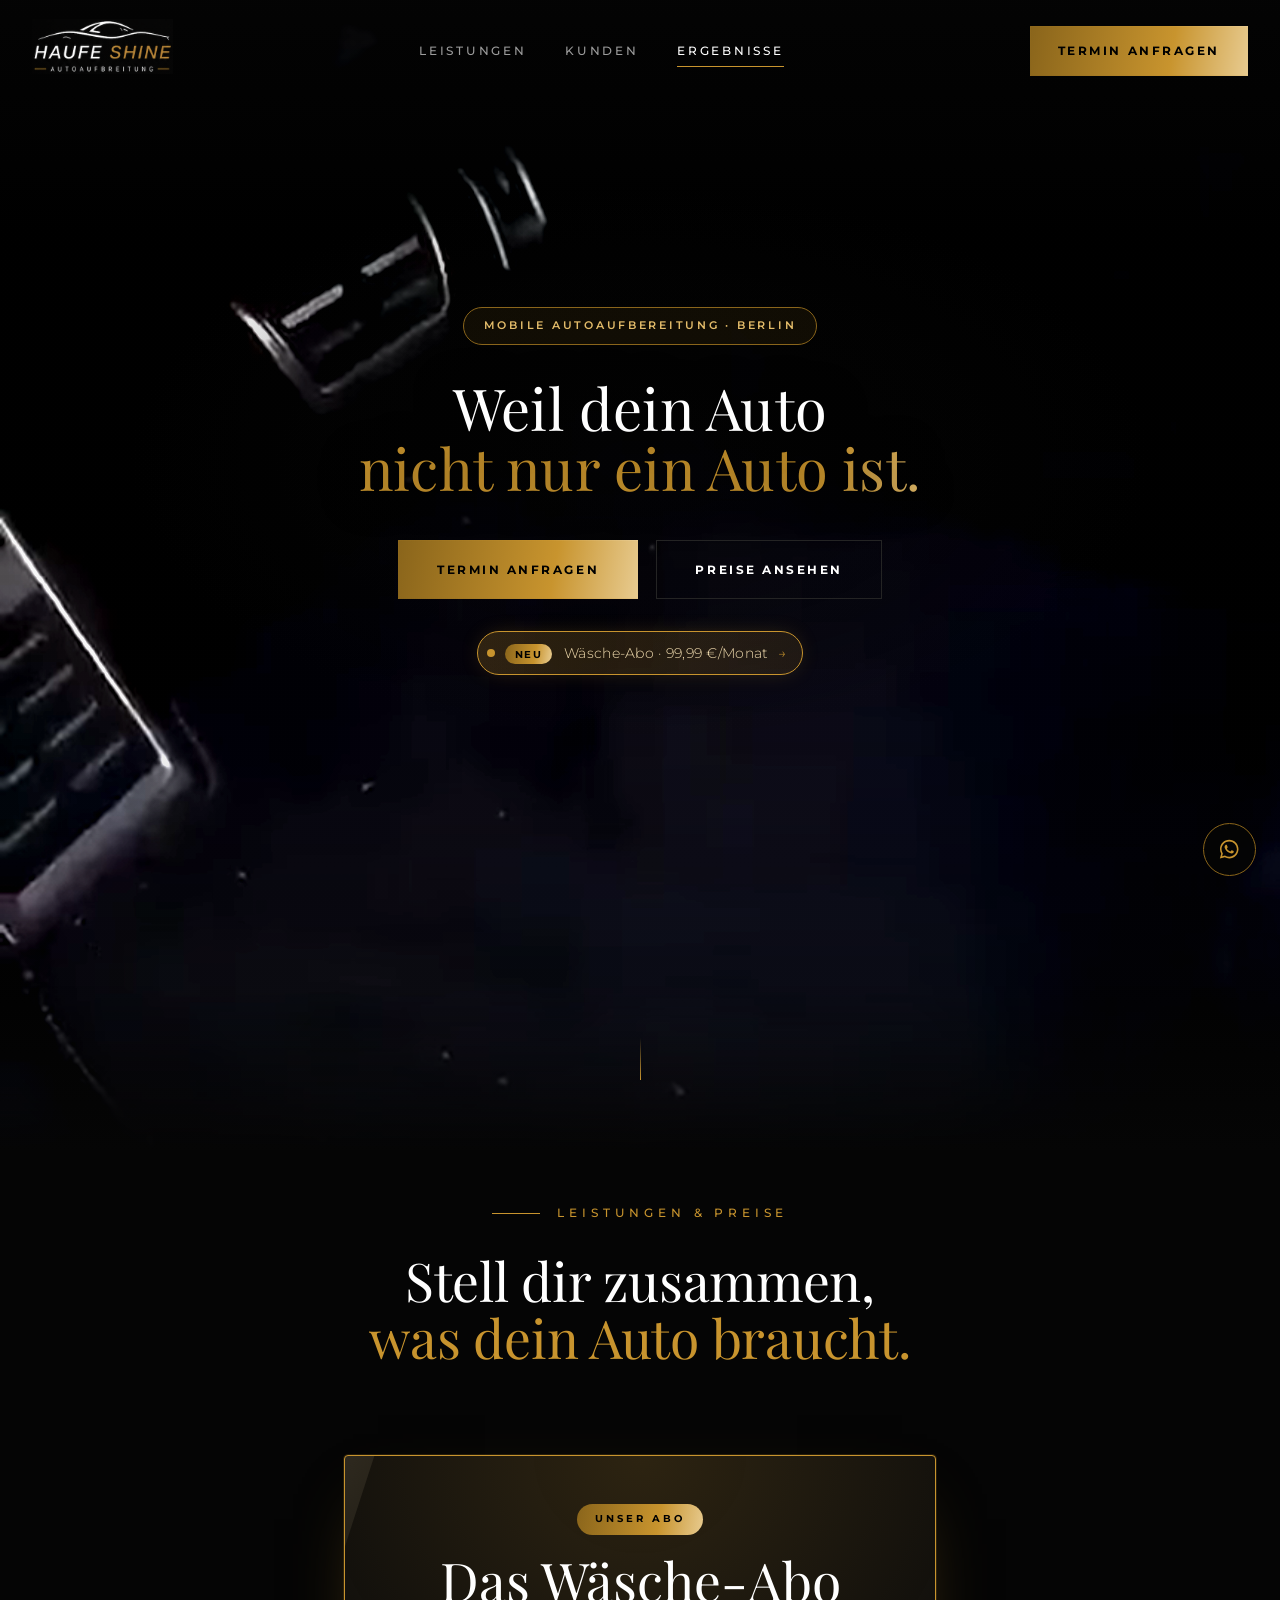
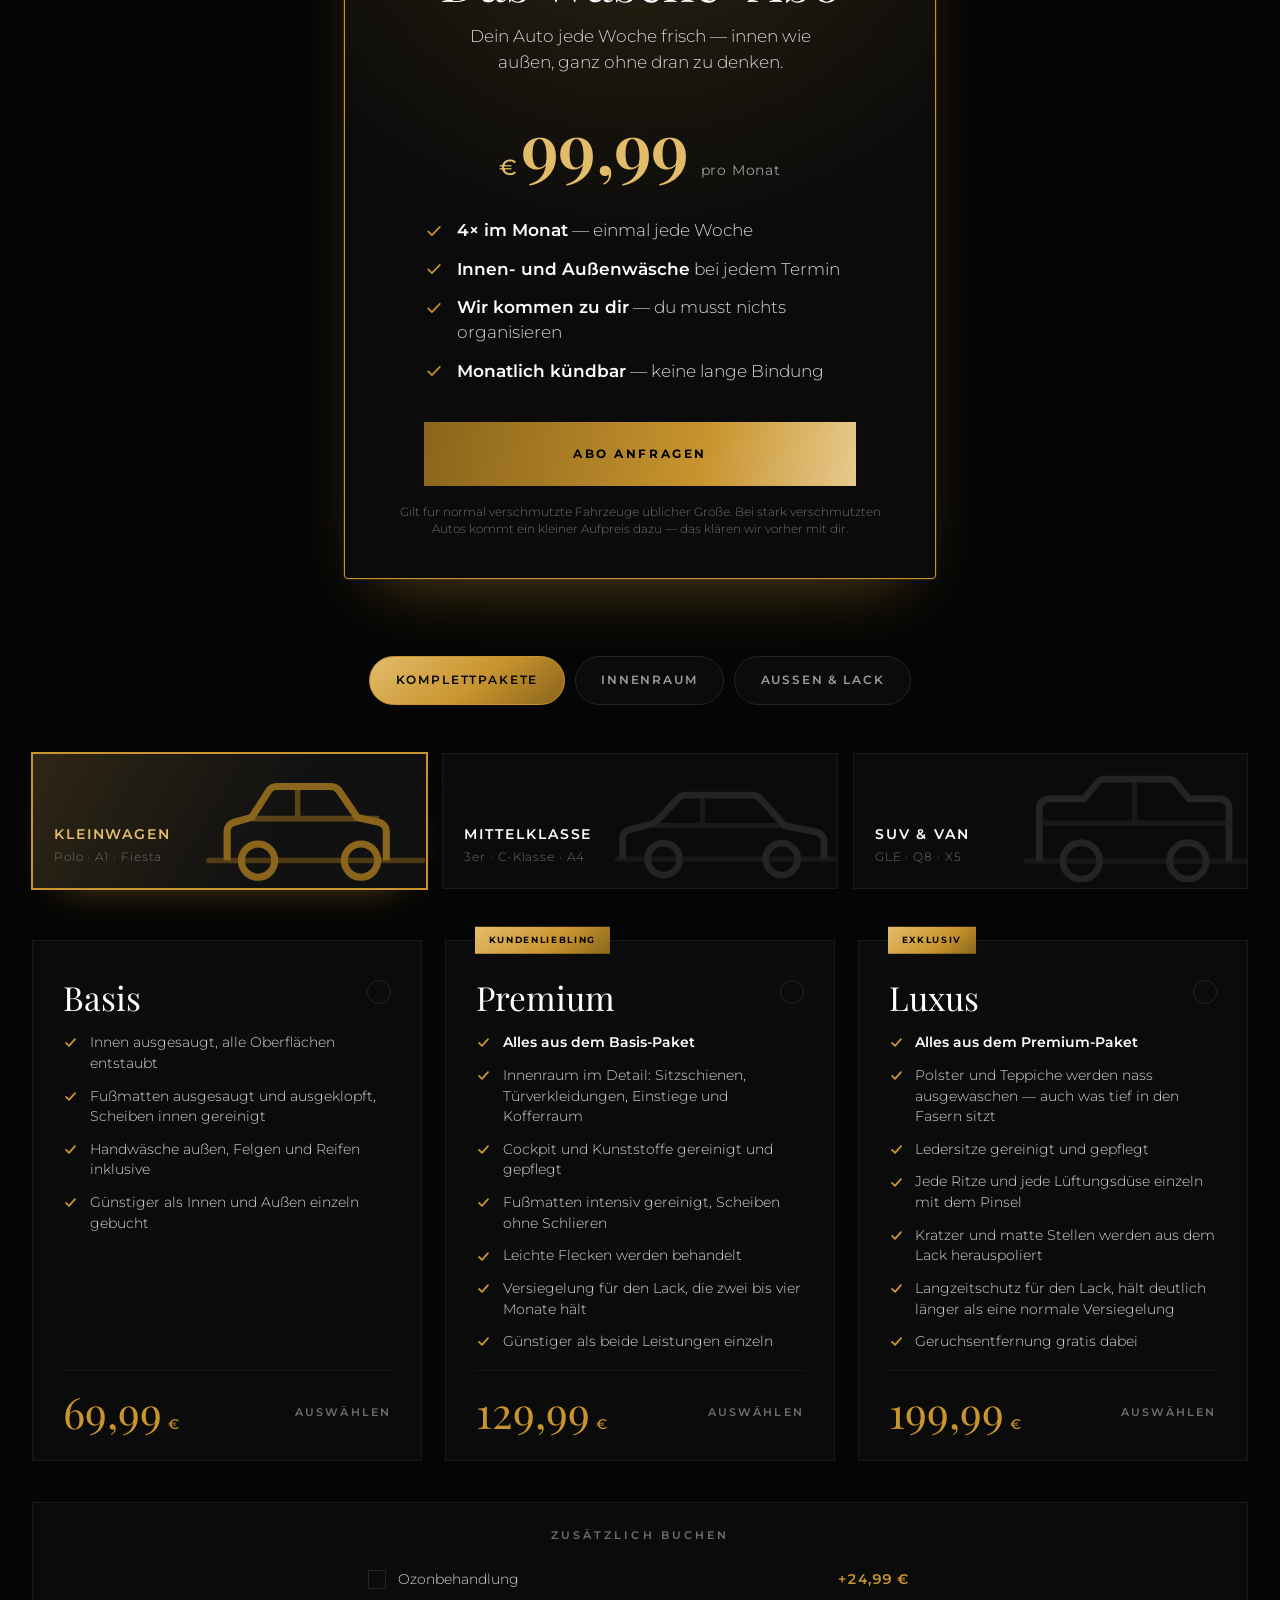
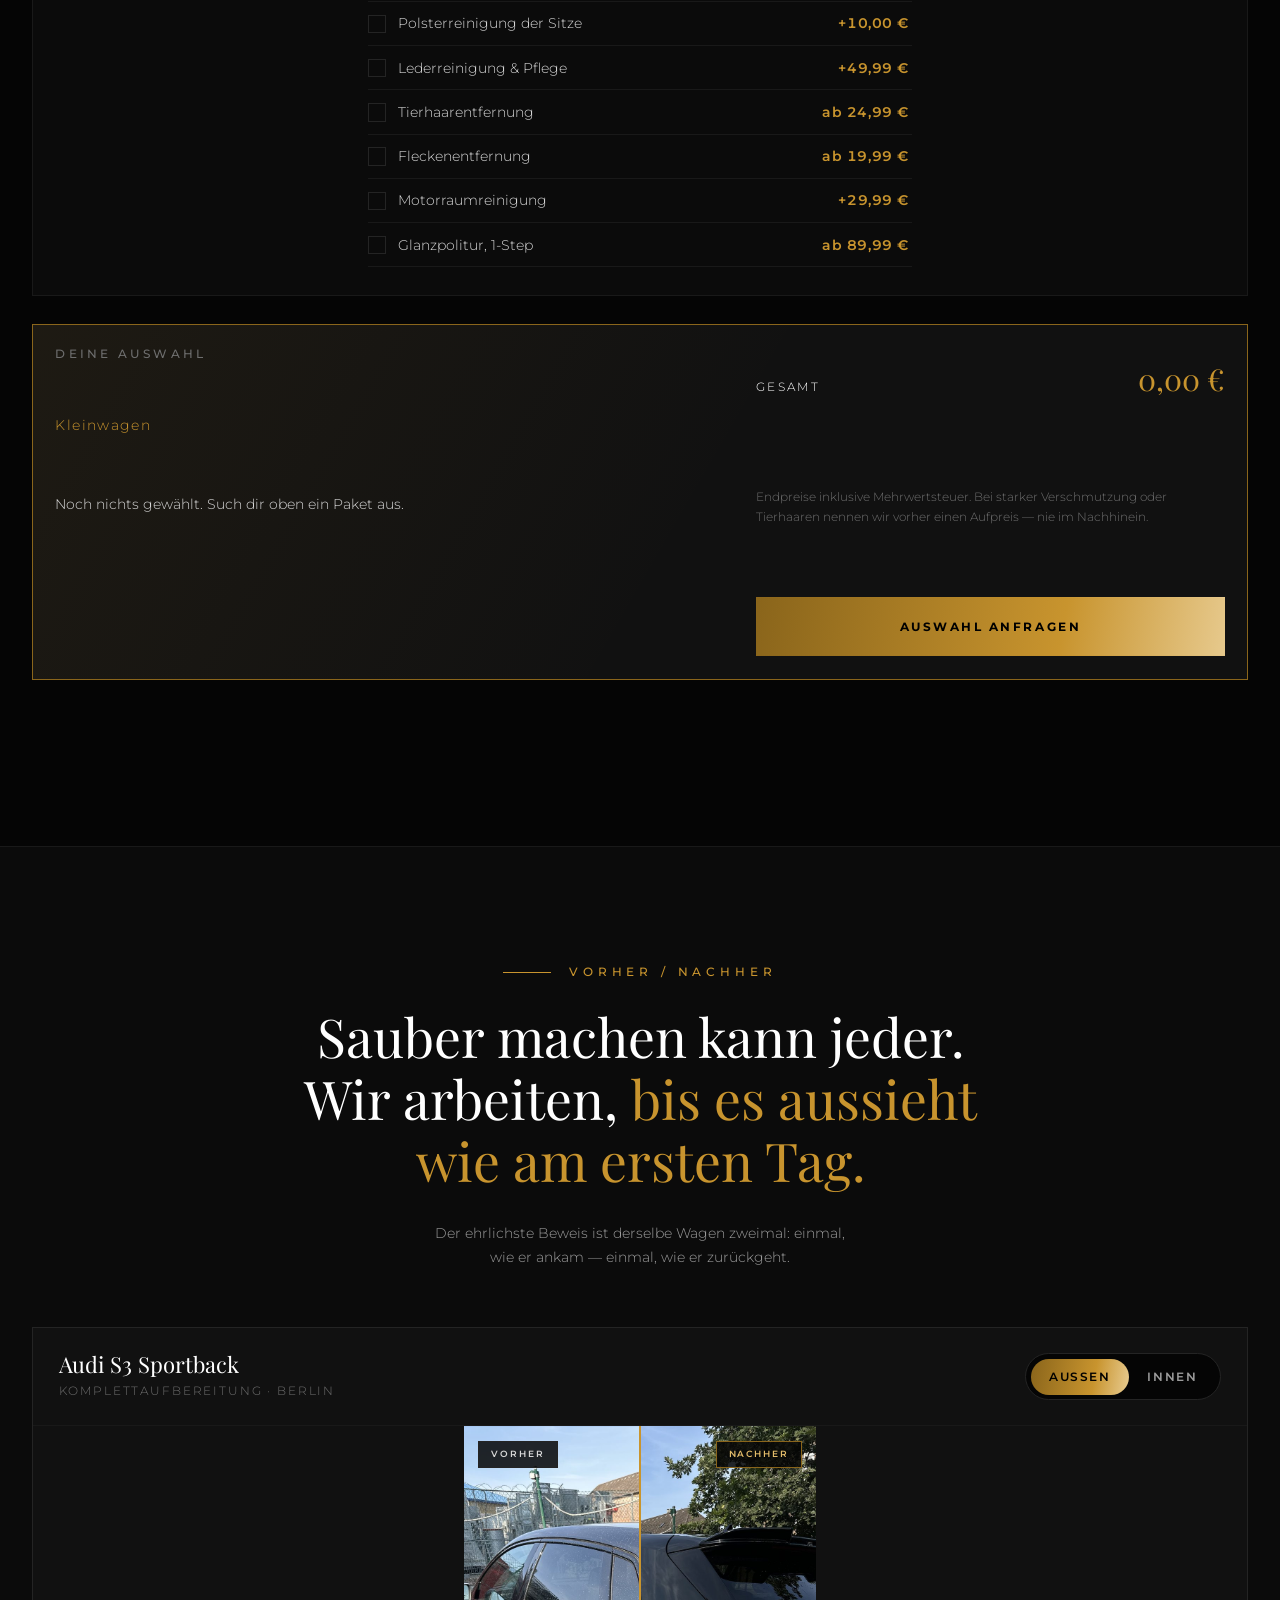
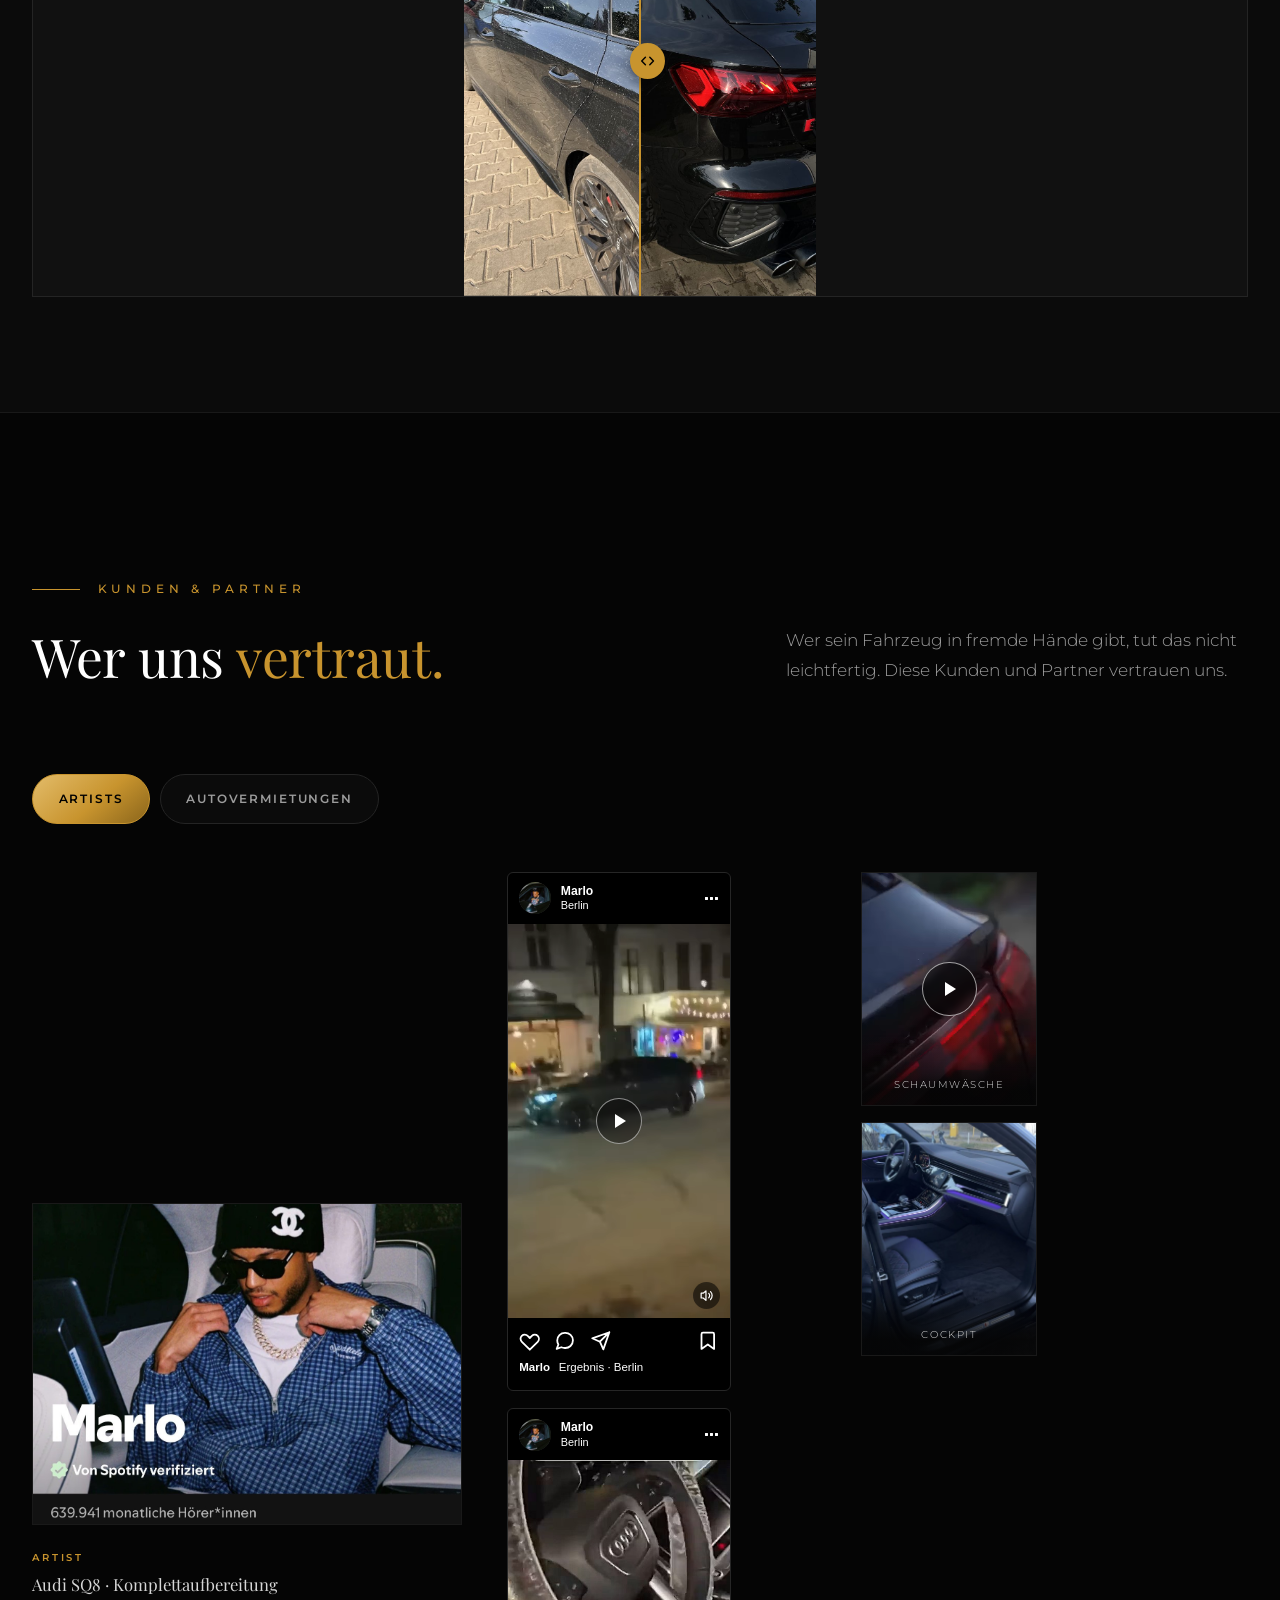
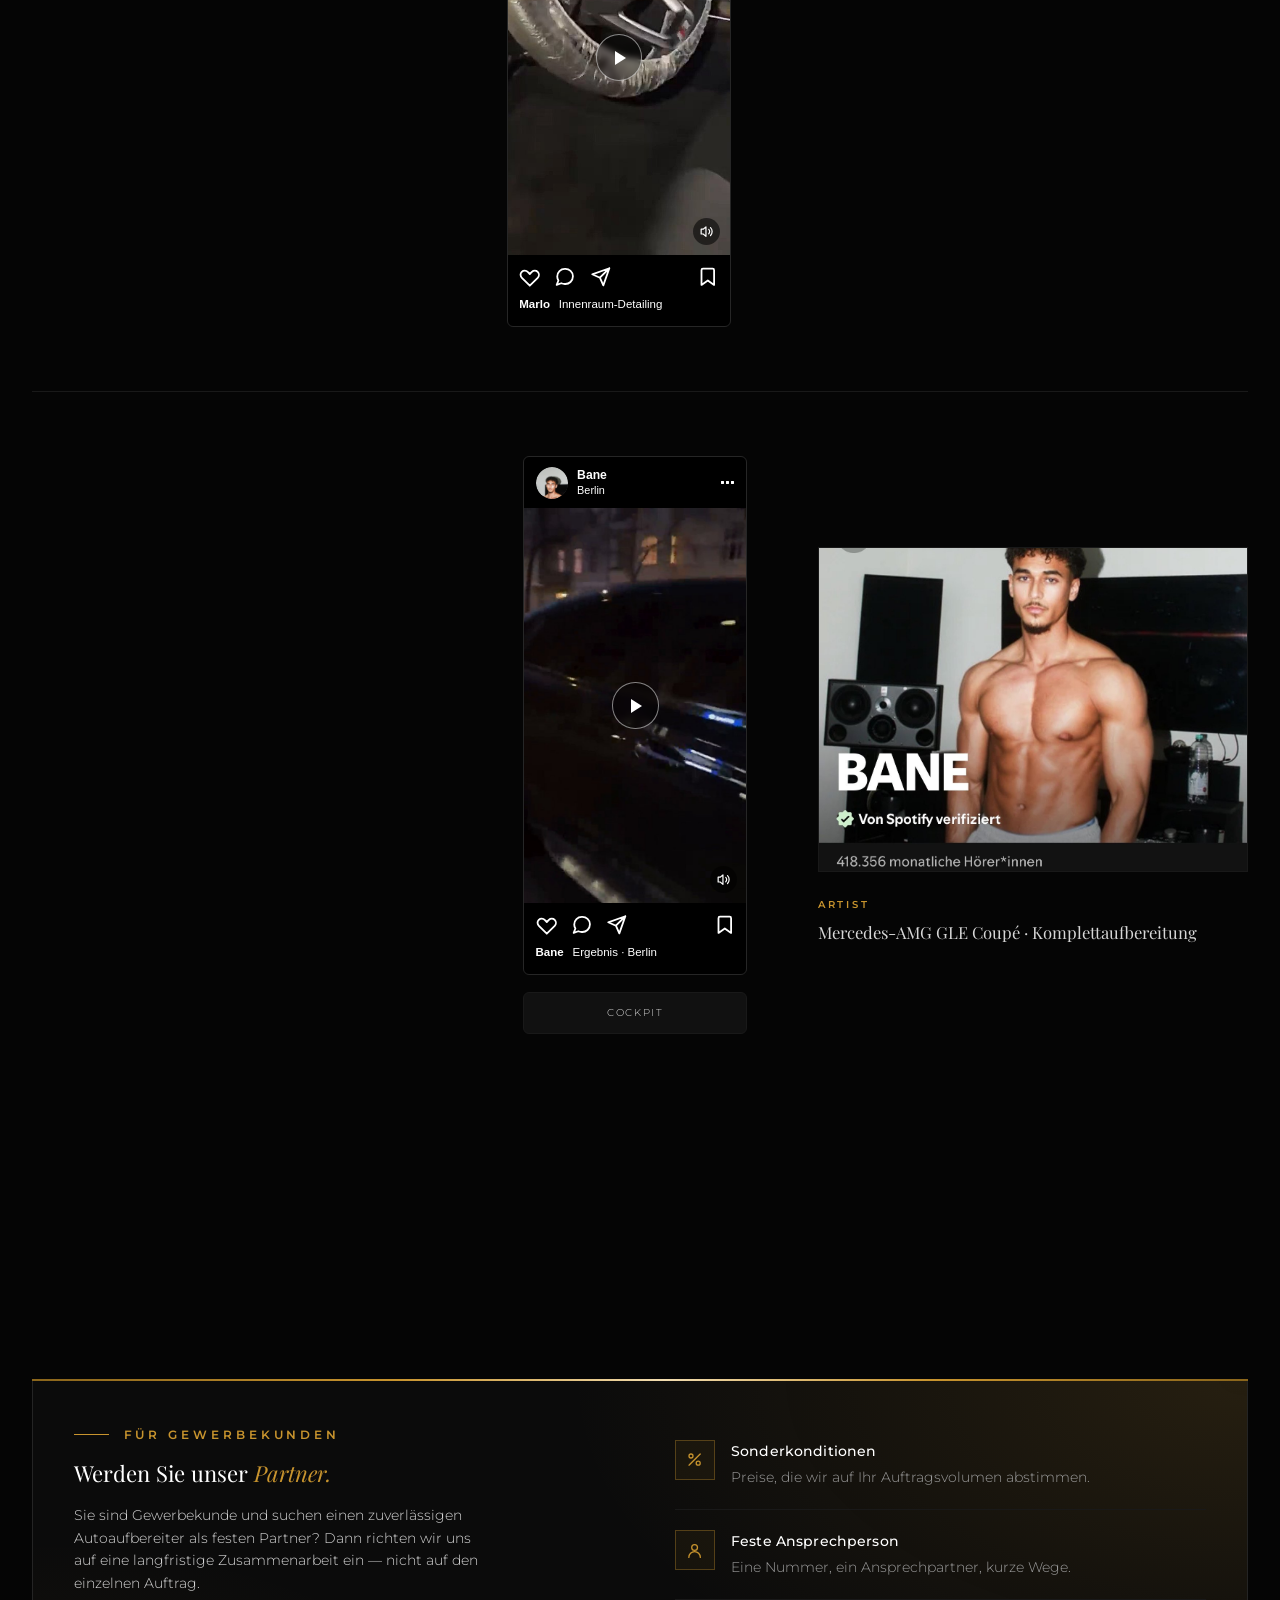
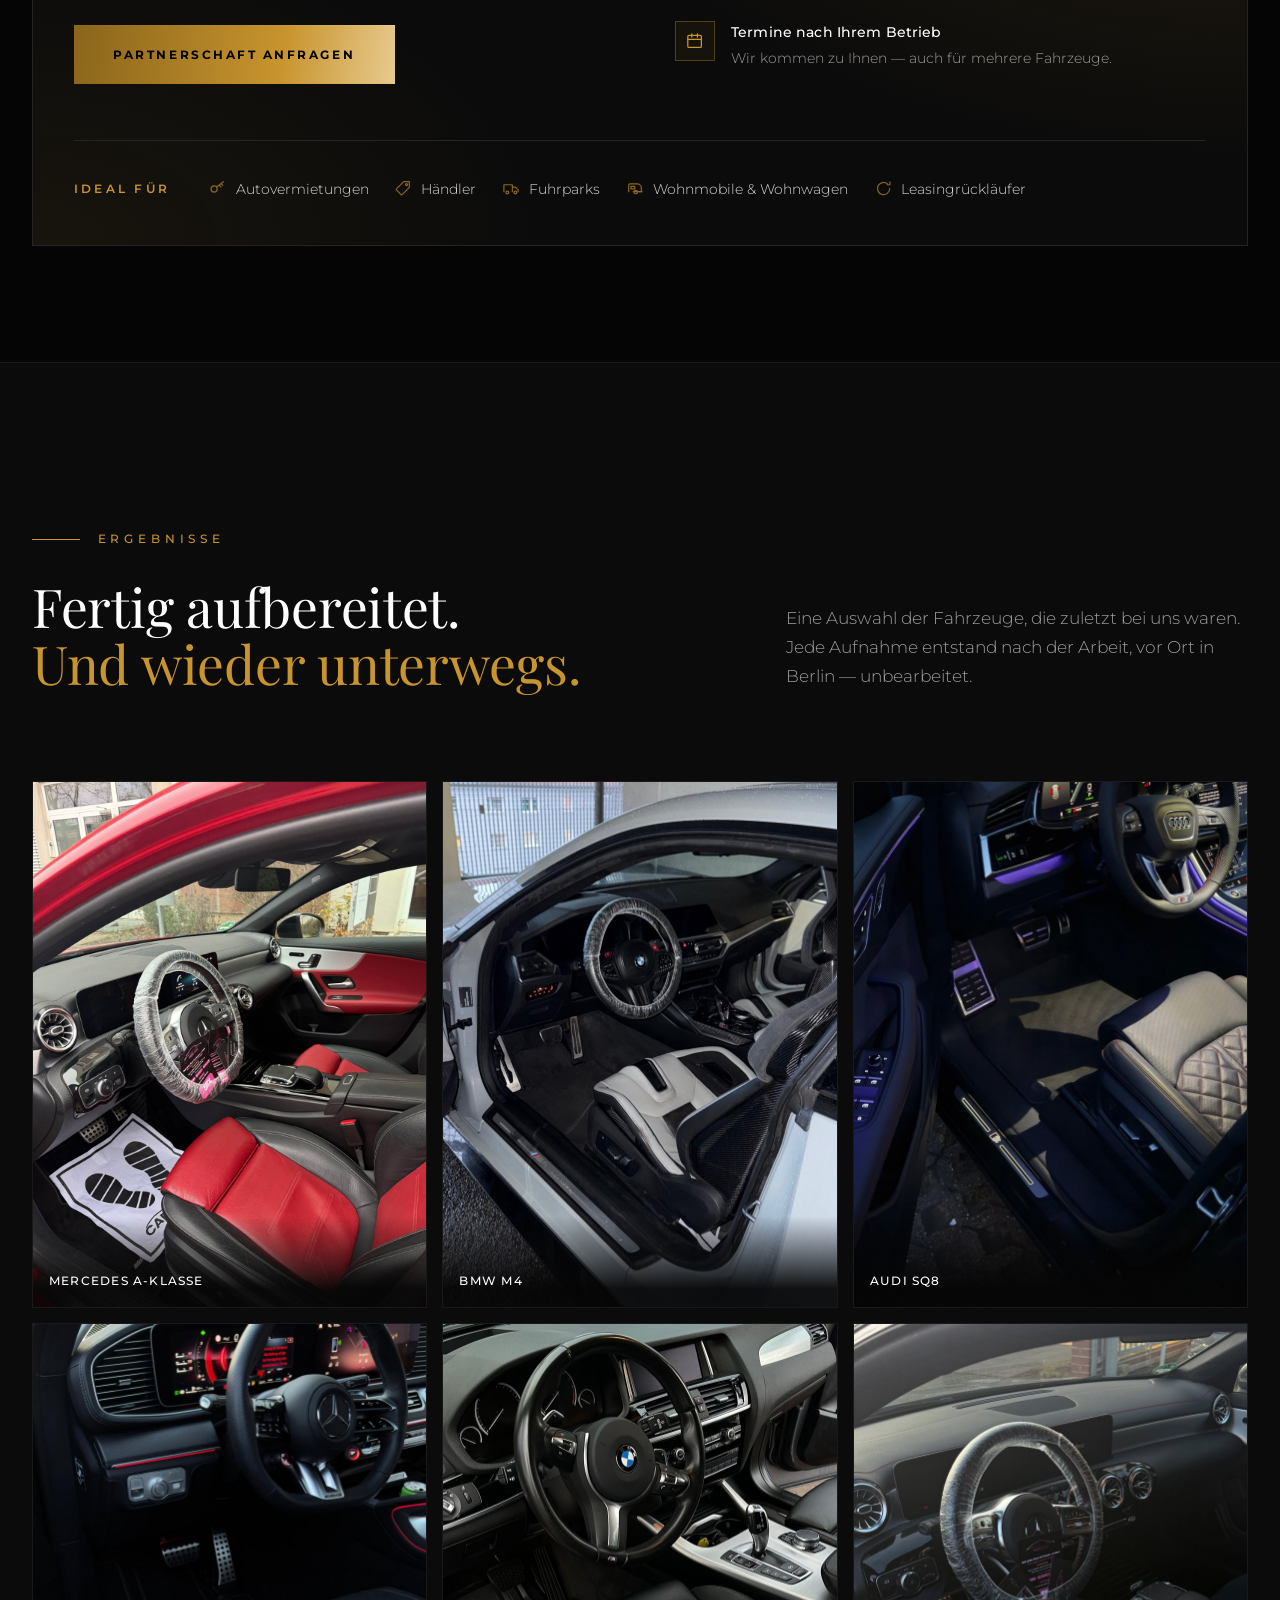
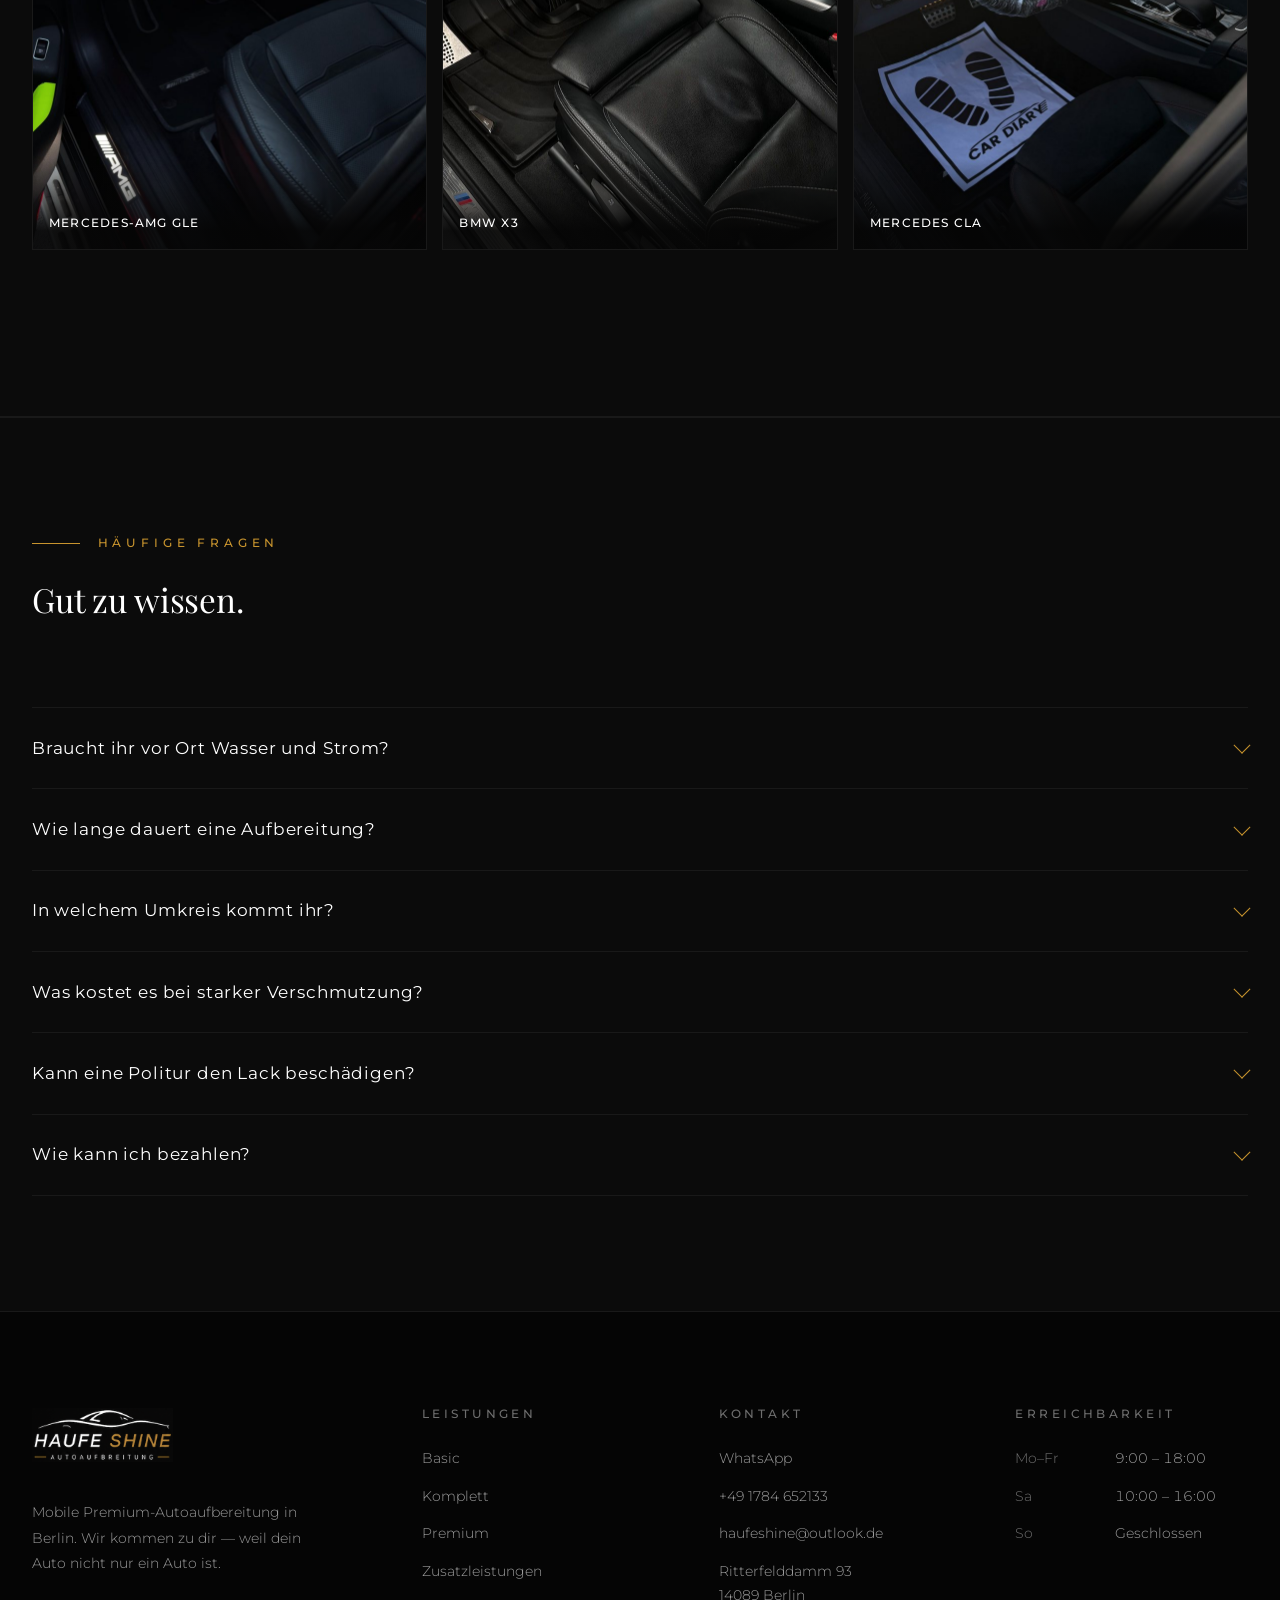
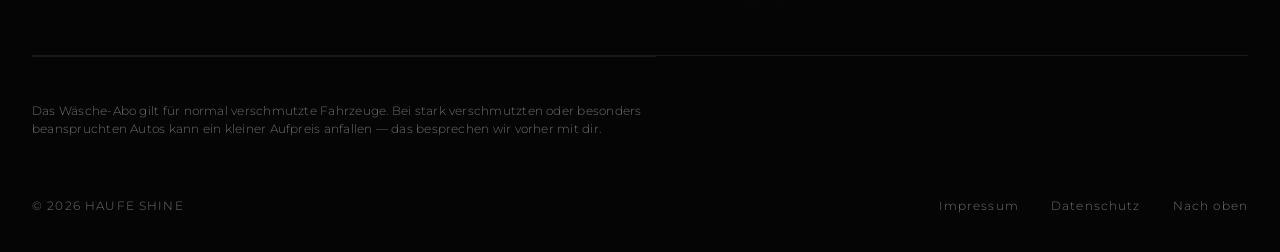
<file: index.html>
<!DOCTYPE html>
<html lang="de">
<head>
<meta charset="utf-8">
<meta name="viewport" content="width=device-width, initial-scale=1">
<title>HAUFE SHINE – Mobile Premium-Autoaufbereitung in Berlin</title>
<meta name="description" content="HAUFE SHINE ist mobile Premium-Autoaufbereitung in Berlin. Wir kommen zu dir: Innenraumaufbereitung, Lackpflege, Politur und Versiegelung – direkt vor Ort, ohne Werkstattbesuch.">
<meta name="theme-color" content="#050505">
<meta name="robots" content="index, follow">
<link rel="canonical" href="https://www.haufeshine.com/">

<meta property="og:type" content="website">
<meta property="og:locale" content="de_DE">
<meta property="og:site_name" content="HAUFE SHINE">
<meta property="og:title" content="HAUFE SHINE – Mobile Premium-Autoaufbereitung in Berlin">
<meta property="og:description" content="Mobile Premium-Autoaufbereitung in Berlin. Wir kommen zu dir – Innenraum, Lackpflege, Politur und Versiegelung direkt vor Ort.">
<meta property="og:url" content="https://www.haufeshine.com/">
<meta property="og:image" content="https://www.haufeshine.com/assets/img/og-bild.jpg">
<meta name="twitter:card" content="summary_large_image">

<link rel="icon" href="assets/img/favicon.png" type="image/png">
<link rel="apple-touch-icon" href="assets/img/favicon.svg">

<link rel="preconnect" href="https://fonts.googleapis.com">
<link rel="preconnect" href="https://fonts.gstatic.com" crossorigin>
<link rel="stylesheet" href="https://fonts.googleapis.com/css2?family=Montserrat:ital,wght@0,300;0,400;0,500;0,600;0,700;1,600&family=Playfair+Display:wght@400;500;600&display=swap">
<link rel="stylesheet" href="assets/css/style.css">

<script type="application/ld+json">
{
  "@context": "https://schema.org",
  "@type": "AutoDetailing",
  "name": "HAUFE SHINE",
  "alternateName": "HAUFE SHINE Autoaufbereitung",
  "description": "Mobile Premium-Autoaufbereitung in Berlin. Innenraumaufbereitung, Außenaufbereitung, Politur, Lackversiegelung und Lederpflege direkt beim Kunden vor Ort.",
  "url": "https://www.haufeshine.com/",
  "telephone": "+491784652133",
  "email": "haufeshine@outlook.de",
  "image": "https://www.haufeshine.com/assets/img/og-bild.jpg",
  "priceRange": "€€€",
  "address": {
    "@type": "PostalAddress",
    "streetAddress": "Ritterfelddamm 93",
    "postalCode": "14089",
    "addressLocality": "Berlin",
    "addressRegion": "Berlin",
    "addressCountry": "DE"
  },
  "areaServed": [
    { "@type": "City", "name": "Berlin" },
    { "@type": "AdministrativeArea", "name": "Berlin-Spandau" },
    { "@type": "AdministrativeArea", "name": "Berlin-Charlottenburg-Wilmersdorf" },
    { "@type": "City", "name": "Potsdam" }
  ],
  "serviceType": [
    "Mobile Autoaufbereitung",
    "Fahrzeugaufbereitung",
    "Innenraumreinigung",
    "Lackaufbereitung",
    "Politur",
    "Lackversiegelung",
    "Lederpflege"
  ],
  "openingHoursSpecification": [
    {
      "@type": "OpeningHoursSpecification",
      "dayOfWeek": ["Monday", "Tuesday", "Wednesday", "Thursday", "Friday"],
      "opens": "09:00",
      "closes": "18:00"
    },
    {
      "@type": "OpeningHoursSpecification",
      "dayOfWeek": "Saturday",
      "opens": "10:00",
      "closes": "16:00"
    }
  ]
}
</script>
</head>
<body>

<a class="skip-link" href="#hauptinhalt">Zum Inhalt springen</a>

<!-- ======================================================================
     Kopfzeile
     ====================================================================== -->
<header class="site-header">
  <div class="site-header__inner">
    <a href="#top" aria-label="HAUFE SHINE – zur Startseite">
      <span class="wordmark wordmark--sm">
        <img class="wordmark__bild" src="assets/img/logo.png" width="384" height="148" alt="HAUFE SHINE &ndash; Autoaufbereitung" data-logo>
        <span class="wordmark__zeichnung">
          <svg class="wordmark__car" viewBox="0 0 240 62" fill="none" aria-hidden="true">
            <path d="M4 50C22 49 40 45 58 39c14-4.7 26-10.6 40-16.4C112 16.6 127 12 143 11.4c14-.5 27 2.4 38 8.6 9 5 16 11.4 24 17.4 8 6 17 10.6 27 12.4" stroke="currentColor" stroke-width="2.7" stroke-linecap="round"/>
            <path d="M76 31.4c11-5.4 22-10.4 34-13.4 11-2.8 22-3.4 32-.6 8 2.2 15 6.4 21 11.8" stroke="currentColor" stroke-width="2" stroke-linecap="round"/>
          </svg>
          <span class="wordmark__name">HAUFE <span>SHINE</span></span>
          <span class="wordmark__rule">Autoaufbereitung</span>
        </span>
      </span>
    </a>

    <nav class="nav" id="hauptnavigation" aria-label="Hauptnavigation">
      <a href="#leistungen">Leistungen</a>
      <a href="#clients">Kunden</a>
      <a href="#arbeiten">Ergebnisse</a>
      <a class="btn" href="https://wa.me/491784652133?text=Hallo%20HAUFE%20SHINE%2C%20ich%20interessiere%20mich%20f%C3%BCr%20eine%20Fahrzeugaufbereitung." target="_blank" rel="noopener noreferrer" data-nav-cta>Termin anfragen</a>
    </nav>

    <div class="header-actions">
      <a class="btn" href="https://wa.me/491784652133?text=Hallo%20HAUFE%20SHINE%2C%20ich%20interessiere%20mich%20f%C3%BCr%20eine%20Fahrzeugaufbereitung." target="_blank" rel="noopener noreferrer">Termin anfragen</a>
      <button class="nav-toggle" type="button" aria-expanded="false" aria-controls="hauptnavigation">
        <span></span><span></span><span></span>
        <span class="sr-only">Menü öffnen</span>
      </button>
    </div>
  </div>
</header>

<main id="hauptinhalt">

<!-- ======================================================================
     Hero
     ====================================================================== -->
<section class="hero" id="top">
  <!-- Eigene Aufnahme des Audi SQ8, ohne Ton, im Loop. Sie liegt hinter
       allem, nur leicht weichgezeichnet und abgedunkelt: das Fahrzeug soll
       erkennbar bleiben, die Schrift trotzdem ruhig stehen. -->
  <div class="hero__grund" aria-hidden="true">
    <video poster="assets/img/marlo-sq8-poster.jpg" muted loop playsinline autoplay preload="metadata"
           width="864" height="1550" tabindex="-1">
      <source src="assets/video/hero-sq8.mp4" type="video/mp4">
      <source src="assets/video/hero-sq8.webm" type="video/webm">
    </video>
    <div class="hero__schleier"></div>
  </div>

  <div class="hero__inner">
    <div class="hero__copy">
      <p class="hero__kicker"><span>Mobile Autoaufbereitung &middot; Berlin</span></p>

      <h1>
        <span class="line">Weil dein Auto</span>
        <span class="line line--gold">nicht nur ein Auto ist.</span>
      </h1>

      <div class="hero__cta">
        <a class="btn" href="https://wa.me/491784652133?text=Hallo%20HAUFE%20SHINE%2C%20ich%20interessiere%20mich%20f%C3%BCr%20eine%20Fahrzeugaufbereitung." target="_blank" rel="noopener noreferrer">Termin anfragen</a>
        <a class="btn btn--ghost" href="#leistungen">Preise ansehen</a>
      </div>

      <a class="hero__abo" href="#abo">
        <span class="hero__abo-punkt" aria-hidden="true"></span>
        <span class="hero__abo-text"><b>Neu</b> W&auml;sche-Abo &middot; 99,99 &euro;/Monat</span>
        <span class="hero__abo-pfeil" aria-hidden="true">&rarr;</span>
      </a>
    </div>
  </div>

  <a class="hero__runter" href="#leistungen" aria-label="Weiter zu den Leistungen">
    <span></span>
  </a>
</section>


<!-- ======================================================================
     Leistungen und Preise — zum Anklicken
     ====================================================================== -->
<section class="section" id="leistungen" style="padding-top: clamp(2rem, 4vw, 3.5rem);">
  <div class="shell">
    <div class="section-head section-head--mitte reveal">
      <p class="eyebrow">Leistungen &amp; Preise</p>
      <h2 class="title">Stell dir zusammen,<br><em>was dein Auto braucht.</em></h2>
    </div>

    <!-- Abomodell: bewusst der Blickfang oben im Leistungsbereich, vor der
         Paketauswahl. Goldrahmen, Schimmer, grosser Preis. Der Anker #abo
         wird aus dem Hero angesprungen. -->
    <div class="abo reveal" id="abo">
      <span class="abo__schimmer" aria-hidden="true"></span>
      <div class="abo__kopf">
        <p class="abo__fahne">Unser Abo</p>
        <h3 class="abo__titel">Das W&auml;sche-Abo</h3>
        <p class="abo__unter">Dein Auto jede Woche frisch &mdash; innen wie au&szlig;en, ganz ohne dran zu denken.</p>
      </div>

      <div class="abo__preis">
        <span class="abo__waehrung">&euro;</span>
        <span class="abo__zahl">99,99</span>
        <span class="abo__takt">pro Monat</span>
      </div>

      <ul class="abo__leistungen">
        <li>
          <svg viewBox="0 0 24 24" fill="none" stroke="currentColor" stroke-width="2" stroke-linecap="round" stroke-linejoin="round" aria-hidden="true"><path d="m5 12.5 4.5 4.5L19 7"/></svg>
          <span><b>4&times; im Monat</b> &mdash; einmal jede Woche</span>
        </li>
        <li>
          <svg viewBox="0 0 24 24" fill="none" stroke="currentColor" stroke-width="2" stroke-linecap="round" stroke-linejoin="round" aria-hidden="true"><path d="m5 12.5 4.5 4.5L19 7"/></svg>
          <span><b>Innen- und Au&szlig;enw&auml;sche</b> bei jedem Termin</span>
        </li>
        <li>
          <svg viewBox="0 0 24 24" fill="none" stroke="currentColor" stroke-width="2" stroke-linecap="round" stroke-linejoin="round" aria-hidden="true"><path d="m5 12.5 4.5 4.5L19 7"/></svg>
          <span><b>Wir kommen zu dir</b> &mdash; du musst nichts organisieren</span>
        </li>
        <li>
          <svg viewBox="0 0 24 24" fill="none" stroke="currentColor" stroke-width="2" stroke-linecap="round" stroke-linejoin="round" aria-hidden="true"><path d="m5 12.5 4.5 4.5L19 7"/></svg>
          <span><b>Monatlich k&uuml;ndbar</b> &mdash; keine lange Bindung</span>
        </li>
      </ul>

      <a class="btn abo__btn" href="https://wa.me/491784652133?text=Hallo%20HAUFE%20SHINE%2C%20ich%20interessiere%20mich%20f%C3%BCr%20das%20W%C3%A4sche-Abo." target="_blank" rel="noopener noreferrer">Abo anfragen</a>
      <p class="abo__hinweis">Gilt f&uuml;r normal verschmutzte Fahrzeuge &uuml;blicher Gr&ouml;&szlig;e. Bei stark verschmutzten Autos kommt ein kleiner Aufpreis dazu &mdash; das kl&auml;ren wir vorher mit dir.</p>
    </div>

    <div class="tabs" role="tablist" aria-label="Leistungsbereich wählen">
  <button class="tab" role="tab" id="tab-komplett" aria-controls="panel-komplett" aria-selected="true" type="button">Komplettpakete</button>
  <button class="tab" role="tab" id="tab-innen" aria-controls="panel-innen" aria-selected="false" type="button">Innenraum</button>
  <button class="tab" role="tab" id="tab-aussen" aria-controls="panel-aussen" aria-selected="false" type="button">Außen &amp; Lack</button>
</div>

    <div class="klassen reveal" role="radiogroup" aria-label="Fahrzeugklasse">
      <label class="klasse">
        <input type="radio" name="klasse" value="kw" checked>
        <span class="klasse__body">
          <span class="klasse__icon" aria-hidden="true"><svg viewBox="0 0 64 32" fill="none" aria-hidden="true"><path d="M5 26h54" stroke="currentColor" stroke-width="1.4" stroke-linecap="round" opacity=".5"/><path d="M9.6 26V18.6a2.4 2.4 0 0 1 1.8-2.3l4.4-1.2 4.2-6.6a2.6 2.6 0 0 1 2.2-1.2h13.6a2.6 2.6 0 0 1 2.1 1.1l4.6 6.7 5.4 1.2a2.4 2.4 0 0 1 1.9 2.3V26" stroke="currentColor" stroke-width="1.8" stroke-linejoin="round"/><path d="M16 15.4h32M27.4 8v7.4" stroke="currentColor" stroke-width="1.4" opacity=".6"/><circle cx="17.4" cy="26" r="4.2" stroke="currentColor" stroke-width="1.8"/><circle cx="43.4" cy="26" r="4.2" stroke="currentColor" stroke-width="1.8"/></svg></span>
          <span class="klasse__text">
            <span class="klasse__name">Kleinwagen</span>
            <span class="klasse__bsp">Polo · A1 · Fiesta</span>
          </span>
        </span>
      </label>
      <label class="klasse">
        <input type="radio" name="klasse" value="mk">
        <span class="klasse__body">
          <span class="klasse__icon" aria-hidden="true"><svg viewBox="0 0 64 32" fill="none" aria-hidden="true"><path d="M3 26h58" stroke="currentColor" stroke-width="1.4" stroke-linecap="round" opacity=".5"/><path d="M4.6 26v-5.4a2.4 2.4 0 0 1 1.8-2.3l6.6-1.7 6.2-6.5A2.8 2.8 0 0 1 21.2 9.2h17.4a2.8 2.8 0 0 1 2.1.9l6.5 7.1 8.4 1.7a2.4 2.4 0 0 1 1.9 2.3V26" stroke="currentColor" stroke-width="1.8" stroke-linejoin="round"/><path d="M12.6 17.2h33.6M25.6 9.6v7.6" stroke="currentColor" stroke-width="1.4" opacity=".6"/><circle cx="15.4" cy="26" r="4.2" stroke="currentColor" stroke-width="1.8"/><circle cx="46.4" cy="26" r="4.2" stroke="currentColor" stroke-width="1.8"/></svg></span>
          <span class="klasse__text">
            <span class="klasse__name">Mittelklasse</span>
            <span class="klasse__bsp">3er · C-Klasse · A4</span>
          </span>
        </span>
      </label>
      <label class="klasse">
        <input type="radio" name="klasse" value="suv">
        <span class="klasse__body">
          <span class="klasse__icon" aria-hidden="true"><svg viewBox="0 0 64 32" fill="none" aria-hidden="true"><path d="M3 26.5h58" stroke="currentColor" stroke-width="1.4" stroke-linecap="round" opacity=".5"/><path d="M6.4 26.5V12.6a2.4 2.4 0 0 1 2.4-2.4h9.3l3.5-4.3a2.4 2.4 0 0 1 1.9-.9h16.8a2.4 2.4 0 0 1 1.9.9l3.5 4.3h8.1a2.4 2.4 0 0 1 2.4 2.4v13.9" stroke="currentColor" stroke-width="1.8" stroke-linejoin="round"/><path d="M7.4 16.6h49.2M31.4 5.4v11.2" stroke="currentColor" stroke-width="1.4" opacity=".6"/><circle cx="17.4" cy="26.5" r="4.8" stroke="currentColor" stroke-width="1.8"/><circle cx="45.4" cy="26.5" r="4.8" stroke="currentColor" stroke-width="1.8"/></svg></span>
          <span class="klasse__text">
            <span class="klasse__name">SUV &amp; Van</span>
            <span class="klasse__bsp">GLE · Q8 · X5</span>
          </span>
        </span>
      </label>
    </div>

    <div class="pakete">
      <div class="tab-panel" role="tabpanel" id="panel-komplett" aria-labelledby="tab-komplett">
    <div class="optionen">
      <label class="option">
        <input type="radio" name="paket" value="Basis" data-bereich="Komplettpakete"
               data-kw="69.99" data-mk="79.99" data-suv="89.99">
        <span class="option__body">
          <span class="option__kopf">
            <span class="option__name">Basis</span>
            <span class="option__haken" aria-hidden="true"></span>
          </span>
          <ul class="option__liste">
            <li>Innen ausgesaugt, alle Oberflächen entstaubt</li>
            <li>Fußmatten ausgesaugt und ausgeklopft, Scheiben innen gereinigt</li>
            <li>Handwäsche außen, Felgen und Reifen inklusive</li>
            <li>Günstiger als Innen und Außen einzeln gebucht</li>
          </ul>
          <span class="option__fuss">
            <span class="option__preis"><span data-preis-anzeige>69,99</span><small>&euro;</small></span>
            <span class="option__cta">Ausw&auml;hlen</span>
          </span>
        </span>
      </label>
      <label class="option">
        <span class="option__flag">Kundenliebling</span>
        <input type="radio" name="paket" value="Premium" data-bereich="Komplettpakete"
               data-kw="129.99" data-mk="139.99" data-suv="149.99">
        <span class="option__body">
          <span class="option__kopf">
            <span class="option__name">Premium</span>
            <span class="option__haken" aria-hidden="true"></span>
          </span>
          <ul class="option__liste">
            <li><b>Alles aus dem Basis-Paket</b></li>
            <li>Innenraum im Detail: Sitzschienen, Türverkleidungen, Einstiege und Kofferraum</li>
            <li>Cockpit und Kunststoffe gereinigt und gepflegt</li>
            <li>Fußmatten intensiv gereinigt, Scheiben ohne Schlieren</li>
            <li>Leichte Flecken werden behandelt</li>
            <li>Versiegelung für den Lack, die zwei bis vier Monate hält</li>
            <li>Günstiger als beide Leistungen einzeln</li>
          </ul>
          <span class="option__fuss">
            <span class="option__preis"><span data-preis-anzeige>129,99</span><small>&euro;</small></span>
            <span class="option__cta">Ausw&auml;hlen</span>
          </span>
        </span>
      </label>
      <label class="option">
        <span class="option__flag">Exklusiv</span>
        <input type="radio" name="paket" value="Luxus" data-bereich="Komplettpakete"
               data-kw="199.99" data-mk="209.99" data-suv="219.99">
        <span class="option__body">
          <span class="option__kopf">
            <span class="option__name">Luxus</span>
            <span class="option__haken" aria-hidden="true"></span>
          </span>
          <ul class="option__liste">
            <li><b>Alles aus dem Premium-Paket</b></li>
            <li>Polster und Teppiche werden nass ausgewaschen &mdash; auch was tief in den Fasern sitzt</li>
            <li>Ledersitze gereinigt und gepflegt</li>
            <li>Jede Ritze und jede Lüftungsdüse einzeln mit dem Pinsel</li>
            <li>Kratzer und matte Stellen werden aus dem Lack herauspoliert</li>
            <li>Langzeitschutz für den Lack, hält deutlich länger als eine normale Versiegelung</li>
            <li>Geruchsentfernung gratis dabei</li>
          </ul>
          <span class="option__fuss">
            <span class="option__preis"><span data-preis-anzeige>199,99</span><small>&euro;</small></span>
            <span class="option__cta">Ausw&auml;hlen</span>
          </span>
        </span>
      </label>
    </div>
  </div>
  <div class="tab-panel" role="tabpanel" id="panel-innen" aria-labelledby="tab-innen" hidden>
    <div class="optionen">
      <label class="option">
        <input type="radio" name="paket" value="Auffrischung" data-bereich="Innenraum"
               data-kw="34.99" data-mk="44.99" data-suv="54.99">
        <span class="option__body">
          <span class="option__kopf">
            <span class="option__name">Auffrischung</span>
            <span class="option__haken" aria-hidden="true"></span>
          </span>
          <ul class="option__liste">
            <li>Gründliches Aussaugen, innen und Kofferraum</li>
            <li>Grobe Staubentfernung der Oberflächen</li>
            <li>Fußmatten ausklopfen</li>
            <li>Scheiben innen reinigen</li>
          </ul>
          <span class="option__fuss">
            <span class="option__preis"><span data-preis-anzeige>34,99</span><small>&euro;</small></span>
            <span class="option__cta">Ausw&auml;hlen</span>
          </span>
        </span>
      </label>
      <label class="option">
        <span class="option__flag">Beliebteste</span>
        <input type="radio" name="paket" value="Komfort" data-bereich="Innenraum"
               data-kw="79.99" data-mk="89.99" data-suv="99.99">
        <span class="option__body">
          <span class="option__kopf">
            <span class="option__name">Komfort</span>
            <span class="option__haken" aria-hidden="true"></span>
          </span>
          <ul class="option__liste">
            <li><b>Alles aus der Auffrischung</b></li>
            <li>Intensives Aussaugen, auch unter den Sitzschienen</li>
            <li>Cockpit, Türverkleidungen, Einstiege und Kofferraum gereinigt</li>
            <li>Fußmatten intensiv gereinigt, Scheiben ohne Schlieren</li>
            <li>Leichte Flecken behandelt, Kunststoffe gepflegt</li>
          </ul>
          <span class="option__fuss">
            <span class="option__preis"><span data-preis-anzeige>79,99</span><small>&euro;</small></span>
            <span class="option__cta">Ausw&auml;hlen</span>
          </span>
        </span>
      </label>
      <label class="option">
        <span class="option__flag">Exklusiv</span>
        <input type="radio" name="paket" value="Tiefenreinigung" data-bereich="Innenraum"
               data-kw="109.99" data-mk="119.99" data-suv="129.99">
        <span class="option__body">
          <span class="option__kopf">
            <span class="option__name">Tiefenreinigung</span>
            <span class="option__haken" aria-hidden="true"></span>
          </span>
          <ul class="option__liste">
            <li><b>Alles aus dem Komfort-Paket</b></li>
            <li>Polster und Teppiche werden mit heißem Wasser ausgewaschen &mdash; auch was tief in den Fasern sitzt</li>
            <li>Sitze gründlich gereinigt, ob Stoff oder Leder</li>
            <li>Jede Ritze und jede Lüftungsdüse einzeln mit dem Pinsel</li>
            <li>Geruchsentfernung und Lederpflege inklusive</li>
          </ul>
          <span class="option__fuss">
            <span class="option__preis"><span data-preis-anzeige>109,99</span><small>&euro;</small></span>
            <span class="option__cta">Ausw&auml;hlen</span>
          </span>
        </span>
      </label>
    </div>
  </div>
  <div class="tab-panel" role="tabpanel" id="panel-aussen" aria-labelledby="tab-aussen" hidden>
    <div class="optionen">
      <label class="option">
        <input type="radio" name="paket" value="Handwäsche" data-bereich="Außen & Lack"
               data-kw="44.99" data-mk="54.99" data-suv="64.99">
        <span class="option__body">
          <span class="option__kopf">
            <span class="option__name">Handwäsche</span>
            <span class="option__haken" aria-hidden="true"></span>
          </span>
          <ul class="option__liste">
            <li>Handwäsche mit zwei Eimern &mdash; so kommt kein Schmutz zurück auf den Lack</li>
            <li>Felgen vorbehandelt und schonend gewaschen</li>
            <li>Insekten entfernt, danach kratzfrei getrocknet</li>
            <li>Scheiben außen gereinigt, Reifen gepflegt</li>
          </ul>
          <span class="option__fuss">
            <span class="option__preis"><span data-preis-anzeige>44,99</span><small>&euro;</small></span>
            <span class="option__cta">Ausw&auml;hlen</span>
          </span>
        </span>
      </label>
      <label class="option">
        <span class="option__flag">Beliebteste</span>
        <input type="radio" name="paket" value="Glanz & Schutz" data-bereich="Außen & Lack"
               data-kw="99.99" data-mk="109.99" data-suv="119.99">
        <span class="option__body">
          <span class="option__kopf">
            <span class="option__name">Glanz &amp; Schutz</span>
            <span class="option__haken" aria-hidden="true"></span>
          </span>
          <ul class="option__liste">
            <li><b>Alles aus der Handwäsche</b></li>
            <li>Lack wird mit der Reinigungsknete gesäubert: alles, was sich festgesetzt hat, kommt herunter</li>
            <li>Der Lack fühlt sich danach glatt an statt rau</li>
            <li>Versiegelung, die den Lack zwei bis vier Monate schützt</li>
            <li>Wasser perlt ab, Schmutz haftet schlechter</li>
            <li>Die nächste Wäsche geht spürbar leichter</li>
          </ul>
          <span class="option__fuss">
            <span class="option__preis"><span data-preis-anzeige>99,99</span><small>&euro;</small></span>
            <span class="option__cta">Ausw&auml;hlen</span>
          </span>
        </span>
      </label>
      <label class="option">
        <span class="option__flag">Exklusiv</span>
        <input type="radio" name="paket" value="Lackvollendung" data-bereich="Außen & Lack"
               data-kw="199.99" data-mk="209.99" data-suv="219.99">
        <span class="option__body">
          <span class="option__kopf">
            <span class="option__name">Lackvollendung</span>
            <span class="option__haken" aria-hidden="true"></span>
          </span>
          <ul class="option__liste">
            <li>Vorwäsche, danach den Lack mit der Reinigungsknete säubern</li>
            <li>Politur in mehreren Durchgängen &mdash; Kratzer und matte Stellen verschwinden</li>
            <li>Langzeitschutz für den Lack, hält deutlich länger als eine normale Versiegelung</li>
            <li>Kunststoffteile außen gepflegt und geschützt</li>
            <li>Frontscheibe versiegelt: Regen perlt ab</li>
          </ul>
          <span class="option__fuss">
            <span class="option__preis"><span data-preis-anzeige>199,99</span><small>&euro;</small></span>
            <span class="option__cta">Ausw&auml;hlen</span>
          </span>
        </span>
      </label>
    </div>
  </div>
    </div>

    <p class="wisch-hinweis" aria-hidden="true">Zur Seite wischen f&uuml;r alle Pakete</p>

    <div class="extras-block">
<h3 class="extras-block__titel">Zusätzlich buchen</h3>
<div class="extras">
  <label class="extra"><input type="checkbox" name="extra" value="Ozonbehandlung" data-preis="24.99" data-ab="0"><span class="extra__body">Ozonbehandlung<span class="extra__preis">+24,99 &euro;</span></span></label>
  <div class="extra extra--gestuft">
    <label class="extra__zeile">
      <input type="checkbox" name="extra" value="Polsterreinigung der Sitze" data-preis="10.0" data-ab="0" data-stufen="polster">
      <span class="extra__body">Polsterreinigung der Sitze<span class="extra__preis" data-stufen-preis="polster">+10,00 &euro;</span></span>
    </label>
    <div class="stufen" data-stufen-feld="polster" role="radiogroup" aria-label="Wie viele Sitze?" hidden>
      <label class="stufe">
        <input type="radio" name="polster-sitze" value="1 Sitz" data-preis="10.0" checked>
        <span>1 Sitz<b>10,00 &euro;</b></span>
      </label>
      <label class="stufe">
        <input type="radio" name="polster-sitze" value="2 Sitze" data-preis="20.0">
        <span>2 Sitze<b>20,00 &euro;</b></span>
      </label>
      <label class="stufe">
        <input type="radio" name="polster-sitze" value="alle Sitze" data-preis="29.99">
        <span>Alle Sitze<b>29,99 &euro;</b></span>
      </label>
    </div>
  </div>
  <label class="extra"><input type="checkbox" name="extra" value="Lederreinigung & Pflege" data-preis="49.99" data-ab="0"><span class="extra__body">Lederreinigung &amp; Pflege<span class="extra__preis">+49,99 &euro;</span></span></label>
  <label class="extra"><input type="checkbox" name="extra" value="Tierhaarentfernung" data-preis="24.99" data-ab="1"><span class="extra__body">Tierhaarentfernung<span class="extra__preis">ab 24,99 &euro;</span></span></label>
  <label class="extra"><input type="checkbox" name="extra" value="Fleckenentfernung" data-preis="19.99" data-ab="1"><span class="extra__body">Fleckenentfernung<span class="extra__preis">ab 19,99 &euro;</span></span></label>
  <label class="extra"><input type="checkbox" name="extra" value="Motorraumreinigung" data-preis="29.99" data-ab="0"><span class="extra__body">Motorraumreinigung<span class="extra__preis">+29,99 &euro;</span></span></label>
  <label class="extra"><input type="checkbox" name="extra" value="Glanzpolitur, 1-Step" data-preis="89.99" data-ab="1"><span class="extra__body">Glanzpolitur, 1-Step<span class="extra__preis">ab 89,99 &euro;</span></span></label>
      </div>
    </div>

    <aside class="summe summe--breit" aria-live="polite">
        <h3>Deine Auswahl</h3>
        <p class="summe__klasse" data-summe-klasse>Kleinwagen</p>
        <ul class="summe__posten" data-summe-posten>
          <li class="summe__leer">Noch nichts gewählt. Such dir oben ein Paket aus.</li>
        </ul>
        <dl class="summe__zeile">
          <dt>Gesamt</dt>
          <dd><span data-summe-betrag>0,00</span> &euro;</dd>
        </dl>
        <p class="summe__hinweis">Endpreise inklusive Mehrwertsteuer. Bei starker Verschmutzung oder Tierhaaren nennen wir vorher einen Aufpreis — nie im Nachhinein.</p>
        <a class="btn btn--wide" href="https://wa.me/491784652133?text=Hallo%20HAUFE%20SHINE%2C%20ich%20interessiere%20mich%20f%C3%BCr%20eine%20Fahrzeugaufbereitung." target="_blank" rel="noopener noreferrer" data-summe-senden>Auswahl anfragen</a>
      </aside>

  </div>
</section>



<!-- ======================================================================
     Vorher / Nachher — wartet auf Bildpaare
     ====================================================================== -->
<section class="section section--tight" id="vergleich" style="background: var(--ink-raised); border-block: 1px solid var(--line-soft);">
  <div class="shell">
    <div class="losung reveal">
      <p class="eyebrow">Vorher / Nachher</p>
      <p class="losung__satz">Sauber machen kann jeder. Wir arbeiten, <em>bis es aussieht wie am ersten Tag.</em></p>
      <p class="losung__zeile">Der ehrlichste Beweis ist derselbe Wagen zweimal: einmal, wie er ankam &mdash; einmal, wie er zur&uuml;ckgeht.</p>
    </div>

    <!-- Pro Fahrzeug eine Karte mit Umschaltung Aussen/Innen. Es werden
         hoechstens zwei Karten gezeigt; weitere klappen ueber den Knopf
         darunter auf (der Knopf erscheint erst ab der dritten Karte). -->
    <div class="vabgliste reveal" data-vabgliste>

      <article class="vabg" data-vabg>
        <div class="vabg__kopf">
          <div class="vabg__titel">
            <h3>Audi S3 Sportback</h3>
            <p>Komplettaufbereitung &middot; Berlin</p>
          </div>
          <div class="vabg__wahl" role="tablist" aria-label="Ansicht w&auml;hlen">
            <button class="vabg__reiter" role="tab" id="t-s3-aussen" aria-controls="p-s3-aussen" aria-selected="true" type="button">Au&szlig;en</button>
            <button class="vabg__reiter" role="tab" id="t-s3-innen" aria-controls="p-s3-innen" aria-selected="false" type="button">Innen</button>
          </div>
        </div>

        <figure class="verg" role="tabpanel" id="p-s3-aussen" aria-labelledby="t-s3-aussen" data-verg style="--pos: 50%;">
          <img class="verg__basis" src="assets/img/s3-aussen-nachher.jpg" alt="Audi S3 von au&szlig;en nach der Aufbereitung &ndash; Lack tiefschwarz und gl&auml;nzend" loading="lazy" width="1000" height="1333">
          <img class="verg__vorher" src="assets/img/s3-aussen-vorher.jpg" alt="Audi S3 von au&szlig;en vor der Aufbereitung &ndash; Lack staubig" loading="lazy" width="1000" height="1333" aria-hidden="true">
          <span class="vergleich__marke">Vorher</span>
          <span class="vergleich__marke vergleich__marke--gold">Nachher</span>
          <span class="verg__griff" aria-hidden="true"><svg viewBox="0 0 24 24" fill="none" stroke="currentColor" stroke-width="2" stroke-linecap="round" stroke-linejoin="round"><path d="m9 7-5 5 5 5M15 7l5 5-5 5"/></svg></span>
          <input class="verg__range" type="range" min="0" max="100" value="50" aria-label="Vorher und Nachher vergleichen &ndash; Regler schieben">
        </figure>

        <figure class="verg" role="tabpanel" id="p-s3-innen" aria-labelledby="t-s3-innen" data-verg style="--pos: 50%;" hidden>
          <img class="verg__basis" src="assets/img/s3-innen-nachher.jpg" alt="Innenraum des Audi S3 nach der Aufbereitung &ndash; frisch gereinigt" loading="lazy" width="1000" height="1333">
          <img class="verg__vorher" src="assets/img/s3-innen-vorher.jpg" alt="Innenraum des Audi S3 vor der Aufbereitung &ndash; Matten verschmutzt" loading="lazy" width="1000" height="1333" aria-hidden="true">
          <span class="vergleich__marke">Vorher</span>
          <span class="vergleich__marke vergleich__marke--gold">Nachher</span>
          <span class="verg__griff" aria-hidden="true"><svg viewBox="0 0 24 24" fill="none" stroke="currentColor" stroke-width="2" stroke-linecap="round" stroke-linejoin="round"><path d="m9 7-5 5 5 5M15 7l5 5-5 5"/></svg></span>
          <input class="verg__range" type="range" min="0" max="100" value="50" aria-label="Vorher und Nachher vergleichen &ndash; Regler schieben">
        </figure>
      </article>

    </div>

    <button class="vabgmehr" type="button" data-vabgmehr hidden>
      <span>Mehr Vorher/Nachher anzeigen</span>
      <svg viewBox="0 0 24 24" fill="none" stroke="currentColor" stroke-width="1.8" stroke-linecap="round" stroke-linejoin="round" aria-hidden="true"><path d="m6 9 6 6 6-6"/></svg>
    </button>
  </div>
</section>

<!-- ======================================================================
     Kunden & Partner
     ====================================================================== -->
<section class="section" id="clients">
  <div class="shell">
    <div class="section-head section-head--split reveal">
      <div>
        <p class="eyebrow">Kunden &amp; Partner</p>
        <h2 class="title">Wer uns <em>vertraut.</em></h2>
      </div>
      <p class="intro">Wer sein Fahrzeug in fremde H&auml;nde gibt, tut das nicht leichtfertig. Diese Kunden und Partner vertrauen uns.</p>
    </div>

    <div class="tabs reveal" role="tablist" aria-label="Kundenbereich w&auml;hlen">
      <button class="tab" role="tab" id="tab-artists" aria-controls="panel-artists" aria-selected="true" type="button">Artists</button>
      <button class="tab" role="tab" id="tab-vermietung" aria-controls="panel-vermietung" aria-selected="false" type="button">Autovermietungen</button>
    </div>

    <div class="tab-panel reveal" role="tabpanel" id="panel-artists" aria-labelledby="tab-artists">

      <article class="artist">
        <div class="artist__kopf">
          <div class="artist__portrait">
            <img src="assets/img/marlo-portrait.jpg" alt="Spotify-Profil von Marlo, Kunde von HAUFE SHINE" loading="lazy" width="1179" height="880">
          </div>
          <p class="artist__rolle">Artist</p>
          <p class="artist__fahrzeug">Audi SQ8 &middot; Komplettaufbereitung</p>
        </div>

        <div class="artist__inhalt">
          <!-- Diese beiden Aufnahmen hat Marlo selbst in seiner Story
               gezeigt — deshalb stehen sie hier auch als Story. -->
          <div class="storys">
            <figure class="post">
              <span class="post__kopf">
                <span class="post__ring" aria-hidden="true">
                  <img src="assets/img/marlo-profil.jpg" alt="" width="160" height="160" loading="lazy">
                </span>
                <span class="post__namen">
                  <b>Marlo</b>
                  <span>Berlin</span>
                </span>
                <span class="post__mehr" aria-hidden="true"></span>
              </span>
              <span class="post__medium">
                <video poster="assets/img/marlo-sq8-ergebnis-poster.jpg" muted loop playsinline preload="none"
                       data-inview-video aria-label="Der fertige Audi SQ8 in Berlin">
                  <source src="assets/video/marlo-sq8-ergebnis.mp4" type="video/mp4">
                  <source src="assets/video/marlo-sq8-ergebnis.webm" type="video/webm">
                </video>
                <button class="film__start" type="button"
                        data-story-wer="Marlo"
                        data-story-was="Audi SQ8 &middot; Ergebnis in Berlin">
                  <span class="sr-only">Story mit Ton ansehen: Marlo &ndash; Ergebnis in Berlin</span>
                </button>
                <span class="post__ton" aria-hidden="true">
                  <svg viewBox="0 0 24 24" fill="currentColor"><path d="M11 4.5 6.6 8.2H3.4v7.6h3.2L11 19.5zM15.4 8.6a4.8 4.8 0 0 1 0 6.8M18.2 5.8a8.8 8.8 0 0 1 0 12.4" fill="none" stroke="currentColor" stroke-width="1.9" stroke-linecap="round" stroke-linejoin="round"/></svg>
                </span>
              </span>
                            <span class="post__aktionen" aria-hidden="true">
                <svg viewBox="0 0 24 24" fill="none" stroke="currentColor" stroke-width="2" stroke-linecap="round" stroke-linejoin="round"><path d="M20.8 6.6a4.6 4.6 0 0 0-6.5 0L12 8.9l-2.3-2.3a4.6 4.6 0 1 0-6.5 6.5l8.8 8.8 8.8-8.8a4.6 4.6 0 0 0 0-6.5Z"/></svg>
                <svg viewBox="0 0 24 24" fill="none" stroke="currentColor" stroke-width="2" stroke-linecap="round" stroke-linejoin="round"><path d="M21 11.6a8.4 8.4 0 0 1-9 8.4 9.6 9.6 0 0 1-3.9-.8L3 21l1.9-4.9A8.2 8.2 0 0 1 3.6 11.6a8.4 8.4 0 0 1 8.4-8.4h.6a8.4 8.4 0 0 1 8.4 8v.4Z"/></svg>
                <svg viewBox="0 0 24 24" fill="none" stroke="currentColor" stroke-width="2" stroke-linecap="round" stroke-linejoin="round"><path d="M21.5 2.5 11 13M21.5 2.5l-6.7 19-3.8-8.5-8.5-3.8Z"/></svg>
                <svg class="post__merk" viewBox="0 0 24 24" fill="none" stroke="currentColor" stroke-width="2" stroke-linecap="round" stroke-linejoin="round"><path d="M19 21 12 16l-7 5V4.6A1.6 1.6 0 0 1 6.6 3h10.8A1.6 1.6 0 0 1 19 4.6Z"/></svg>
              </span>
              <figcaption><b>Marlo</b> Ergebnis &middot; Berlin</figcaption>
            </figure>

            <figure class="post">
              <span class="post__kopf">
                <span class="post__ring" aria-hidden="true">
                  <img src="assets/img/marlo-profil.jpg" alt="" width="160" height="160" loading="lazy">
                </span>
                <span class="post__namen">
                  <b>Marlo</b>
                  <span>Berlin</span>
                </span>
                <span class="post__mehr" aria-hidden="true"></span>
              </span>
              <span class="post__medium">
                <video poster="assets/img/interieur-berlin-poster.jpg" muted loop playsinline preload="none"
                       data-inview-video aria-label="Innenraum-Detailing am Audi SQ8 von Marlo">
                  <source src="assets/video/interieur-berlin.mp4" type="video/mp4">
                  <source src="assets/video/interieur-berlin.webm" type="video/webm">
                </video>
                <button class="film__start" type="button"
                        data-story-wer="Marlo"
                        data-story-was="Audi SQ8 &middot; Innenraum-Detailing">
                  <span class="sr-only">Story mit Ton ansehen: Marlo &ndash; Innenraum-Detailing</span>
                </button>
                <span class="post__ton" aria-hidden="true">
                  <svg viewBox="0 0 24 24" fill="currentColor"><path d="M11 4.5 6.6 8.2H3.4v7.6h3.2L11 19.5zM15.4 8.6a4.8 4.8 0 0 1 0 6.8M18.2 5.8a8.8 8.8 0 0 1 0 12.4" fill="none" stroke="currentColor" stroke-width="1.9" stroke-linecap="round" stroke-linejoin="round"/></svg>
                </span>
              </span>
                            <span class="post__aktionen" aria-hidden="true">
                <svg viewBox="0 0 24 24" fill="none" stroke="currentColor" stroke-width="2" stroke-linecap="round" stroke-linejoin="round"><path d="M20.8 6.6a4.6 4.6 0 0 0-6.5 0L12 8.9l-2.3-2.3a4.6 4.6 0 1 0-6.5 6.5l8.8 8.8 8.8-8.8a4.6 4.6 0 0 0 0-6.5Z"/></svg>
                <svg viewBox="0 0 24 24" fill="none" stroke="currentColor" stroke-width="2" stroke-linecap="round" stroke-linejoin="round"><path d="M21 11.6a8.4 8.4 0 0 1-9 8.4 9.6 9.6 0 0 1-3.9-.8L3 21l1.9-4.9A8.2 8.2 0 0 1 3.6 11.6a8.4 8.4 0 0 1 8.4-8.4h.6a8.4 8.4 0 0 1 8.4 8v.4Z"/></svg>
                <svg viewBox="0 0 24 24" fill="none" stroke="currentColor" stroke-width="2" stroke-linecap="round" stroke-linejoin="round"><path d="M21.5 2.5 11 13M21.5 2.5l-6.7 19-3.8-8.5-8.5-3.8Z"/></svg>
                <svg class="post__merk" viewBox="0 0 24 24" fill="none" stroke="currentColor" stroke-width="2" stroke-linecap="round" stroke-linejoin="round"><path d="M19 21 12 16l-7 5V4.6A1.6 1.6 0 0 1 6.6 3h10.8A1.6 1.6 0 0 1 19 4.6Z"/></svg>
              </span>
              <figcaption><b>Marlo</b> Innenraum-Detailing</figcaption>
            </figure>
          </div>

          <div class="artist__weitere">
            <figure class="artist__medium artist__medium--film">
              <video poster="assets/img/marlo-sq8-poster.jpg" muted loop playsinline preload="none"
                     data-inview-video aria-label="Audi SQ8 von Marlo bei der Schaumw&auml;sche">
                <source src="assets/video/marlo-sq8.mp4" type="video/mp4">
                <source src="assets/video/marlo-sq8.webm" type="video/webm">
              </video>
              <button class="film__start" type="button"
                      data-story-wer="Marlo"
                      data-story-was="Audi SQ8 &middot; Schaumw&auml;sche">
                <span class="sr-only">Video mit Ton ansehen: Schaumw&auml;sche</span>
              </button>
              <figcaption>Schaumw&auml;sche</figcaption>
            </figure>
            <figure class="artist__medium">
              <img src="assets/img/sq8-cockpit.jpg" alt="Cockpit des Audi SQ8 mit Ambientebeleuchtung" loading="lazy">
              <figcaption>Cockpit</figcaption>
            </figure>
          </div>
        </div>
      </article>

      <article class="artist artist--gedreht">
        <div class="artist__kopf">
          <div class="artist__portrait">
            <img src="assets/img/bane-portrait.jpg" alt="Spotify-Profil von Bane, Kunde von HAUFE SHINE" loading="lazy" width="1179" height="890">
          </div>
          <p class="artist__rolle">Artist</p>
          <p class="artist__fahrzeug">Mercedes-AMG GLE Coup&eacute; &middot; Komplettaufbereitung</p>
        </div>

        <div class="artist__inhalt">
          <div class="storys">
            <figure class="post">
              <span class="post__kopf">
                <span class="post__ring" aria-hidden="true">
                  <img src="assets/img/bane-profil.jpg" alt="" width="160" height="160" loading="lazy">
                </span>
                <span class="post__namen">
                  <b>Bane</b>
                  <span>Berlin</span>
                </span>
                <span class="post__mehr" aria-hidden="true"></span>
              </span>
              <span class="post__medium">
                <video poster="assets/img/bane-gle-poster.jpg" muted loop playsinline preload="none"
                       data-inview-video aria-label="Mercedes-AMG GLE Coup&eacute; von Bane in Berlin">
                  <source src="assets/video/bane-gle.mp4" type="video/mp4">
                  <source src="assets/video/bane-gle.webm" type="video/webm">
                </video>
                <button class="film__start" type="button"
                        data-story-wer="Bane"
                        data-story-was="Mercedes-AMG GLE Coup&eacute; &middot; Ergebnis in Berlin">
                  <span class="sr-only">Story mit Ton ansehen: Bane &ndash; Ergebnis in Berlin</span>
                </button>
                <span class="post__ton" aria-hidden="true">
                  <svg viewBox="0 0 24 24" fill="currentColor"><path d="M11 4.5 6.6 8.2H3.4v7.6h3.2L11 19.5zM15.4 8.6a4.8 4.8 0 0 1 0 6.8M18.2 5.8a8.8 8.8 0 0 1 0 12.4" fill="none" stroke="currentColor" stroke-width="1.9" stroke-linecap="round" stroke-linejoin="round"/></svg>
                </span>
              </span>
                            <span class="post__aktionen" aria-hidden="true">
                <svg viewBox="0 0 24 24" fill="none" stroke="currentColor" stroke-width="2" stroke-linecap="round" stroke-linejoin="round"><path d="M20.8 6.6a4.6 4.6 0 0 0-6.5 0L12 8.9l-2.3-2.3a4.6 4.6 0 1 0-6.5 6.5l8.8 8.8 8.8-8.8a4.6 4.6 0 0 0 0-6.5Z"/></svg>
                <svg viewBox="0 0 24 24" fill="none" stroke="currentColor" stroke-width="2" stroke-linecap="round" stroke-linejoin="round"><path d="M21 11.6a8.4 8.4 0 0 1-9 8.4 9.6 9.6 0 0 1-3.9-.8L3 21l1.9-4.9A8.2 8.2 0 0 1 3.6 11.6a8.4 8.4 0 0 1 8.4-8.4h.6a8.4 8.4 0 0 1 8.4 8v.4Z"/></svg>
                <svg viewBox="0 0 24 24" fill="none" stroke="currentColor" stroke-width="2" stroke-linecap="round" stroke-linejoin="round"><path d="M21.5 2.5 11 13M21.5 2.5l-6.7 19-3.8-8.5-8.5-3.8Z"/></svg>
                <svg class="post__merk" viewBox="0 0 24 24" fill="none" stroke="currentColor" stroke-width="2" stroke-linecap="round" stroke-linejoin="round"><path d="M19 21 12 16l-7 5V4.6A1.6 1.6 0 0 1 6.6 3h10.8A1.6 1.6 0 0 1 19 4.6Z"/></svg>
              </span>
              <figcaption><b>Bane</b> Ergebnis &middot; Berlin</figcaption>
            </figure>
            <figure class="post post--schlicht">
              <span class="post__medium">
                <img src="assets/img/gle-cockpit.jpg" alt="Cockpit des Mercedes-AMG GLE nach der Aufbereitung" loading="lazy">
              </span>
              <figcaption>Cockpit</figcaption>
            </figure>
          </div>
        </div>
      </article>

    </div>

    <div class="tab-panel reveal" role="tabpanel" id="panel-vermietung" aria-labelledby="tab-vermietung" hidden>
      <p class="pending" style="margin-top: 0;"><span><strong>Wird gerade zusammengestellt.</strong> Namen und Logos der Vermietungen kommen hier hin, sobald die Freigaben vorliegen. Der Bereich ist angelegt und wartet nur auf Inhalte.</span></p>
    </div>

  </div>
</section>

<!-- ======================================================================
     Gewerbekunden — eigener Abschnitt unter "Wer uns vertraut".
     Angesprochen wird hier per Sie, weil sich der Bereich an Unternehmen
     richtet.
     ====================================================================== -->
<section class="section section--tight gewerbe-band" aria-labelledby="gewerbe-titel">
  <div class="shell">
    <div class="gewerbe reveal">

      <div class="gewerbe__pitch">
        <p class="gewerbe__label">F&uuml;r Gewerbekunden</p>
        <h2 class="gewerbe__titel" id="gewerbe-titel">Werden Sie unser <em>Partner.</em></h2>
        <p class="gewerbe__satz">Sie sind Gewerbekunde und suchen einen zuverl&auml;ssigen Autoaufbereiter als festen Partner? Dann richten wir uns auf eine langfristige Zusammenarbeit ein &mdash; nicht auf den einzelnen Auftrag.</p>
        <a class="btn gewerbe__btn" href="https://wa.me/491784652133?text=Hallo%20HAUFE%20SHINE%2C%20ich%20interessiere%20mich%20f%C3%BCr%20eine%20Partnerschaft." target="_blank" rel="noopener noreferrer">Partnerschaft anfragen</a>
      </div>

      <ul class="gewerbe__nutzen">
        <li>
          <span class="gewerbe__ikon" aria-hidden="true">
            <svg viewBox="0 0 24 24" fill="none" stroke="currentColor" stroke-width="1.6" stroke-linecap="round" stroke-linejoin="round"><path d="M19 5 5 19"/><circle cx="7.5" cy="7.5" r="2.5"/><circle cx="16.5" cy="16.5" r="2.5"/></svg>
          </span>
          <span class="gewerbe__nutzen-text"><b>Sonderkonditionen</b>Preise, die wir auf Ihr Auftragsvolumen abstimmen.</span>
        </li>
        <li>
          <span class="gewerbe__ikon" aria-hidden="true">
            <svg viewBox="0 0 24 24" fill="none" stroke="currentColor" stroke-width="1.6" stroke-linecap="round" stroke-linejoin="round"><circle cx="12" cy="8" r="3.6"/><path d="M4.8 20.5a7.2 7.2 0 0 1 14.4 0"/></svg>
          </span>
          <span class="gewerbe__nutzen-text"><b>Feste Ansprechperson</b>Eine Nummer, ein Ansprechpartner, kurze Wege.</span>
        </li>
        <li>
          <span class="gewerbe__ikon" aria-hidden="true">
            <svg viewBox="0 0 24 24" fill="none" stroke="currentColor" stroke-width="1.6" stroke-linecap="round" stroke-linejoin="round"><rect x="3.5" y="5.5" width="17" height="15" rx="1.5"/><path d="M3.5 10.5h17M8.5 3.5v4M15.5 3.5v4"/></svg>
          </span>
          <span class="gewerbe__nutzen-text"><b>Termine nach Ihrem Betrieb</b>Wir kommen zu Ihnen &mdash; auch f&uuml;r mehrere Fahrzeuge.</span>
        </li>
      </ul>

      <div class="gewerbe__fuss">
        <p class="gewerbe__fuss-label">Ideal f&uuml;r</p>
        <ul class="gewerbe__branchen">
          <li>
            <svg viewBox="0 0 24 24" fill="none" stroke="currentColor" stroke-width="1.6" stroke-linecap="round" stroke-linejoin="round" aria-hidden="true"><circle cx="8" cy="13" r="4"/><path d="M11.4 10.4 20 3.5M17.2 6.3l2.1 2.1M15 8.5l2.1 2.1"/></svg>
            Autovermietungen
          </li>
          <li>
            <svg viewBox="0 0 24 24" fill="none" stroke="currentColor" stroke-width="1.6" stroke-linecap="round" stroke-linejoin="round" aria-hidden="true"><path d="M12.6 3.5H20v7.4l-9.1 9.1a1.4 1.4 0 0 1-2 0l-5.4-5.4a1.4 1.4 0 0 1 0-2Z"/><circle cx="16.4" cy="7.2" r="1.3"/></svg>
            H&auml;ndler
          </li>
          <li>
            <svg viewBox="0 0 24 24" fill="none" stroke="currentColor" stroke-width="1.6" stroke-linecap="round" stroke-linejoin="round" aria-hidden="true"><path d="M2.5 16.5V7.5h11v9M13.5 10.5H17l4 3.4v2.6"/><circle cx="7" cy="17.5" r="1.8"/><circle cx="17.5" cy="17.5" r="1.8"/></svg>
            Fuhrparks
          </li>
          <li>
            <svg viewBox="0 0 24 24" fill="none" stroke="currentColor" stroke-width="1.6" stroke-linecap="round" stroke-linejoin="round" aria-hidden="true"><path d="M3.5 16.5V8a1.5 1.5 0 0 1 1.5-1.5h9.6a5.4 5.4 0 0 1 5.4 5.4v4.6H16"/><path d="M9.5 16.5H21"/><circle cx="12.7" cy="17" r="2.3"/><path d="M6.5 9.5h5v3.4h-5z"/></svg>
            Wohnmobile &amp; Wohnwagen
          </li>
          <li>
            <svg viewBox="0 0 24 24" fill="none" stroke="currentColor" stroke-width="1.6" stroke-linecap="round" stroke-linejoin="round" aria-hidden="true"><path d="M20.5 12.5a8 8 0 1 1-2.8-6.1"/><path d="M20.8 3.6v3.9h-3.9"/></svg>
            Leasingr&uuml;ckl&auml;ufer
          </li>
        </ul>
      </div>

    </div>
  </div>
</section>

<!-- ======================================================================
     Aus der Werkstatt
     ====================================================================== -->
<section class="section" id="arbeiten" aria-labelledby="arbeiten-titel" style="background: var(--ink-raised); border-block: 1px solid var(--line-soft);">
  <div class="shell">
    <div class="section-head section-head--split reveal">
      <div>
        <p class="eyebrow">Ergebnisse</p>
        <h2 class="title" id="arbeiten-titel">Fertig aufbereitet.<br><em>Und wieder unterwegs.</em></h2>
      </div>
      <p class="intro">Eine Auswahl der Fahrzeuge, die zuletzt bei uns waren. Jede Aufnahme entstand nach der Arbeit, vor Ort in Berlin &mdash; unbearbeitet.</p>
    </div>

    <div class="galerie reveal">
      <figure class="galerie__kachel">
        <img src="assets/img/a-klasse-rot.jpg" alt="Innenraum einer Mercedes A-Klasse mit rotem Leder nach der Aufbereitung" loading="lazy" width="1050" height="1400">
        <figcaption><b>Mercedes A-Klasse</b></figcaption>
      </figure>
      <figure class="galerie__kachel">
        <img src="assets/img/bmw-m4.jpg" alt="Innenraum eines BMW M4 mit wei&szlig;en Carbon-Schalensitzen" loading="lazy" width="788" height="1400">
        <figcaption><b>BMW M4</b></figcaption>
      </figure>
      <figure class="galerie__kachel">
        <img src="assets/img/sq8-innenraum.jpg" alt="Innenraum eines Audi SQ8 mit Ambientelicht" loading="lazy" width="788" height="1400">
        <figcaption><b>Audi SQ8</b></figcaption>
      </figure>
      <figure class="galerie__kachel">
        <img src="assets/img/gle-sitze.jpg" alt="Ledersitz und beleuchtete AMG-Einstiegsleiste eines Mercedes-AMG GLE" loading="lazy" width="788" height="1400">
        <figcaption><b>Mercedes-AMG GLE</b></figcaption>
      </figure>
      <figure class="galerie__kachel">
        <img src="assets/img/bmw-x3.jpg" alt="Innenraum eines BMW X3 M Sport nach der Aufbereitung" loading="lazy" width="788" height="1400">
        <figcaption><b>BMW X3</b></figcaption>
      </figure>
      <figure class="galerie__kachel">
        <img src="assets/img/mercedes-cla.jpg" alt="Innenraum eines Mercedes CLA nach der Aufbereitung" loading="lazy" width="788" height="1400">
        <figcaption><b>Mercedes CLA</b></figcaption>
      </figure>
    </div>
  </div>
</section>

<!-- ======================================================================
     Häufige Fragen
     ====================================================================== -->
<section class="section section--tight" id="fragen" style="background: var(--ink-raised); border-block: 1px solid var(--line-soft);">
  <div class="shell">
    <div class="section-head reveal">
      <p class="eyebrow">Häufige Fragen</p>
      <h2 class="title title--sm">Gut zu wissen.</h2>
    </div>

    <div class="faq reveal">
      <details>
        <summary>Braucht ihr vor Ort Wasser und Strom?</summary>
        <p>Nein. Wir arbeiten autark und bringen mit, was gebraucht wird. Wenn ein Anschluss vorhanden ist, nutzen wir ihn gern — nötig ist er nicht. Auch Tiefgaragen sind kein Problem.</p>
      </details>
      <details>
        <summary>Wie lange dauert eine Aufbereitung?</summary>
        <p>Basic dauert zwei bis drei Stunden, Komplett fünf bis sieben, Premium ein bis zwei Tage. Den genauen Zeitrahmen nennen wir zusammen mit dem Festpreis, damit du planen kannst.</p>
      </details>
      <details>
        <summary>In welchem Umkreis kommt ihr?</summary>
        <p>Wir sind in Berlin-Spandau zu Hause und fahren von dort ganz Berlin und das direkte Umland an — von Kladow bis Köpenick, auch Potsdam und Umgebung. Bei weiterer Anfahrt sprechen wir das vorher ab; es kommt nie eine Überraschung auf die Rechnung.</p>
      </details>
      <details>
        <summary>Was kostet es bei starker Verschmutzung?</summary>
        <p>Tierhaare, Rauchgeruch, Schimmel oder festsitzende Flecken bedeuten mehr Zeit. Wir sagen dir vorher, welcher Aufpreis anfällt, und du entscheidest.</p>
      </details>
      <details>
        <summary>Kann eine Politur den Lack beschädigen?</summary>
        <p>Nein, wenn sie richtig gemacht wird. Wir messen vor jeder Politur die Lackdicke und wählen Pad und Politur passend zum Zustand. Bei zu dünnem Lack raten wir offen ab, statt etwas zu riskieren.</p>
      </details>
      <details>
        <summary>Wie kann ich bezahlen?</summary>
        <p>Bar oder per Überweisung nach Abschluss der Arbeiten. Für Firmenkunden und Flotten stellen wir eine Rechnung mit ausgewiesener Mehrwertsteuer aus.</p>
      </details>
    </div>
  </div>
</section>

</main>

<!-- ======================================================================
     Fußzeile
     ====================================================================== -->
<footer class="site-footer">
  <div class="shell">
    <div class="footer-grid">

      <div>
        <span class="wordmark wordmark--sm" style="align-items: flex-start;">
          <img class="wordmark__bild" src="assets/img/logo.png" width="384" height="148" alt="HAUFE SHINE &ndash; Autoaufbereitung" data-logo>
          <span class="wordmark__zeichnung">
            <svg class="wordmark__car" viewBox="0 0 240 62" fill="none" aria-hidden="true">
              <path d="M4 50C22 49 40 45 58 39c14-4.7 26-10.6 40-16.4C112 16.6 127 12 143 11.4c14-.5 27 2.4 38 8.6 9 5 16 11.4 24 17.4 8 6 17 10.6 27 12.4" stroke="currentColor" stroke-width="2.7" stroke-linecap="round"/>
              <path d="M76 31.4c11-5.4 22-10.4 34-13.4 11-2.8 22-3.4 32-.6 8 2.2 15 6.4 21 11.8" stroke="currentColor" stroke-width="2" stroke-linecap="round"/>
            </svg>
            <span class="wordmark__name">HAUFE <span>SHINE</span></span>
            <span class="wordmark__rule">Autoaufbereitung</span>
          </span>
        </span>
        <p class="footer-blurb">Mobile Premium-Autoaufbereitung in Berlin. Wir kommen zu dir — weil dein Auto nicht nur ein Auto ist.</p>
      </div>

      <div>
        <h3>Leistungen</h3>
        <ul>
          <li><a href="#leistungen">Basic</a></li>
          <li><a href="#leistungen">Komplett</a></li>
          <li><a href="#leistungen">Premium</a></li>
          <li><a href="#leistungen">Zusatzleistungen</a></li>
        </ul>
      </div>

      <div>
        <h3>Kontakt</h3>
        <ul>
          <li><a href="https://wa.me/491784652133?text=Hallo%20HAUFE%20SHINE%2C%20ich%20interessiere%20mich%20f%C3%BCr%20eine%20Fahrzeugaufbereitung." target="_blank" rel="noopener noreferrer">WhatsApp</a></li>
          <li><a href="tel:+491784652133">+49 1784 652133</a></li>
          <li><a href="mailto:haufeshine@outlook.de">haufeshine@outlook.de</a></li>
          <li>Ritterfelddamm 93<br>14089 Berlin</li>
        </ul>
      </div>

      <div>
        <h3>Erreichbarkeit</h3>
        <dl class="footer-hours">
          <dt>Mo–Fr</dt><dd>9:00 – 18:00</dd>
          <dt>Sa</dt><dd>10:00 – 16:00</dd>
          <dt>So</dt><dd>Geschlossen</dd>
        </dl>
      </div>

    </div>

    <p class="footer-fein">Das W&auml;sche-Abo gilt f&uuml;r normal verschmutzte Fahrzeuge. Bei stark verschmutzten oder besonders beanspruchten Autos kann ein kleiner Aufpreis anfallen &mdash; das besprechen wir vorher mit dir.</p>
    <div class="footer-bottom">
      <p>&copy; <span data-jahr>2026</span> HAUFE SHINE</p>
      <nav aria-label="Rechtliches">
        <a href="impressum.html">Impressum</a>
        <a href="datenschutz.html">Datenschutz</a>
        <a href="#top">Nach oben</a>
      </nav>
    </div>
  </div>
</footer>

<!-- Desktop: schwebender WhatsApp-Knopf -->
<a class="floating-wa" href="https://wa.me/491784652133?text=Hallo%20HAUFE%20SHINE%2C%20ich%20interessiere%20mich%20f%C3%BCr%20eine%20Fahrzeugaufbereitung." target="_blank" rel="noopener noreferrer" aria-label="Per WhatsApp anfragen">
  <svg viewBox="0 0 24 24" fill="currentColor" aria-hidden="true">
    <path d="M12.04 2C6.58 2 2.13 6.45 2.13 11.91c0 1.75.46 3.45 1.32 4.95L2 22l5.25-1.38a9.87 9.87 0 0 0 4.79 1.22h.01c5.46 0 9.91-4.45 9.91-9.91C21.96 6.45 17.5 2 12.04 2Zm0 18.15h-.01a8.2 8.2 0 0 1-4.19-1.15l-.3-.18-3.12.82.83-3.04-.2-.31a8.19 8.19 0 0 1-1.26-4.38c0-4.54 3.7-8.23 8.25-8.23a8.23 8.23 0 0 1 8.24 8.24c0 4.54-3.7 8.23-8.24 8.23Zm4.52-6.16c-.25-.12-1.47-.72-1.69-.81-.23-.08-.39-.12-.56.13-.16.24-.64.8-.78.97-.15.16-.29.18-.53.06-.25-.13-1.05-.39-1.99-1.23-.74-.66-1.23-1.47-1.38-1.72-.14-.25-.01-.38.11-.5.11-.11.25-.29.37-.44.13-.15.17-.25.25-.42.08-.16.04-.31-.02-.43-.06-.12-.56-1.34-.76-1.84-.2-.48-.4-.42-.56-.42h-.47c-.16 0-.43.06-.65.31-.22.25-.85.84-.85 2.04s.87 2.37.99 2.53c.12.16 1.71 2.61 4.14 3.66.58.25 1.03.4 1.38.51.58.19 1.11.16 1.53.1.47-.07 1.47-.6 1.67-1.18.21-.58.21-1.07.15-1.18-.06-.11-.22-.17-.47-.29Z"/>
  </svg>
</a>

<!-- Smartphone: Sticky-Leiste, fährt nach dem Hero ein -->
<div class="sticky-cta" data-sticky-cta>
  <a class="is-primary" href="https://wa.me/491784652133?text=Hallo%20HAUFE%20SHINE%2C%20ich%20interessiere%20mich%20f%C3%BCr%20eine%20Fahrzeugaufbereitung." target="_blank" rel="noopener noreferrer">
    <svg viewBox="0 0 24 24" fill="currentColor" aria-hidden="true"><path d="M12.04 2C6.58 2 2.13 6.45 2.13 11.91c0 1.75.46 3.45 1.32 4.95L2 22l5.25-1.38a9.87 9.87 0 0 0 4.79 1.22h.01c5.46 0 9.91-4.45 9.91-9.91C21.96 6.45 17.5 2 12.04 2Zm0 18.15h-.01a8.2 8.2 0 0 1-4.19-1.15l-.3-.18-3.12.82.83-3.04-.2-.31a8.19 8.19 0 0 1-1.26-4.38c0-4.54 3.7-8.23 8.25-8.23a8.23 8.23 0 0 1 8.24 8.24c0 4.54-3.7 8.23-8.24 8.23Zm4.52-6.16c-.25-.12-1.47-.72-1.69-.81-.23-.08-.39-.12-.56.13-.16.24-.64.8-.78.97-.15.16-.29.18-.53.06-.25-.13-1.05-.39-1.99-1.23-.74-.66-1.23-1.47-1.38-1.72-.14-.25-.01-.38.11-.5.11-.11.25-.29.37-.44.13-.15.17-.25.25-.42.08-.16.04-.31-.02-.43-.06-.12-.56-1.34-.76-1.84-.2-.48-.4-.42-.56-.42h-.47c-.16 0-.43.06-.65.31-.22.25-.85.84-.85 2.04s.87 2.37.99 2.53c.12.16 1.71 2.61 4.14 3.66.58.25 1.03.4 1.38.51.58.19 1.11.16 1.53.1.47-.07 1.47-.6 1.67-1.18.21-.58.21-1.07.15-1.18-.06-.11-.22-.17-.47-.29Z"/></svg>
    WhatsApp
  </a>
  <a href="https://wa.me/491784652133?text=Hallo%20HAUFE%20SHINE%2C%20ich%20interessiere%20mich%20f%C3%BCr%20eine%20Fahrzeugaufbereitung." target="_blank" rel="noopener noreferrer">Termin anfragen</a>
</div>


<!-- ======================================================================
     Story-Ansicht — ein Video in voller Größe, mit Ton
     ====================================================================== -->
<div class="story" id="story" hidden>
  <button class="story__grund" type="button" data-story-zu><span class="sr-only">Schlie&szlig;en</span></button>

  <div class="story__rahmen" role="dialog" aria-modal="true" aria-labelledby="story-wer">
    <div class="story__balken" aria-hidden="true"><span data-story-fortschritt></span></div>

    <div class="story__kopf">
      <span class="story__punkt" aria-hidden="true"></span>
      <span class="story__namen">
        <span class="story__wer" id="story-wer"></span>
        <span class="story__was"></span>
      </span>
      <button class="story__zu" type="button" data-story-zu>
        <span class="sr-only">Schlie&szlig;en</span>
      </button>
    </div>

    <video class="story__video" playsinline controls preload="none"></video>
  </div>
</div>

<script src="assets/js/main.js" defer></script>
</body>
</html>
</file>
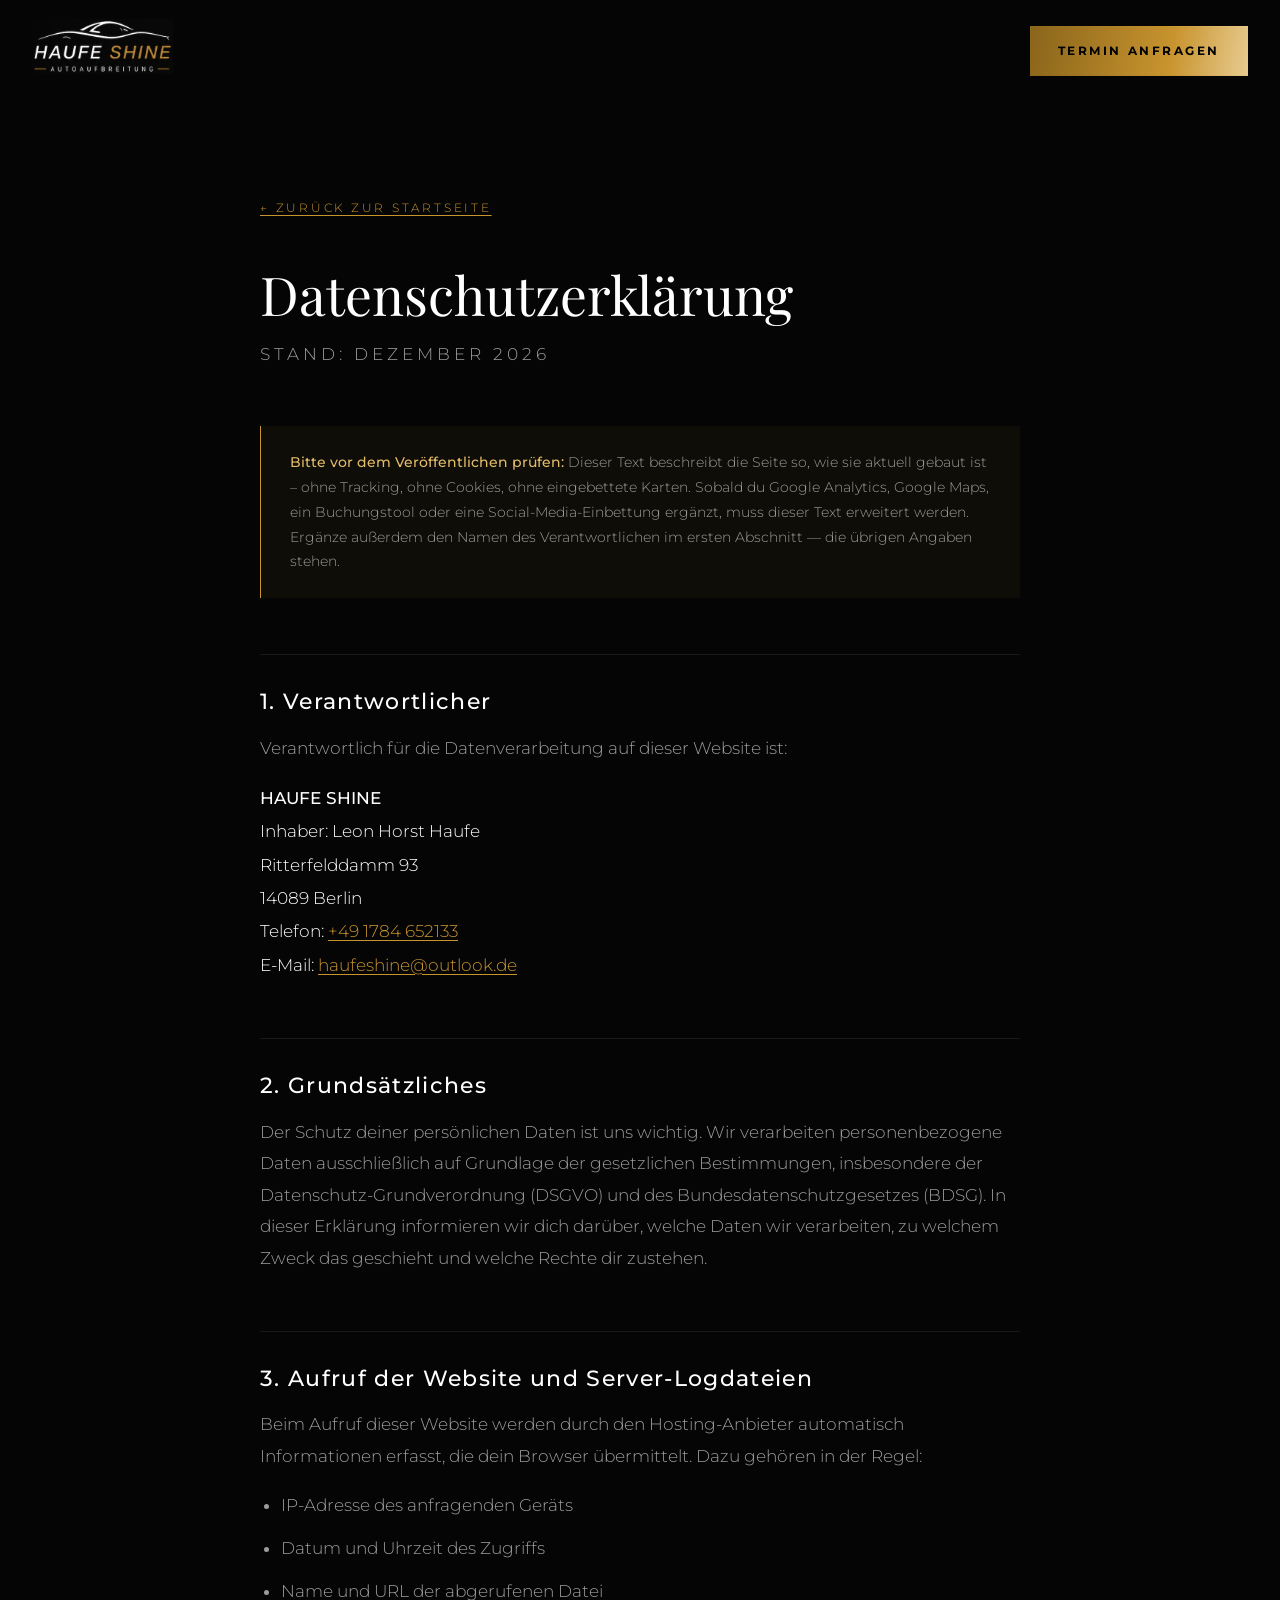
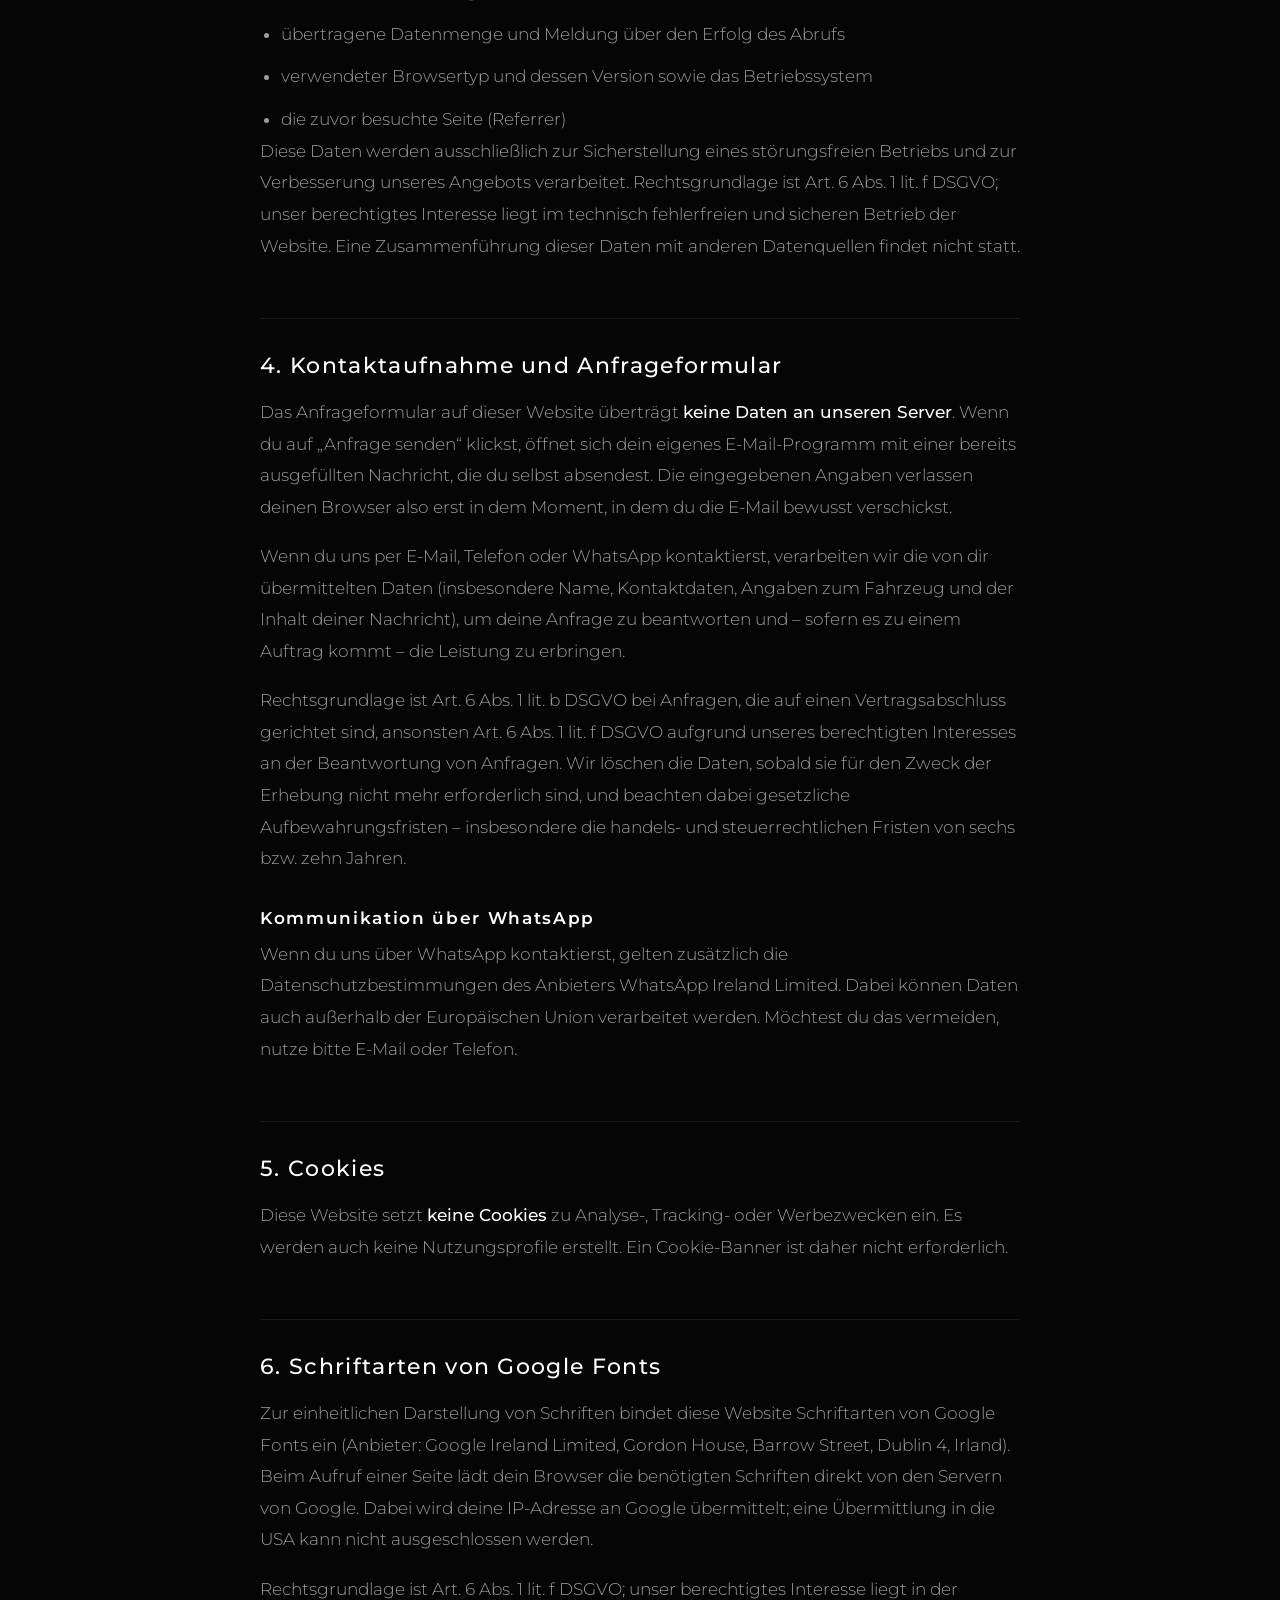
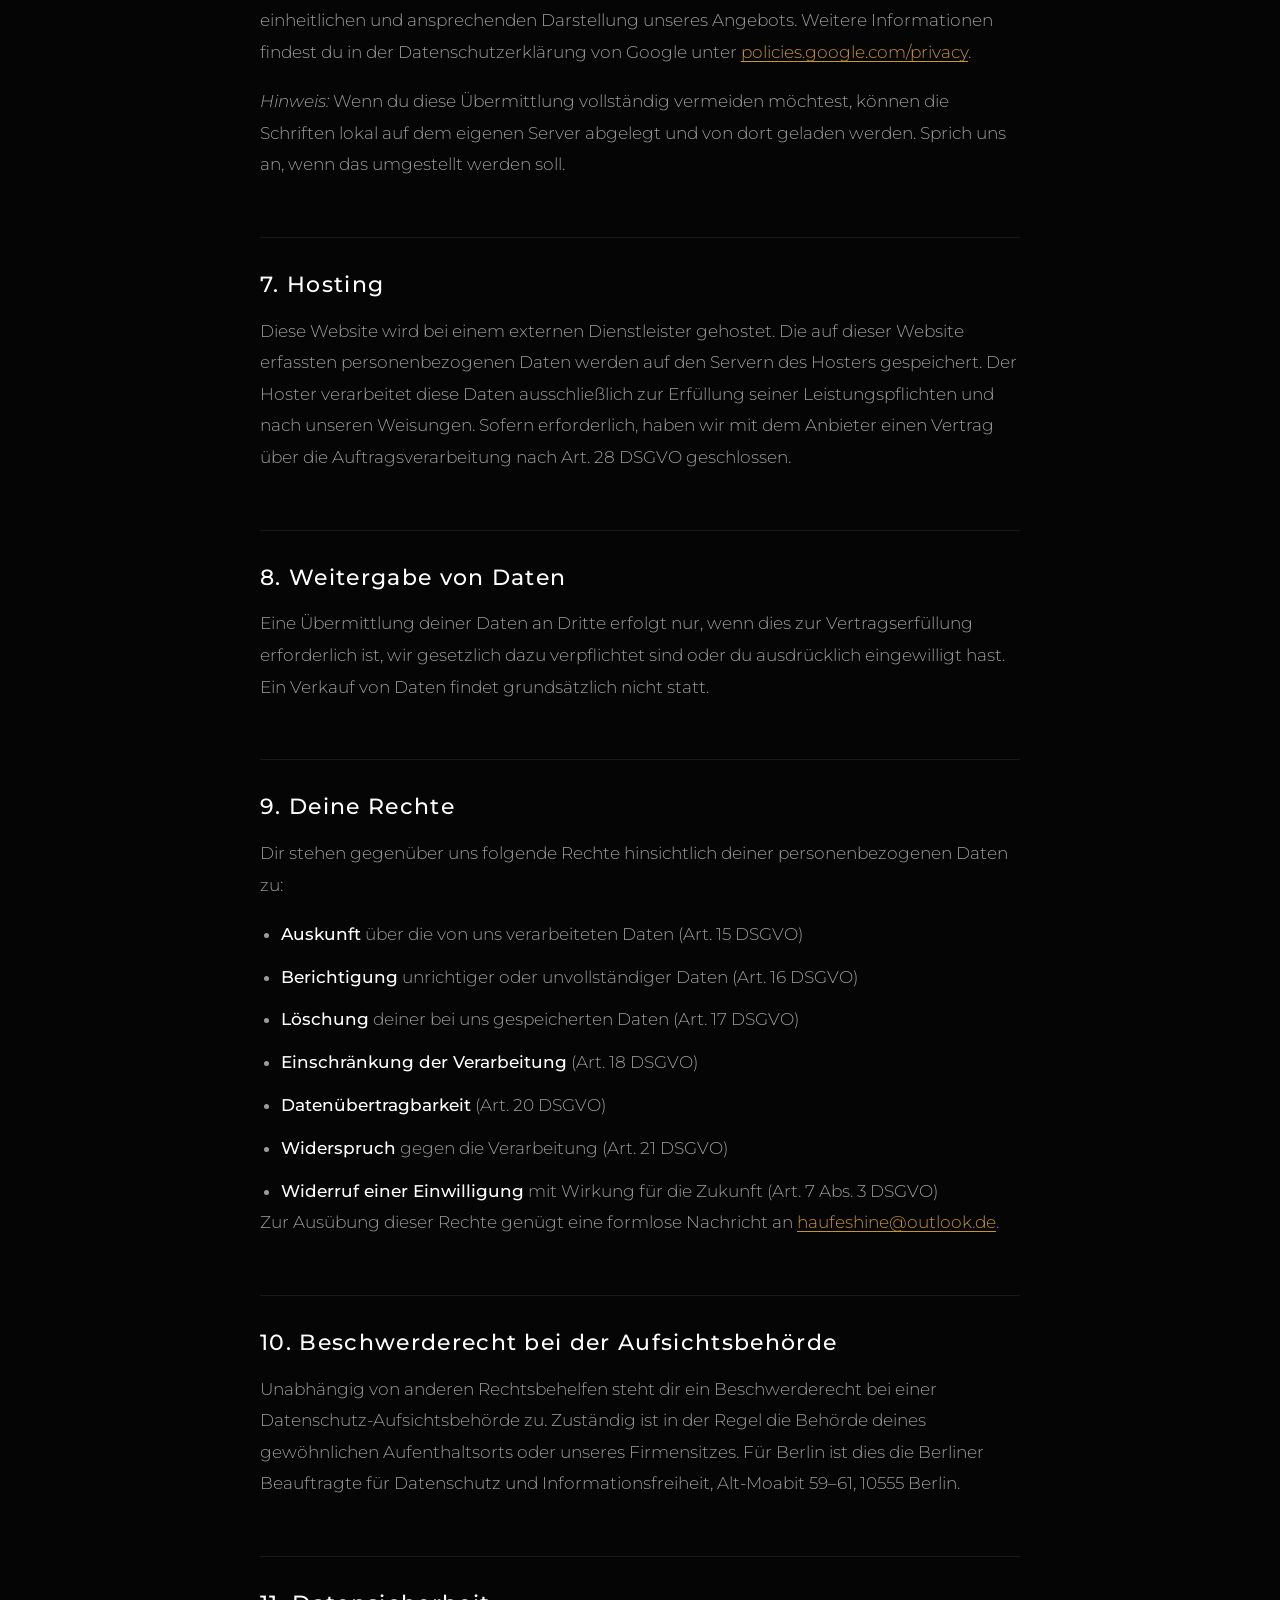
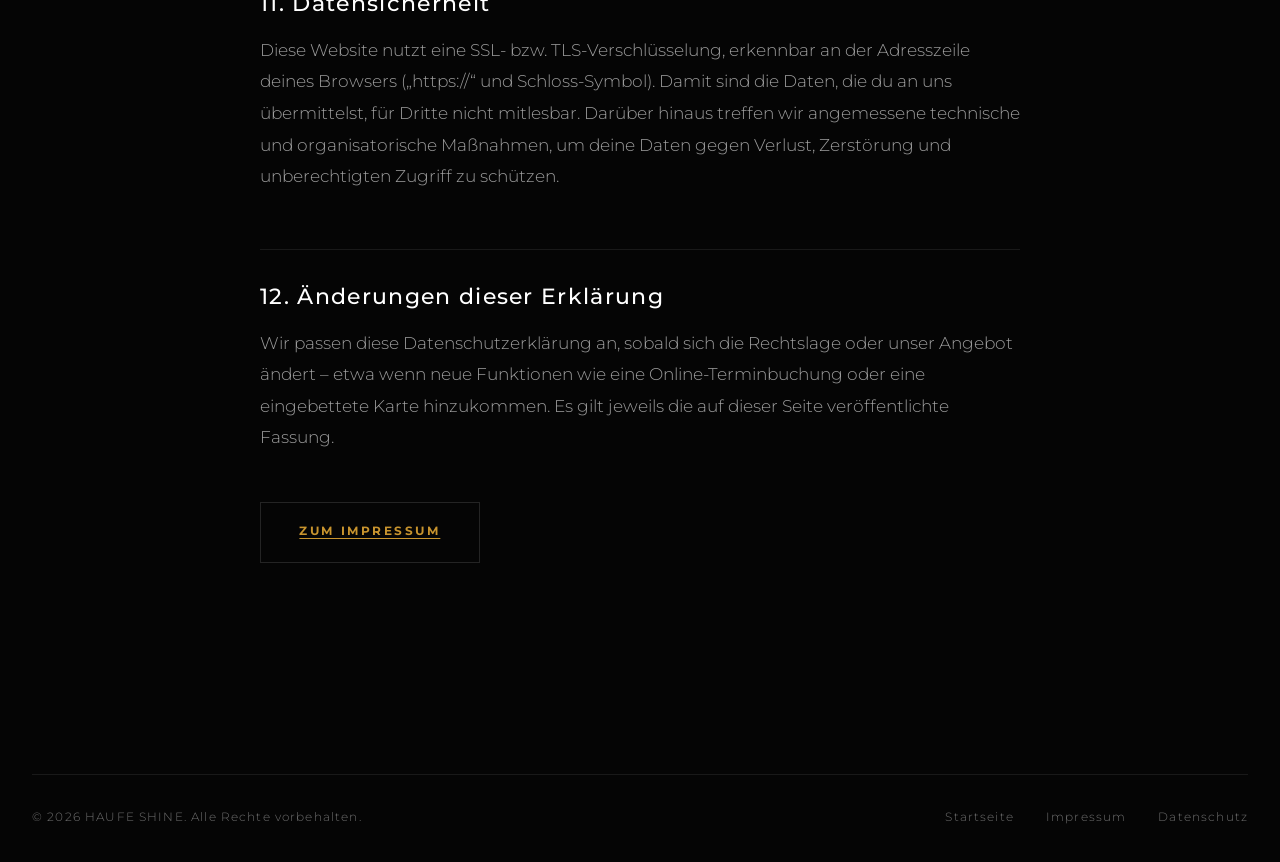
<file: datenschutz.html>
<!DOCTYPE html>
<html lang="de">
<head>
<meta charset="utf-8">
<meta name="viewport" content="width=device-width, initial-scale=1">
<title>Datenschutz – HAUFE SHINE</title>
<meta name="description" content="Datenschutzerklärung von HAUFE SHINE, mobile Autoaufbereitung Berlin: Welche Daten wir erheben, wozu wir sie verwenden und welche Rechte du hast.">
<meta name="robots" content="noindex, follow">
<meta name="theme-color" content="#050505">
<link rel="icon" href="assets/img/favicon.png" type="image/png">
<link rel="preconnect" href="https://fonts.googleapis.com">
<link rel="preconnect" href="https://fonts.gstatic.com" crossorigin>
<link rel="stylesheet" href="https://fonts.googleapis.com/css2?family=Montserrat:ital,wght@0,300;0,400;0,500;0,600;0,700;1,600&family=Playfair+Display:wght@400;500;600&display=swap">
<link rel="stylesheet" href="assets/css/style.css">
</head>
<body>

<a class="skip-link" href="#hauptinhalt">Zum Inhalt springen</a>

<header class="site-header is-stuck">
  <div class="site-header__inner">
    <a href="index.html" aria-label="HAUFE SHINE – zur Startseite">
      <span class="wordmark wordmark--sm">
        <img class="wordmark__bild" src="assets/img/logo.png" width="384" height="148" alt="HAUFE SHINE &ndash; Autoaufbereitung" data-logo>
        <span class="wordmark__zeichnung">
          <svg class="wordmark__car" viewBox="0 0 240 62" fill="none" aria-hidden="true">
            <path d="M4 50C22 49 40 45 58 39c14-4.7 26-10.6 40-16.4C112 16.6 127 12 143 11.4c14-.5 27 2.4 38 8.6 9 5 16 11.4 24 17.4 8 6 17 10.6 27 12.4" stroke="currentColor" stroke-width="2.7" stroke-linecap="round"/>
            <path d="M76 31.4c11-5.4 22-10.4 34-13.4 11-2.8 22-3.4 32-.6 8 2.2 15 6.4 21 11.8" stroke="currentColor" stroke-width="2" stroke-linecap="round"/>
          </svg>
          <span class="wordmark__name">HAUFE <span>SHINE</span></span>
          <span class="wordmark__rule">Autoaufbereitung</span>
        </span>
      </span>
    </a>
    <div class="header-actions">
      <a class="btn" href="index.html#kontakt">Termin anfragen</a>
    </div>
  </div>
</header>

<main class="legal" id="hauptinhalt">
  <div class="legal__inner">

    <a class="back-link" href="index.html">&larr; Zurück zur Startseite</a>

    <h1>Datenschutzerklärung</h1>
    <p class="legal__updated">Stand: <span data-heute>2026</span></p>

    <div class="legal__todo">
      <strong>Bitte vor dem Veröffentlichen prüfen:</strong> Dieser Text beschreibt die Seite so, wie sie aktuell
      gebaut ist – ohne Tracking, ohne Cookies, ohne eingebettete Karten. Sobald du Google Analytics, Google Maps,
      ein Buchungstool oder eine Social-Media-Einbettung ergänzt, muss dieser Text erweitert werden. Ergänze
      außerdem den Namen des Verantwortlichen im ersten Abschnitt — die übrigen Angaben stehen.
    </div>

    <h2>1. Verantwortlicher</h2>
    <p>Verantwortlich für die Datenverarbeitung auf dieser Website ist:</p>
    <address>
      <strong>HAUFE SHINE</strong><br>
      Inhaber: Leon Horst Haufe<br>
      Ritterfelddamm 93<br>
      14089 Berlin<br>
      Telefon: <a href="tel:+491784652133">+49 1784 652133</a><br>
      E-Mail: <a href="mailto:haufeshine@outlook.de">haufeshine@outlook.de</a>
    </address>

    <h2>2. Grundsätzliches</h2>
    <p>
      Der Schutz deiner persönlichen Daten ist uns wichtig. Wir verarbeiten personenbezogene Daten ausschließlich
      auf Grundlage der gesetzlichen Bestimmungen, insbesondere der Datenschutz-Grundverordnung (DSGVO) und des
      Bundesdatenschutzgesetzes (BDSG). In dieser Erklärung informieren wir dich darüber, welche Daten wir
      verarbeiten, zu welchem Zweck das geschieht und welche Rechte dir zustehen.
    </p>

    <h2>3. Aufruf der Website und Server-Logdateien</h2>
    <p>
      Beim Aufruf dieser Website werden durch den Hosting-Anbieter automatisch Informationen erfasst, die dein
      Browser übermittelt. Dazu gehören in der Regel:
    </p>
    <ul>
      <li>IP-Adresse des anfragenden Geräts</li>
      <li>Datum und Uhrzeit des Zugriffs</li>
      <li>Name und URL der abgerufenen Datei</li>
      <li>übertragene Datenmenge und Meldung über den Erfolg des Abrufs</li>
      <li>verwendeter Browsertyp und dessen Version sowie das Betriebssystem</li>
      <li>die zuvor besuchte Seite (Referrer)</li>
    </ul>
    <p>
      Diese Daten werden ausschließlich zur Sicherstellung eines störungsfreien Betriebs und zur Verbesserung
      unseres Angebots verarbeitet. Rechtsgrundlage ist Art. 6 Abs. 1 lit. f DSGVO; unser berechtigtes Interesse
      liegt im technisch fehlerfreien und sicheren Betrieb der Website. Eine Zusammenführung dieser Daten mit
      anderen Datenquellen findet nicht statt.
    </p>

    <h2>4. Kontaktaufnahme und Anfrageformular</h2>
    <p>
      Das Anfrageformular auf dieser Website überträgt <strong>keine Daten an unseren Server</strong>. Wenn du auf
      „Anfrage senden“ klickst, öffnet sich dein eigenes E-Mail-Programm mit einer bereits ausgefüllten Nachricht,
      die du selbst absendest. Die eingegebenen Angaben verlassen deinen Browser also erst in dem Moment, in dem du
      die E-Mail bewusst verschickst.
    </p>
    <p>
      Wenn du uns per E-Mail, Telefon oder WhatsApp kontaktierst, verarbeiten wir die von dir übermittelten Daten
      (insbesondere Name, Kontaktdaten, Angaben zum Fahrzeug und der Inhalt deiner Nachricht), um deine Anfrage zu
      beantworten und – sofern es zu einem Auftrag kommt – die Leistung zu erbringen.
    </p>
    <p>
      Rechtsgrundlage ist Art. 6 Abs. 1 lit. b DSGVO bei Anfragen, die auf einen Vertragsabschluss gerichtet sind,
      ansonsten Art. 6 Abs. 1 lit. f DSGVO aufgrund unseres berechtigten Interesses an der Beantwortung von
      Anfragen. Wir löschen die Daten, sobald sie für den Zweck der Erhebung nicht mehr erforderlich sind, und
      beachten dabei gesetzliche Aufbewahrungsfristen – insbesondere die handels- und steuerrechtlichen Fristen
      von sechs bzw. zehn Jahren.
    </p>

    <h3>Kommunikation über WhatsApp</h3>
    <p>
      Wenn du uns über WhatsApp kontaktierst, gelten zusätzlich die Datenschutzbestimmungen des Anbieters
      WhatsApp Ireland Limited. Dabei können Daten auch außerhalb der Europäischen Union verarbeitet werden.
      Möchtest du das vermeiden, nutze bitte E-Mail oder Telefon.
    </p>

    <h2>5. Cookies</h2>
    <p>
      Diese Website setzt <strong>keine Cookies</strong> zu Analyse-, Tracking- oder Werbezwecken ein. Es werden
      auch keine Nutzungsprofile erstellt. Ein Cookie-Banner ist daher nicht erforderlich.
    </p>

    <h2>6. Schriftarten von Google Fonts</h2>
    <p>
      Zur einheitlichen Darstellung von Schriften bindet diese Website Schriftarten von Google Fonts ein
      (Anbieter: Google Ireland Limited, Gordon House, Barrow Street, Dublin 4, Irland). Beim Aufruf einer Seite
      lädt dein Browser die benötigten Schriften direkt von den Servern von Google. Dabei wird deine IP-Adresse an
      Google übermittelt; eine Übermittlung in die USA kann nicht ausgeschlossen werden.
    </p>
    <p>
      Rechtsgrundlage ist Art. 6 Abs. 1 lit. f DSGVO; unser berechtigtes Interesse liegt in der einheitlichen
      und ansprechenden Darstellung unseres Angebots. Weitere Informationen findest du in der Datenschutzerklärung
      von Google unter
      <a href="https://policies.google.com/privacy" target="_blank" rel="noopener noreferrer">policies.google.com/privacy</a>.
    </p>
    <p>
      <em>Hinweis:</em> Wenn du diese Übermittlung vollständig vermeiden möchtest, können die Schriften lokal auf
      dem eigenen Server abgelegt und von dort geladen werden. Sprich uns an, wenn das umgestellt werden soll.
    </p>

    <h2>7. Hosting</h2>
    <p>
      Diese Website wird bei einem externen Dienstleister gehostet. Die auf dieser Website erfassten
      personenbezogenen Daten werden auf den Servern des Hosters gespeichert. Der Hoster verarbeitet diese Daten
      ausschließlich zur Erfüllung seiner Leistungspflichten und nach unseren Weisungen. Sofern erforderlich, haben
      wir mit dem Anbieter einen Vertrag über die Auftragsverarbeitung nach Art. 28 DSGVO geschlossen.
    </p>

    <h2>8. Weitergabe von Daten</h2>
    <p>
      Eine Übermittlung deiner Daten an Dritte erfolgt nur, wenn dies zur Vertragserfüllung erforderlich ist, wir
      gesetzlich dazu verpflichtet sind oder du ausdrücklich eingewilligt hast. Ein Verkauf von Daten findet
      grundsätzlich nicht statt.
    </p>

    <h2>9. Deine Rechte</h2>
    <p>Dir stehen gegenüber uns folgende Rechte hinsichtlich deiner personenbezogenen Daten zu:</p>
    <ul>
      <li><strong>Auskunft</strong> über die von uns verarbeiteten Daten (Art. 15 DSGVO)</li>
      <li><strong>Berichtigung</strong> unrichtiger oder unvollständiger Daten (Art. 16 DSGVO)</li>
      <li><strong>Löschung</strong> deiner bei uns gespeicherten Daten (Art. 17 DSGVO)</li>
      <li><strong>Einschränkung der Verarbeitung</strong> (Art. 18 DSGVO)</li>
      <li><strong>Datenübertragbarkeit</strong> (Art. 20 DSGVO)</li>
      <li><strong>Widerspruch</strong> gegen die Verarbeitung (Art. 21 DSGVO)</li>
      <li><strong>Widerruf einer Einwilligung</strong> mit Wirkung für die Zukunft (Art. 7 Abs. 3 DSGVO)</li>
    </ul>
    <p>
      Zur Ausübung dieser Rechte genügt eine formlose Nachricht an
      <a href="mailto:haufeshine@outlook.de">haufeshine@outlook.de</a>.
    </p>

    <h2>10. Beschwerderecht bei der Aufsichtsbehörde</h2>
    <p>
      Unabhängig von anderen Rechtsbehelfen steht dir ein Beschwerderecht bei einer Datenschutz-Aufsichtsbehörde
      zu. Zuständig ist in der Regel die Behörde deines gewöhnlichen Aufenthaltsorts oder unseres Firmensitzes.
      Für Berlin ist dies die Berliner Beauftragte für Datenschutz und Informationsfreiheit, Alt-Moabit 59–61, 10555 Berlin.
    </p>

    <h2>11. Datensicherheit</h2>
    <p>
      Diese Website nutzt eine SSL- bzw. TLS-Verschlüsselung, erkennbar an der Adresszeile deines Browsers
      („https://“ und Schloss-Symbol). Damit sind die Daten, die du an uns übermittelst, für Dritte nicht
      mitlesbar. Darüber hinaus treffen wir angemessene technische und organisatorische Maßnahmen, um deine Daten
      gegen Verlust, Zerstörung und unberechtigten Zugriff zu schützen.
    </p>

    <h2>12. Änderungen dieser Erklärung</h2>
    <p>
      Wir passen diese Datenschutzerklärung an, sobald sich die Rechtslage oder unser Angebot ändert – etwa wenn
      neue Funktionen wie eine Online-Terminbuchung oder eine eingebettete Karte hinzukommen. Es gilt jeweils die
      auf dieser Seite veröffentlichte Fassung.
    </p>

    <p style="margin-top: 3rem;">
      <a class="btn btn--ghost" href="impressum.html">Zum Impressum</a>
    </p>

  </div>
</main>

<footer class="site-footer">
  <div class="shell">
    <div class="footer-bottom" style="border-top: 1px solid var(--line-soft);">
      <p>&copy; <span data-jahr>2026</span> HAUFE SHINE. Alle Rechte vorbehalten.</p>
      <nav aria-label="Rechtliches">
        <a href="index.html">Startseite</a>
        <a href="impressum.html">Impressum</a>
        <a href="datenschutz.html">Datenschutz</a>
      </nav>
    </div>
  </div>
</footer>

<script src="assets/js/main.js" defer></script>
<script>
  document.querySelectorAll("[data-heute]").forEach(function (el) {
    el.textContent = new Date().toLocaleDateString("de-DE", { month: "long", year: "numeric" });
  });
</script>
</body>
</html>
</file>
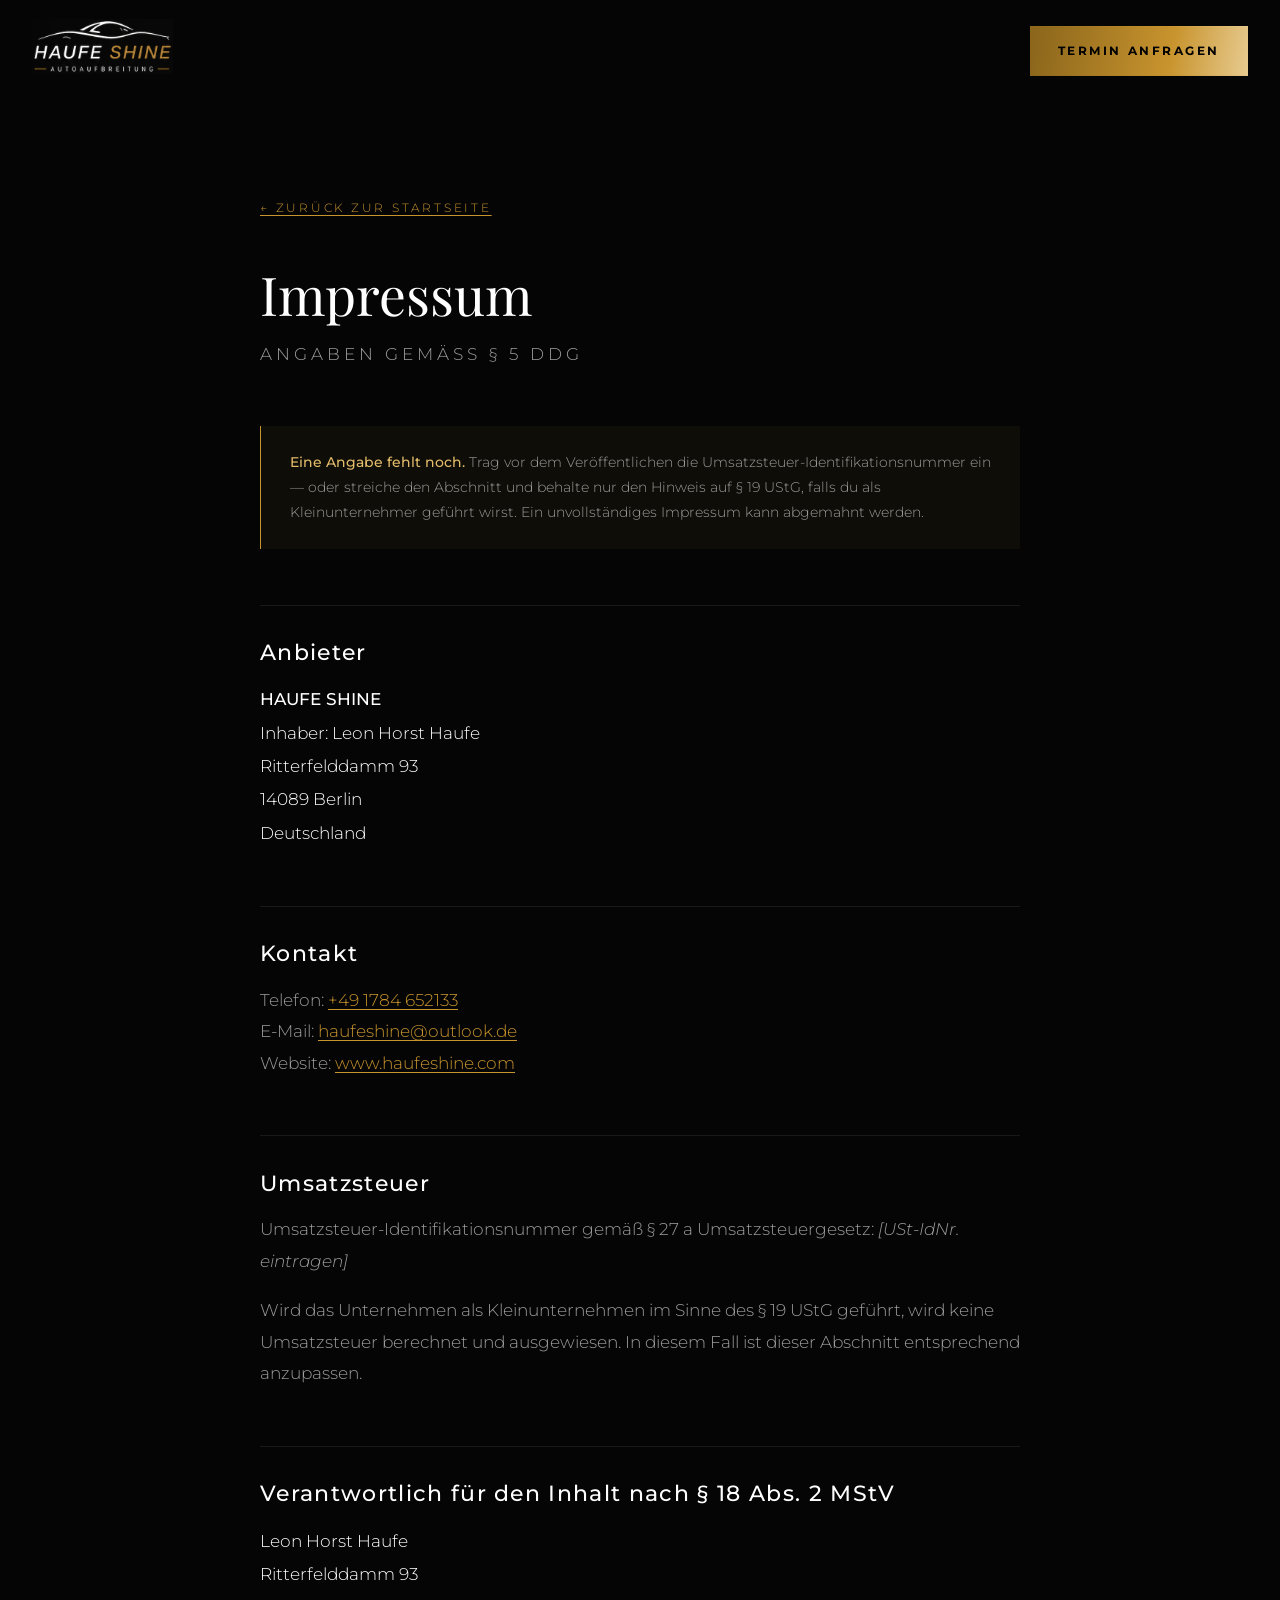
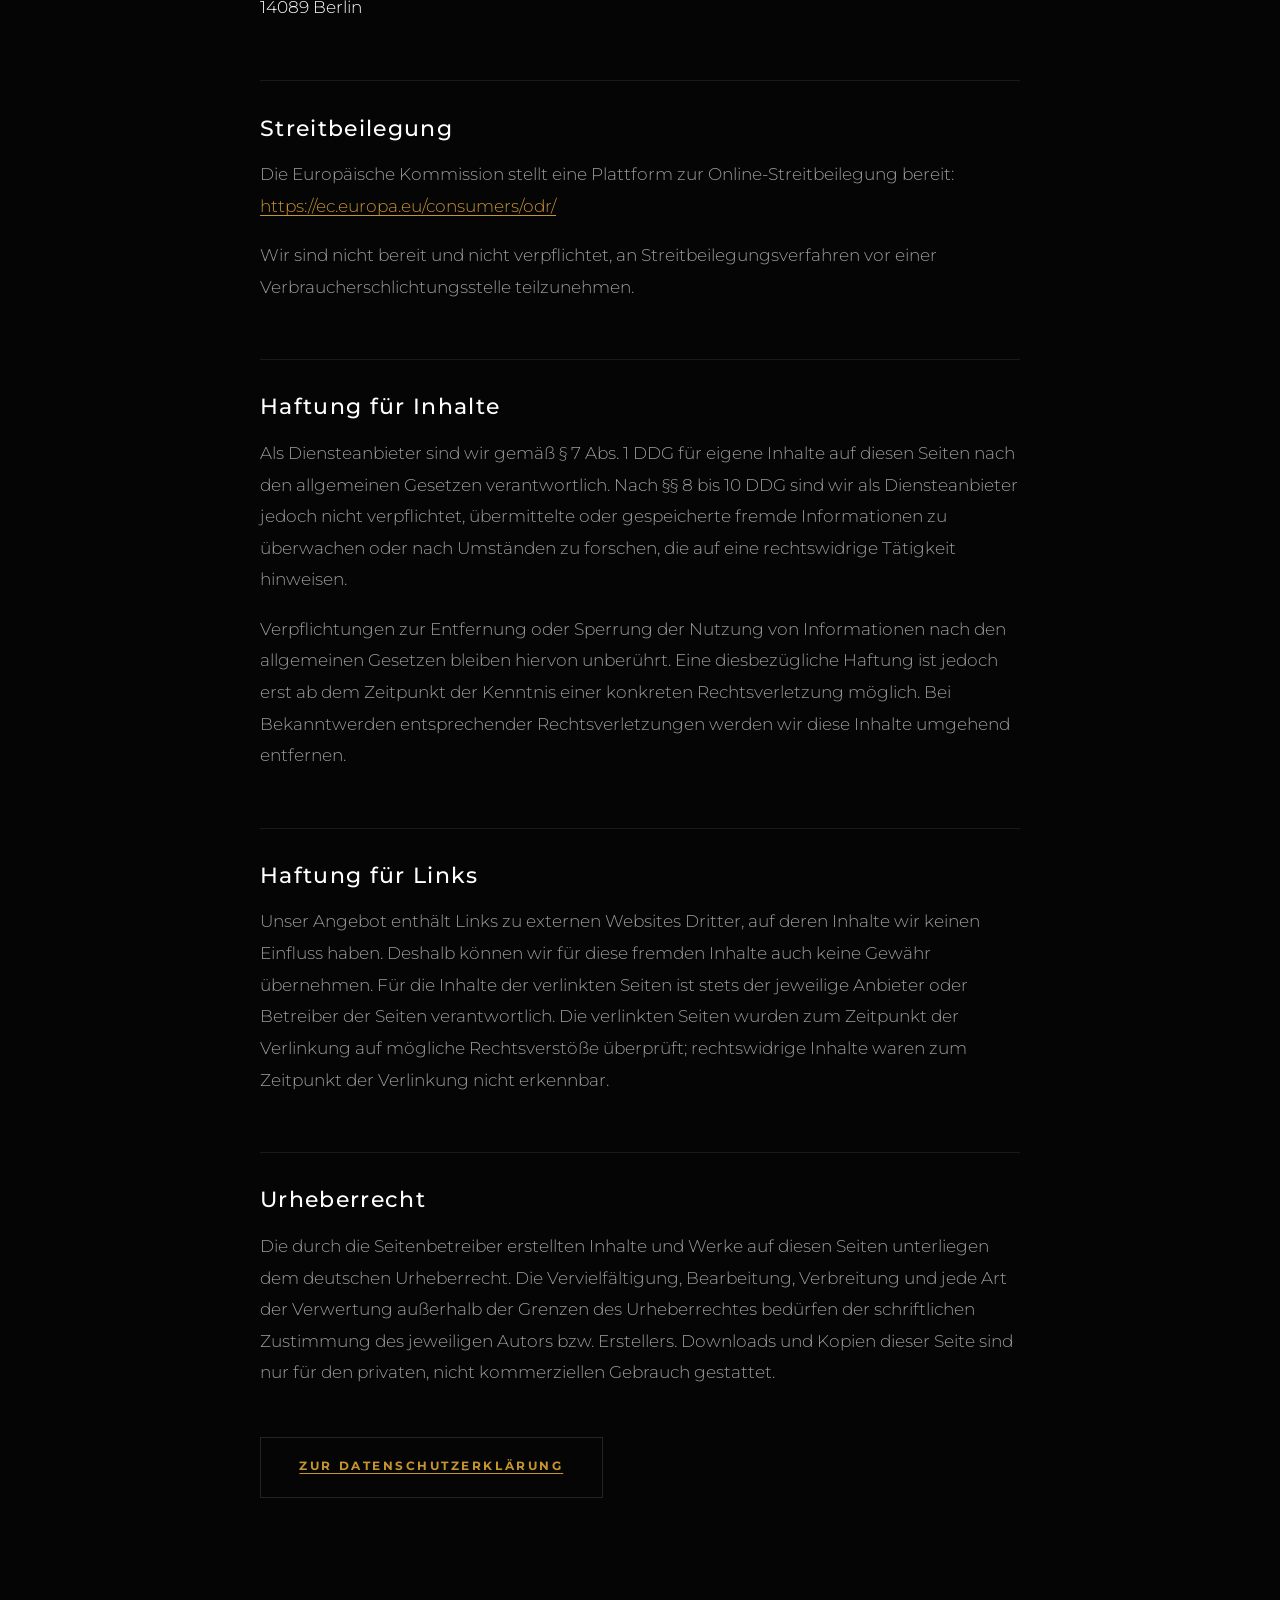
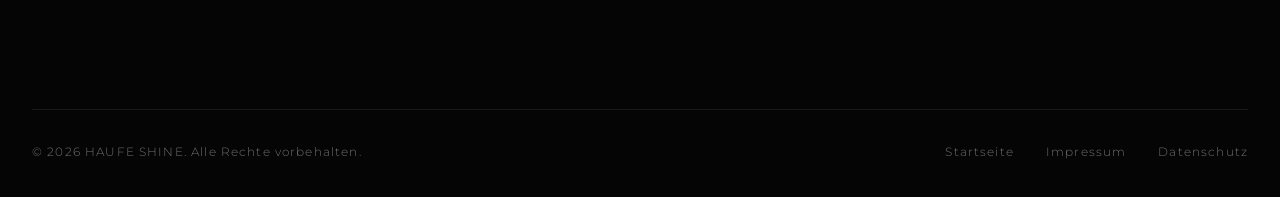
<file: impressum.html>
<!DOCTYPE html>
<html lang="de">
<head>
<meta charset="utf-8">
<meta name="viewport" content="width=device-width, initial-scale=1">
<title>Impressum – HAUFE SHINE</title>
<meta name="description" content="Impressum und Anbieterkennzeichnung von HAUFE SHINE, mobile Autoaufbereitung in Berlin.">
<meta name="robots" content="noindex, follow">
<meta name="theme-color" content="#050505">
<link rel="icon" href="assets/img/favicon.png" type="image/png">
<link rel="preconnect" href="https://fonts.googleapis.com">
<link rel="preconnect" href="https://fonts.gstatic.com" crossorigin>
<link rel="stylesheet" href="https://fonts.googleapis.com/css2?family=Montserrat:ital,wght@0,300;0,400;0,500;0,600;0,700;1,600&family=Playfair+Display:wght@400;500;600&display=swap">
<link rel="stylesheet" href="assets/css/style.css">
</head>
<body>

<a class="skip-link" href="#hauptinhalt">Zum Inhalt springen</a>

<header class="site-header is-stuck">
  <div class="site-header__inner">
    <a href="index.html" aria-label="HAUFE SHINE – zur Startseite">
      <span class="wordmark wordmark--sm">
        <img class="wordmark__bild" src="assets/img/logo.png" width="384" height="148" alt="HAUFE SHINE &ndash; Autoaufbereitung" data-logo>
        <span class="wordmark__zeichnung">
          <svg class="wordmark__car" viewBox="0 0 240 62" fill="none" aria-hidden="true">
            <path d="M4 50C22 49 40 45 58 39c14-4.7 26-10.6 40-16.4C112 16.6 127 12 143 11.4c14-.5 27 2.4 38 8.6 9 5 16 11.4 24 17.4 8 6 17 10.6 27 12.4" stroke="currentColor" stroke-width="2.7" stroke-linecap="round"/>
            <path d="M76 31.4c11-5.4 22-10.4 34-13.4 11-2.8 22-3.4 32-.6 8 2.2 15 6.4 21 11.8" stroke="currentColor" stroke-width="2" stroke-linecap="round"/>
          </svg>
          <span class="wordmark__name">HAUFE <span>SHINE</span></span>
          <span class="wordmark__rule">Autoaufbereitung</span>
        </span>
      </span>
    </a>
    <div class="header-actions">
      <a class="btn" href="index.html#kontakt">Termin anfragen</a>
    </div>
  </div>
</header>

<main class="legal" id="hauptinhalt">
  <div class="legal__inner">

    <a class="back-link" href="index.html">&larr; Zurück zur Startseite</a>

    <h1>Impressum</h1>
    <p class="legal__updated">Angaben gemäß § 5 DDG</p>

    <div class="legal__todo">
      <strong>Eine Angabe fehlt noch.</strong> Trag vor dem Veröffentlichen die
      Umsatzsteuer-Identifikationsnummer ein — oder streiche den Abschnitt und behalte nur den Hinweis auf
      § 19 UStG, falls du als Kleinunternehmer geführt wirst. Ein unvollständiges Impressum kann abgemahnt werden.
    </div>

    <h2>Anbieter</h2>
    <address>
      <strong>HAUFE SHINE</strong><br>
      Inhaber: Leon Horst Haufe<br>
      Ritterfelddamm 93<br>
      14089 Berlin<br>
      Deutschland
    </address>

    <h2>Kontakt</h2>
    <p>
      Telefon: <a href="tel:+491784652133">+49 1784 652133</a><br>
      E-Mail: <a href="mailto:haufeshine@outlook.de">haufeshine@outlook.de</a><br>
      Website: <a href="https://www.haufeshine.com/">www.haufeshine.com</a>
    </p>

    <h2>Umsatzsteuer</h2>
    <p>
      Umsatzsteuer-Identifikationsnummer gemäß § 27 a Umsatzsteuergesetz:
      <em>[USt-IdNr. eintragen]</em>
    </p>
    <p>
      Wird das Unternehmen als Kleinunternehmen im Sinne des § 19 UStG geführt, wird keine Umsatzsteuer
      berechnet und ausgewiesen. In diesem Fall ist dieser Abschnitt entsprechend anzupassen.
    </p>

    <h2>Verantwortlich für den Inhalt nach § 18 Abs. 2 MStV</h2>
    <address>
      Leon Horst Haufe<br>
      Ritterfelddamm 93<br>
      14089 Berlin
    </address>

    <h2>Streitbeilegung</h2>
    <p>
      Die Europäische Kommission stellt eine Plattform zur Online-Streitbeilegung bereit:
      <a href="https://ec.europa.eu/consumers/odr/" target="_blank" rel="noopener noreferrer">https://ec.europa.eu/consumers/odr/</a>
    </p>
    <p>
      Wir sind nicht bereit und nicht verpflichtet, an Streitbeilegungsverfahren vor einer
      Verbraucherschlichtungsstelle teilzunehmen.
    </p>

    <h2>Haftung für Inhalte</h2>
    <p>
      Als Diensteanbieter sind wir gemäß § 7 Abs. 1 DDG für eigene Inhalte auf diesen Seiten nach den allgemeinen
      Gesetzen verantwortlich. Nach §§ 8 bis 10 DDG sind wir als Diensteanbieter jedoch nicht verpflichtet,
      übermittelte oder gespeicherte fremde Informationen zu überwachen oder nach Umständen zu forschen, die auf
      eine rechtswidrige Tätigkeit hinweisen.
    </p>
    <p>
      Verpflichtungen zur Entfernung oder Sperrung der Nutzung von Informationen nach den allgemeinen Gesetzen
      bleiben hiervon unberührt. Eine diesbezügliche Haftung ist jedoch erst ab dem Zeitpunkt der Kenntnis einer
      konkreten Rechtsverletzung möglich. Bei Bekanntwerden entsprechender Rechtsverletzungen werden wir diese
      Inhalte umgehend entfernen.
    </p>

    <h2>Haftung für Links</h2>
    <p>
      Unser Angebot enthält Links zu externen Websites Dritter, auf deren Inhalte wir keinen Einfluss haben.
      Deshalb können wir für diese fremden Inhalte auch keine Gewähr übernehmen. Für die Inhalte der verlinkten
      Seiten ist stets der jeweilige Anbieter oder Betreiber der Seiten verantwortlich. Die verlinkten Seiten
      wurden zum Zeitpunkt der Verlinkung auf mögliche Rechtsverstöße überprüft; rechtswidrige Inhalte waren
      zum Zeitpunkt der Verlinkung nicht erkennbar.
    </p>

    <h2>Urheberrecht</h2>
    <p>
      Die durch die Seitenbetreiber erstellten Inhalte und Werke auf diesen Seiten unterliegen dem deutschen
      Urheberrecht. Die Vervielfältigung, Bearbeitung, Verbreitung und jede Art der Verwertung außerhalb der
      Grenzen des Urheberrechtes bedürfen der schriftlichen Zustimmung des jeweiligen Autors bzw. Erstellers.
      Downloads und Kopien dieser Seite sind nur für den privaten, nicht kommerziellen Gebrauch gestattet.
    </p>

    <p style="margin-top: 3rem;">
      <a class="btn btn--ghost" href="datenschutz.html">Zur Datenschutzerklärung</a>
    </p>

  </div>
</main>

<footer class="site-footer">
  <div class="shell">
    <div class="footer-bottom" style="border-top: 1px solid var(--line-soft);">
      <p>&copy; <span data-jahr>2026</span> HAUFE SHINE. Alle Rechte vorbehalten.</p>
      <nav aria-label="Rechtliches">
        <a href="index.html">Startseite</a>
        <a href="impressum.html">Impressum</a>
        <a href="datenschutz.html">Datenschutz</a>
      </nav>
    </div>
  </div>
</footer>

<script src="assets/js/main.js" defer></script>
</body>
</html>
</file>
<file: assets/css/style.css>
/* ==========================================================================
   HAUFE SHINE — Autoaufbereitung
   Farben und Typografie folgen dem Flyer: neutrales Tiefschwarz, reines
   Weiß, ein sattes Gold. Gestaltet wird über Schwarzraum und Haarlinien —
   nicht über Rahmen.
   ========================================================================== */

/* --------------------------------------------------------------------------
   1. Design-Token
   -------------------------------------------------------------------------- */
:root {
  /* Grundflächen — neutrales Schwarz wie auf dem Flyer, kein Farbstich */
  --ink:        #050505;
  --ink-raised: #0b0b0b;
  --ink-panel:  #111111;

  /* Haarlinien statt Rahmen */
  --line:       #242424;
  --line-soft:  #191919;
  --line-gold:  rgba(200, 148, 46, 0.34);

  /* Gold — der Kernton des Flyers */
  --gold:       #c8942e;
  --gold-light: #e3bc6a;
  --gold-pale:  #f2ddb0;
  --gold-deep:  #8a651b;
  --gold-glow:  rgba(200, 148, 46, 0.3);
  --gold-sheen: linear-gradient(100deg, #8a651b 0%, #c8942e 30%, #f2ddb0 52%, #c8942e 74%, #8a651b 100%);

  /* Schrift — reines Weiß, neutrale Graustufen */
  --white: #ffffff;
  --soft:  #d7d7d7;
  --muted: #9c9c9c;
  --dim:   #6e6e6e;

  /* Typografie */
  --font-display: "Playfair Display", "Times New Roman", serif;
  --font-sans:    "Montserrat", "Helvetica Neue", Arial, sans-serif;

  --step--2: clamp(0.66rem, 0.63rem + 0.12vw, 0.72rem);
  --step--1: clamp(0.78rem, 0.75rem + 0.15vw, 0.86rem);
  --step-0:  clamp(0.94rem, 0.9rem + 0.2vw, 1.04rem);
  --step-1:  clamp(1.12rem, 1.02rem + 0.5vw, 1.38rem);
  --step-2:  clamp(1.45rem, 1.2rem + 1.1vw, 2.15rem);
  --step-3:  clamp(2rem, 1.5rem + 2.3vw, 3.6rem);
  --step-4:  clamp(2.1rem, 1.45rem + 2.7vw, 3.75rem);

  /* Raster — großzügige Ränder gehören zum Eindruck */
  --shell:        min(1280px, 100% - 4rem);
  --shell-narrow: min(760px, 100% - 4rem);

  /* Bewegung: langsam und zurückhaltend */
  --ease: cubic-bezier(0.22, 0.61, 0.36, 1);

  /* ------------------------------------------------------------------
     Marken-Tokens (Aliase auf die Werte oben).
     Die Namen folgen der Vorgabe aus dem Briefing, damit die Palette
     auch von außen unter erwartbaren Bezeichnungen ansprechbar ist.
     ------------------------------------------------------------------ */
  --brand-primary:      var(--gold);
  --brand-secondary:    var(--gold-deep);
  --brand-accent:       var(--gold-light);
  --background-primary: var(--ink);
  --background-secondary: var(--ink-raised);
  --surface:            var(--ink-panel);
  --text-primary:       var(--white);
  --text-secondary:     var(--muted);
  --border-hairline:    var(--line-soft);
}

/* Die Marke lebt in Schwarz und Gold. Ein heller Modus würde diese Wirkung
   zerstören, deshalb ist die Seite bewusst einfarbig — aber jede Farbe ist
   explizit gesetzt, damit die Seite auf jedem Untergrund trägt. */

/* --------------------------------------------------------------------------
   2. Basis
   -------------------------------------------------------------------------- */
*,
*::before,
*::after { box-sizing: border-box; }

html {
  scroll-behavior: smooth;
  scroll-padding-top: 6rem;
  -webkit-text-size-adjust: 100%;
}

body {
  margin: 0;
  background: var(--ink);
  color: var(--soft);
  font-family: var(--font-sans);
  font-size: var(--step-0);
  font-weight: 300;
  line-height: 1.75;
  overflow-x: hidden;
  -webkit-font-smoothing: antialiased;
}

img, svg, video { max-width: 100%; display: block; }

a { color: inherit; text-decoration: none; }

button, input, select, textarea { font: inherit; color: inherit; }

h1, h2, h3, h4 {
  margin: 0;
  font-weight: 400;
  line-height: 1.06;
  text-wrap: balance;
}

p { margin: 0; }
ul, ol { margin: 0; padding: 0; list-style: none; }

:focus-visible {
  outline: 1px solid var(--gold-light);
  outline-offset: 4px;
}

::selection { background: var(--gold); color: #000; }

.sr-only {
  position: absolute;
  width: 1px; height: 1px;
  padding: 0; margin: -1px;
  overflow: hidden;
  clip: rect(0 0 0 0);
  white-space: nowrap;
  border: 0;
}

.skip-link {
  position: absolute;
  top: -100px; left: 1rem;
  z-index: 200;
  padding: 0.85rem 1.4rem;
  background: var(--gold);
  color: #000;
  font-size: var(--step--2);
  font-weight: 600;
  letter-spacing: 0.18em;
  text-transform: uppercase;
  transition: top 0.2s var(--ease);
}
.skip-link:focus { top: 1rem; }

/* --------------------------------------------------------------------------
   3. Bausteine
   -------------------------------------------------------------------------- */
.shell {
  width: var(--shell);
  margin-inline: auto;
}

/* Sehr viel Luft — das ist der wichtigste Träger der Wirkung */
.section { padding-block: clamp(6rem, 13vw, 12rem); }

.section--tight { padding-block: clamp(4.5rem, 9vw, 8rem); }

.rule {
  height: 1px;
  border: 0;
  margin: 0;
  background: var(--line);
}

.eyebrow {
  display: flex;
  align-items: center;
  gap: 1.1rem;
  margin-bottom: 1.8rem;
  color: var(--gold);
  font-size: var(--step--2);
  font-weight: 500;
  letter-spacing: 0.42em;
  text-transform: uppercase;
}

.eyebrow::before {
  content: "";
  width: 3rem;
  height: 1px;
  flex: none;
  background: var(--gold);
}

.title {
  font-family: var(--font-display);
  font-size: var(--step-3);
  color: var(--white);
  letter-spacing: -0.005em;
}

.title em {
  font-style: normal;
  color: var(--gold);
}

.title--sm { font-size: var(--step-2); }

.intro {
  max-width: 52ch;
  margin-top: 1.8rem;
  color: var(--muted);
  font-size: var(--step-0);
}

.section-head { margin-bottom: clamp(3.5rem, 7vw, 6rem); }

/* Kopf mit Titel links und Zusatz rechts */
.section-head--split {
  display: flex;
  flex-wrap: wrap;
  align-items: flex-end;
  justify-content: space-between;
  gap: 2rem 4rem;
}

.section-head--split .intro { margin-top: 0; max-width: 42ch; }

/* Mittiger Abschnittskopf — dort, wo die Steuerung darunter mittig steht */
.section-head--mitte { text-align: center; }
.section-head--mitte .eyebrow { justify-content: center; }

/* Schaltflächen ---------------------------------------------------------- */
.btn {
  display: inline-flex;
  align-items: center;
  justify-content: center;
  gap: 0.85rem;
  padding: 1.15rem 2.4rem;
  border: 1px solid transparent;
  background: var(--gold-sheen);
  background-size: 220% 100%;
  color: #000;
  font-size: var(--step--2);
  font-weight: 700;
  letter-spacing: 0.22em;
  text-transform: uppercase;
  cursor: pointer;
  transition: background-position 0.7s var(--ease), box-shadow 0.4s var(--ease);
}

.btn:hover,
.btn:focus-visible {
  background-position: 100% 0;
  box-shadow: 0 14px 40px -18px var(--gold-glow);
}

.btn--ghost {
  background: transparent;
  border-color: var(--line);
  color: var(--white);
}

.btn--ghost:hover,
.btn--ghost:focus-visible {
  border-color: var(--gold);
  color: var(--gold-light);
  box-shadow: none;
}

.btn--wide { width: 100%; }

/* WhatsApp: ruhige Variante mit Glyphe, kein grüner Fremdkörper */
.btn svg { width: 1.15em; height: 1.15em; flex: none; }

.btn--wa {
  background: transparent;
  border-color: var(--gold);
  color: var(--gold-light);
}

.btn--wa:hover,
.btn--wa:focus-visible {
  background: var(--gold);
  color: #000;
  box-shadow: none;
}

/* Textlink mit Goldpfeil */
.arrow-link {
  display: inline-flex;
  align-items: center;
  gap: 0.9rem;
  color: var(--gold);
  font-size: var(--step--2);
  font-weight: 600;
  letter-spacing: 0.22em;
  text-transform: uppercase;
}

.arrow-link::after {
  content: "";
  width: 2.2rem;
  height: 1px;
  background: currentColor;
  transition: width 0.35s var(--ease);
}

.arrow-link:hover::after,
.arrow-link:focus-visible::after { width: 3.4rem; }

/* Sechseck-Icon aus dem Flyer.
   Als SVG gezeichnet — eine per clip-path beschnittene Border
   verliert ihre schrägen Kanten. */
.hex {
  position: relative;
  display: grid;
  place-items: center;
  width: 2.9rem;
  height: 3.2rem;
  flex: none;
  color: var(--gold);
}

.hex::before,
.hex::after {
  content: "";
  position: absolute;
  inset: 0;
  background-size: 100% 100%;
  background-repeat: no-repeat;
  transition: opacity 0.4s var(--ease);
}

.hex::before {
  background-image: url("data:image/svg+xml,%3Csvg xmlns='http://www.w3.org/2000/svg' viewBox='0 0 44 48' preserveAspectRatio='none'%3E%3Cpath d='M22 1 42.4 12.75v22.5L22 47 1.6 35.25v-22.5Z' fill='none' stroke='%238a651b' stroke-width='1.3'/%3E%3C/svg%3E");
}

.hex::after {
  opacity: 0;
  background-image: url("data:image/svg+xml,%3Csvg xmlns='http://www.w3.org/2000/svg' viewBox='0 0 44 48' preserveAspectRatio='none'%3E%3Cpath d='M22 1 42.4 12.75v22.5L22 47 1.6 35.25v-22.5Z' fill='%23c8942e' fill-opacity='.1' stroke='%23c8942e' stroke-width='1.3'/%3E%3C/svg%3E");
}

.hex svg {
  position: relative;
  width: 1.25rem;
  height: 1.25rem;
}

/* --------------------------------------------------------------------------
   4. Wortmarke
   -------------------------------------------------------------------------- */
.wordmark {
  display: inline-flex;
  flex-direction: column;
  align-items: center;
  gap: 0.4rem;
  line-height: 1;
}

.wordmark__car {
  width: 100%;
  max-width: 8.5rem;
  height: auto;
  color: var(--white);
}

.wordmark__name {
  font-size: 1.5rem;
  font-weight: 600;
  font-style: italic;
  letter-spacing: 0.07em;
  color: var(--white);
  white-space: nowrap;
}

.wordmark__name span { color: var(--gold); }

.wordmark__rule {
  display: flex;
  align-items: center;
  gap: 0.7rem;
  width: 100%;
  color: var(--white);
  font-size: 0.5rem;
  font-weight: 400;
  letter-spacing: 0.44em;
  text-transform: uppercase;
  white-space: nowrap;
}

.wordmark__rule::before,
.wordmark__rule::after {
  content: "";
  flex: 1;
  height: 1px;
  background: var(--gold);
}

.wordmark--sm .wordmark__car  { max-width: 5.2rem; }
.wordmark--sm .wordmark__name { font-size: 1rem; }
.wordmark--sm .wordmark__rule { font-size: 0.38rem; letter-spacing: 0.36em; }


/* Liegt die echte Logodatei im Ordner, tritt die gezeichnete Marke
   zurueck. Bis dahin sieht man nichts davon — kein leerer Kasten. */
.wordmark__bild {
  display: none;
  width: auto;
  height: var(--logo-hoehe, 3.1rem);
  max-width: 100%;
}

.wordmark__bild.ist-da { display: block; }
.wordmark__bild.ist-da ~ .wordmark__zeichnung { display: none; }

.wordmark__zeichnung {
  display: flex;
  flex-direction: column;
  align-items: inherit;
  gap: inherit;
}

.wordmark--sm { --logo-hoehe: 3.4rem; }

/* --------------------------------------------------------------------------
   5. Kopfzeile
   -------------------------------------------------------------------------- */
.site-header {
  position: fixed;
  inset-inline: 0;
  top: 0;
  z-index: 100;
  border-bottom: 1px solid transparent;
  transition: background 0.5s var(--ease), border-color 0.5s var(--ease);
}

.site-header.is-stuck {
  background: rgba(5, 5, 5, 0.9);
  backdrop-filter: blur(16px);
  border-bottom-color: var(--line-soft);
}

.site-header__inner {
  display: flex;
  align-items: center;
  justify-content: space-between;
  gap: 2rem;
  width: var(--shell);
  margin-inline: auto;
  padding-block: 1.2rem;
}

.nav {
  display: flex;
  align-items: center;
  gap: clamp(1.5rem, 3vw, 3rem);
}

.nav a {
  position: relative;
  padding-block: 0.4rem;
  color: var(--muted);
  font-size: var(--step--2);
  font-weight: 500;
  letter-spacing: 0.24em;
  text-transform: uppercase;
  white-space: nowrap;
  transition: color 0.3s var(--ease);
}

.nav a::after {
  content: "";
  position: absolute;
  left: 0; bottom: 0;
  width: 100%;
  height: 1px;
  background: var(--gold);
  transform: scaleX(0);
  transform-origin: left;
  transition: transform 0.4s var(--ease);
}

.nav a:hover,
.nav a:focus-visible,
.nav a.is-active { color: var(--white); }

.nav a:hover::after,
.nav a:focus-visible::after,
.nav a.is-active::after { transform: scaleX(1); }

/* Der CTA in der Navigation wird nur im mobilen Panel gebraucht */
.nav [data-nav-cta] { display: none; }

.header-actions {
  display: flex;
  align-items: center;
  gap: 1rem;
}

.header-actions .btn { padding: 0.85rem 1.7rem; }

.nav-toggle {
  display: none;
  width: 2.9rem;
  height: 2.9rem;
  padding: 0;
  border: 1px solid var(--line);
  background: transparent;
  cursor: pointer;
}

.nav-toggle span {
  display: block;
  width: 1.15rem;
  height: 1px;
  margin: 0.28rem auto;
  background: var(--white);
  transition: transform 0.3s var(--ease), opacity 0.2s var(--ease);
}

.nav-toggle[aria-expanded="true"] span:nth-child(1) { transform: translateY(0.29rem) rotate(45deg); }
.nav-toggle[aria-expanded="true"] span:nth-child(2) { opacity: 0; }
.nav-toggle[aria-expanded="true"] span:nth-child(3) { transform: translateY(-0.29rem) rotate(-45deg); }

/* --------------------------------------------------------------------------
   6. Hero — vollflächiges Video, weit im Hintergrund
   -------------------------------------------------------------------------- */
.hero {
  position: relative;
  display: flex;
  flex-direction: column;
  justify-content: center;
  min-height: 128svh;
  padding-block: 8.5rem 0;
  overflow: hidden;
  background: var(--ink);
  text-align: center;
}

/* Der Bildgrund. Das Video ist hochkant aufgenommen und wird hier auf die
   volle Breite gezogen — die Unschärfe ist gewollt und versteckt zugleich,
   dass dabei hochskaliert wird. */
.hero__grund {
  position: absolute;
  inset: 0;
  z-index: 0;
  overflow: hidden;
}

.hero__grund video {
  width: 100%;
  height: 100%;
  object-fit: cover;
  object-position: center 46%;
  transform: scale(1);
  filter: blur(0.35px) brightness(1.14) saturate(1.12) contrast(1.12);
  animation: grund-ruhe 3s var(--ease) both;
}

@keyframes grund-ruhe {
  from { opacity: 0; transform: scale(1.2); }
}

/* Verlauf und Vignette: die Schrift steht immer auf ruhigem Schwarz */
.hero__schleier {
  position: absolute;
  inset: 0;
  background:
    radial-gradient(40% 24% at 50% 40%, rgba(5, 5, 5, 0.66) 0%, rgba(5, 5, 5, 0.28) 68%, transparent 100%),
    radial-gradient(150% 105% at 50% 40%, transparent 58%, rgba(5, 5, 5, 0.16) 84%, rgba(5, 5, 5, 0.46) 100%),
    linear-gradient(180deg, rgba(5, 5, 5, 0.66) 0%, rgba(5, 5, 5, 0.02) 20%, rgba(5, 5, 5, 0.04) 64%, rgba(5, 5, 5, 0.34) 86%, var(--ink) 100%);
}

.hero__inner {
  position: relative;
  z-index: 2;
  width: var(--shell);
  margin-inline: auto;
  flex: 1;
  display: flex;
  align-items: center;
  justify-content: center;
  padding-bottom: 34svh;
}

.hero__copy { max-width: 46rem; }

/* Auftritt beim Laden: eine ruhige, gestaffelte Sequenz */
.hero__copy > * { animation: rise 1.1s var(--ease) both; }
.hero__kicker    { animation-delay: 0.15s; }
.hero h1         { animation-delay: 0.32s; }
.hero__cta       { animation-delay: 0.52s; }
.hero__abo       { animation-delay: 0.7s; }

@keyframes rise {
  from { opacity: 0; transform: translateY(26px); }
}

/* Standortzeile als Kapsel — wie ein Stempel über der Überschrift */
.hero__kicker { margin-bottom: clamp(1.4rem, 2.6vw, 2.1rem); }

.hero__kicker span {
  display: inline-block;
  padding: 0.55rem 1.2rem;
  border: 1px solid var(--gold-deep);
  border-radius: 999px;
  background: rgba(200, 148, 46, 0.08);
  color: var(--gold-light);
  font-size: 0.66rem;
  font-weight: 600;
  letter-spacing: 0.26em;
  text-transform: uppercase;
}

.hero h1 {
  font-family: var(--font-display);
  font-size: var(--step-4);
  line-height: 1.03;
  letter-spacing: 0.004em;
  color: var(--white);
  text-shadow: 0 2px 40px rgba(0, 0, 0, 0.65);
}

.hero h1 .line { display: block; }

/* Der eine Effekt, den sich die Seite leistet: ein langsamer Goldschimmer */
.hero h1 .line--gold {
  background: linear-gradient(100deg, var(--gold) 0%, var(--gold) 32%, var(--gold-pale) 48%, var(--gold) 64%, var(--gold) 100%);
  background-size: 260% 100%;
  -webkit-background-clip: text;
          background-clip: text;
  color: transparent;
  animation: sheen 9s var(--ease) 1.6s infinite;
}

@keyframes sheen {
  0%, 22%   { background-position: 130% 0; }
  60%, 100% { background-position: -30% 0; }
}



.hero__cta {
  display: flex;
  flex-wrap: wrap;
  justify-content: center;
  gap: 1.1rem;
  margin-top: clamp(1.9rem, 3.4vw, 2.7rem);
}

/* Hinweis auf das Abo — klein, aber lebendig: pulsierender Punkt, der
   beim Ueberfahren mit dem Pfeil nachzieht. Fuehrt per Anker zu #abo. */
.hero__abo {
  display: inline-flex;
  align-items: center;
  gap: 0.6rem;
  margin: clamp(1.4rem, 2.6vw, 2rem) auto 0;
  padding: 0.55rem 1rem 0.55rem 0.6rem;
  border: 1px solid var(--gold);
  border-radius: 999px;
  background:
    linear-gradient(100deg, rgba(200, 148, 46, 0.22), rgba(200, 148, 46, 0.12));
  color: var(--gold-pale);
  font-size: var(--step--1);
  letter-spacing: 0.02em;
  text-align: left;
  box-shadow: 0 0 22px -6px var(--gold-glow);
  animation: abo-atem 3s var(--ease) 1.4s infinite;
  transition: border-color 0.4s var(--ease), background 0.4s var(--ease), transform 0.4s var(--ease), box-shadow 0.4s var(--ease);
}

/* "Neu" als kleine gefuellte Marke — faellt auf, ohne die Kapsel zu vergroessern */
.hero__abo b {
  padding: 0.24rem 0.6rem;
  border-radius: 999px;
  background: var(--gold-sheen);
  background-size: 220% 100%;
  color: #000;
  margin-right: 0.5rem;
  font-size: 0.62rem;
  font-weight: 700;
  letter-spacing: 0.16em;
  text-transform: uppercase;
}

@keyframes abo-atem {
  0%, 100% { box-shadow: 0 0 20px -8px var(--gold-glow); }
  50%      { box-shadow: 0 0 26px -4px var(--gold-glow); }
}

.hero__abo-punkt {
  width: 0.5rem;
  height: 0.5rem;
  flex: none;
  border-radius: 50%;
  background: var(--gold);
  box-shadow: 0 0 0 0 var(--gold-glow);
  animation: abo-puls 2.4s var(--ease) infinite;
}

.hero__abo-pfeil { color: var(--gold); transition: transform 0.4s var(--ease); }

.hero__abo:hover {
  border-color: var(--gold-light);
  background: linear-gradient(100deg, rgba(200, 148, 46, 0.3), rgba(200, 148, 46, 0.18));
  box-shadow: 0 0 30px -4px var(--gold-glow);
  transform: translateY(-1px);
}

.hero__abo:hover .hero__abo-pfeil { transform: translateX(4px); }

@keyframes abo-puls {
  0%   { box-shadow: 0 0 0 0 var(--gold-glow); }
  70%  { box-shadow: 0 0 0 0.6rem rgba(200, 148, 46, 0); }
  100% { box-shadow: 0 0 0 0 rgba(200, 148, 46, 0); }
}

@media (prefers-reduced-motion: reduce) {
  .hero__abo-punkt { animation: none; }
  .hero__abo { animation: none; }
}

/* Ein leiser Hinweis, dass es weitergeht */
.hero__runter {
  position: absolute;
  left: 50%;
  bottom: 4.5rem;
  z-index: 3;
  width: 1px;
  height: 2.6rem;
  margin-left: -0.5px;
  background: linear-gradient(180deg, transparent, var(--line));
  animation: rise 1.1s var(--ease) 1.3s both;
}

.hero__runter span {
  position: absolute;
  inset: 0;
  background: linear-gradient(180deg, transparent, var(--gold));
  animation: runter 2.6s var(--ease) infinite;
}

@keyframes runter {
  0%       { transform: scaleY(0); transform-origin: top; }
  55%      { transform: scaleY(1); transform-origin: top; }
  56%      { transform: scaleY(1); transform-origin: bottom; }
  100%     { transform: scaleY(0); transform-origin: bottom; }
}

@media (max-width: 60rem) {
  .hero__runter { display: none; }
}

@media (prefers-reduced-motion: reduce) {
  .hero__grund video { filter: blur(0.35px) brightness(1.14) saturate(1.12) contrast(1.12); }
  .hero__runter span { animation: none; transform: scaleY(1); transform-origin: top; }
}

/* --------------------------------------------------------------------------
   7. Leistungen — eine Liste, keine Kachelwand
   -------------------------------------------------------------------------- */
.offer { border-top: 1px solid var(--line-soft); }

.offer__row {
  position: relative;
  display: grid;
  grid-template-columns: auto minmax(0, 17rem) minmax(0, 1fr) auto;
  align-items: center;
  gap: clamp(1.25rem, 3vw, 2.75rem);
  padding-block: clamp(1.6rem, 3vw, 2.4rem);
  border-bottom: 1px solid var(--line-soft);
  transition: background 0.45s var(--ease);
}

/* Goldlinie, die beim Überfahren von links einläuft */
.offer__row::after {
  content: "";
  position: absolute;
  left: 0; bottom: -1px;
  width: 100%;
  height: 1px;
  background: var(--gold);
  transform: scaleX(0);
  transform-origin: left;
  transition: transform 0.6s var(--ease);
}

.offer__row:hover::after,
.offer__row:focus-within::after { transform: scaleX(1); }

.offer__row:hover { background: rgba(255, 255, 255, 0.014); }
.offer__row:hover .hex::after { opacity: 1; }
.offer__row:hover .offer__name { color: var(--gold-light); }

.offer__name {
  color: var(--white);
  font-size: var(--step-0);
  font-weight: 600;
  letter-spacing: 0.16em;
  text-transform: uppercase;
  transition: color 0.35s var(--ease);
}

.offer__note {
  color: var(--muted);
  font-size: var(--step--1);
  line-height: 1.7;
}

.offer__mark {
  color: var(--dim);
  font-size: var(--step--2);
  letter-spacing: 0.2em;
  text-transform: uppercase;
  white-space: nowrap;
  transition: color 0.35s var(--ease);
}

.offer__row:hover .offer__mark { color: var(--gold); }

/* --------------------------------------------------------------------------
   8. Statement-Band — eine Atempause zwischen den Abschnitten
   -------------------------------------------------------------------------- */
.statement {
  padding-block: clamp(6rem, 13vw, 11rem);
  background:
    radial-gradient(75% 130% at 50% 0%, rgba(200, 148, 46, 0.06) 0%, transparent 62%),
    var(--ink-raised);
  border-block: 1px solid var(--line-soft);
  text-align: center;
}

.statement p {
  max-width: 18ch;
  margin-inline: auto;
  color: var(--white);
  font-family: var(--font-display);
  font-size: var(--step-3);
  line-height: 1.16;
}

.statement p em { font-style: normal; color: var(--gold); }

.statement span {
  display: block;
  margin-top: 2.2rem;
  color: var(--dim);
  font-size: var(--step--2);
  letter-spacing: 0.4em;
  text-transform: uppercase;
}

/* --------------------------------------------------------------------------
   9b. Losung über dem Vorher/Nachher — der Satz führt den Beweis an
   -------------------------------------------------------------------------- */
.losung {
  max-width: 46rem;
  margin: 0 auto clamp(2.4rem, 5vw, 3.6rem);
  text-align: center;
}

.losung .eyebrow { justify-content: center; margin-bottom: 1.4rem; }

.losung__satz {
  margin: 0;
  color: var(--white);
  font-family: var(--font-display);
  font-size: var(--step-3);
  line-height: 1.16;
}

.losung__satz em { font-style: normal; color: var(--gold); }

.losung__zeile {
  max-width: 48ch;
  margin: clamp(1.3rem, 2.6vw, 1.9rem) auto 0;
  color: var(--muted);
  font-size: var(--step--1);
  line-height: 1.75;
}

/* --------------------------------------------------------------------------
   10. Results — editorial, mit unterschiedlichen Bildgrößen
   -------------------------------------------------------------------------- */
.works {
  display: grid;
  grid-template-columns: repeat(6, 1fr);
  gap: clamp(2rem, 4vw, 3.5rem) clamp(1.5rem, 3vw, 2.5rem);
}

/* Die Gewichtung ist Information: das stärkste Fahrzeug bekommt die
   größte Fläche, Detailaufnahmen stehen kleiner daneben. */
.work--lead  { grid-column: span 4; }
.work--side  { grid-column: span 2; }
.work--half  { grid-column: span 3; }
.work--third { grid-column: span 2; }

.work { margin: 0; min-width: 0; }

.work__media {
  position: relative;
  background: var(--ink-panel);
  overflow: hidden;
}

.work--lead  .work__media { aspect-ratio: 16 / 10; }
.work--side  .work__media { aspect-ratio: 3 / 4; }
.work--half  .work__media { aspect-ratio: 4 / 3; }
.work--third .work__media { aspect-ratio: 4 / 5; }

.work__media img,
.work__media video {
  width: 100%;
  height: 100%;
  object-fit: cover;
  transition: transform 1s var(--ease), filter 0.6s var(--ease);
}

.work:hover .work__media img,
.work:hover .work__media video { transform: scale(1.04); }

.work__film-badge {
  position: absolute;
  top: 1rem;
  left: 1rem;
  z-index: 2;
  display: flex;
  align-items: center;
  gap: 0.5rem;
  padding: 0.35rem 0.8rem;
  background: rgba(5, 5, 5, 0.7);
  backdrop-filter: blur(6px);
  color: var(--gold-light);
  font-size: var(--step--2);
  font-weight: 600;
  letter-spacing: 0.24em;
  text-transform: uppercase;
}

.work__film-badge::before {
  content: "";
  width: 5px;
  height: 5px;
  border-radius: 50%;
  background: var(--gold);
}

/* Goldlinie, die unter dem Bild aufzieht */
.work__media::after {
  content: "";
  position: absolute;
  left: 0; bottom: 0;
  width: 100%;
  height: 2px;
  background: var(--gold);
  transform: scaleX(0);
  transform-origin: left;
  transition: transform 0.7s var(--ease);
}

.work:hover .work__media::after { transform: scaleX(1); }

.work figcaption {
  display: flex;
  flex-wrap: wrap;
  align-items: baseline;
  justify-content: space-between;
  gap: 0.5rem 1.5rem;
  padding-top: 1.2rem;
}

.work h3 {
  color: var(--white);
  font-family: var(--font-display);
  font-size: var(--step-1);
}

.work--side h3,
.work--third h3 { font-size: var(--step-0); }

.work__kind {
  color: var(--gold);
  font-size: var(--step--2);
  letter-spacing: 0.28em;
  text-transform: uppercase;
  white-space: nowrap;
}

.work__note {
  flex-basis: 100%;
  margin-top: 0.2rem;
  color: var(--muted);
  font-size: var(--step--1);
  line-height: 1.7;
}

/* Hinweiszeile, solange Platzhalter statt echter Fotos stehen */
.pending {
  display: flex;
  align-items: flex-start;
  gap: 1rem;
  max-width: 62ch;
  margin-top: clamp(3rem, 5vw, 4rem);
  padding-left: 1.3rem;
  border-left: 1px solid var(--gold);
  color: var(--dim);
  font-size: var(--step--1);
  line-height: 1.8;
}

.pending strong { color: var(--gold-light); font-weight: 500; }

/* --------------------------------------------------------------------------
   10a. Kunden-Case — editorial, das Fahrzeug trägt, nicht die Person
   -------------------------------------------------------------------------- */
.case {
  display: grid;
  grid-template-columns: minmax(0, 0.85fr) minmax(0, 1.4fr);
  gap: clamp(2.5rem, 6vw, 5rem);
  align-items: center;
  padding-block: clamp(3rem, 6vw, 5rem);
  border-top: 1px solid var(--line-soft);
}

/* Zweiter Case spiegelt die Anordnung, damit die Seite nicht abarbeitet.
   Die Spaltenbreiten drehen mit — das Medium behält immer die breite Seite. */
.case--flip {
  grid-template-columns: minmax(0, 1.4fr) minmax(0, 0.85fr);
}

.case--flip .case__intro { order: 2; }

.case__label {
  color: var(--gold);
  font-size: var(--step--2);
  font-weight: 500;
  letter-spacing: 0.36em;
  text-transform: uppercase;
}

.case__name {
  margin-top: 1rem;
  color: var(--white);
  font-family: var(--font-display);
  font-size: clamp(2.4rem, 1.6rem + 3.4vw, 4.4rem);
  line-height: 1;
}

.case__meta {
  display: flex;
  flex-wrap: wrap;
  gap: 1.5rem 3rem;
  margin: 2rem 0 0;
  padding-top: 1.6rem;
  border-top: 1px solid var(--line-soft);
}

.case__meta dt {
  color: var(--dim);
  font-size: var(--step--2);
  letter-spacing: 0.24em;
  text-transform: uppercase;
}

.case__meta dd {
  margin: 0.45rem 0 0;
  color: var(--white);
  font-size: var(--step-0);
  letter-spacing: 0.03em;
}

/* Case ohne Aufnahmen: eine Zeile statt eines leeren Bildkastens */
.case--text {
  grid-template-columns: minmax(0, 0.85fr) minmax(0, 1.4fr);
  align-items: center;
}

.case__note--wide {
  max-width: 56ch;
  margin-top: 0;
}

.case__soon {
  display: block;
  margin-top: 1.2rem;
  color: var(--gold);
  font-size: var(--step--2);
  letter-spacing: 0.24em;
  text-transform: uppercase;
}

.case__note {
  max-width: 40ch;
  margin-top: 1.8rem;
  color: var(--muted);
  font-size: var(--step--1);
  line-height: 1.8;
}

.case__media {
  display: grid;
  grid-template-columns: repeat(auto-fit, minmax(min(100%, 14rem), 1fr));
  gap: clamp(1rem, 2vw, 1.75rem);
  min-width: 0;
}

.case__film,
.case__still {
  position: relative;
  margin: 0;
  min-width: 0;
  overflow: hidden;
  background: var(--ink-panel);
}

.case__film video,
.case__still img {
  width: 100%;
  height: 100%;
  object-fit: cover;
  transition: transform 1.1s var(--ease);
}

/* Das Original ist hochkant gefilmt — das Format bleibt erhalten */
.case__film { aspect-ratio: 9 / 16; }
.case__still { aspect-ratio: 9 / 16; }
.case__still--wide { aspect-ratio: 16 / 10; }

/* Ein einzelnes Medium bekommt die ganze Breite. Über `grid-column: 1 / -1`
   geht das bei auto-fit nicht zuverlässig — die Spaltenregel ist eindeutig. */
.case__media--single { grid-template-columns: minmax(0, 1fr); }

.case:hover .case__film video,
.case:hover .case__still img { transform: scale(1.03); }

.case__film-cap {
  position: absolute;
  inset-inline: 0;
  bottom: 0;
  padding: 2.5rem 1rem 0.9rem;
  background: linear-gradient(to top, rgba(5, 5, 5, 0.85), transparent);
  color: var(--soft);
  font-size: var(--step--2);
  letter-spacing: 0.2em;
  text-transform: uppercase;
  text-align: center;
}

/* --------------------------------------------------------------------------
   10b. Clients & Partner
   -------------------------------------------------------------------------- */
.clients {
  display: grid;
  grid-template-columns: repeat(auto-fit, minmax(min(100%, 15rem), 1fr));
  gap: 1px;
  background: var(--line-soft);
  border-block: 1px solid var(--line-soft);
}

.client {
  display: flex;
  flex-direction: column;
  gap: 0.7rem;
  padding: clamp(2rem, 4vw, 3rem) clamp(1.25rem, 2.5vw, 2rem);
  background: var(--ink);
  transition: background 0.45s var(--ease);
}

.client:hover { background: var(--ink-panel); }

.client dt {
  color: var(--white);
  font-size: var(--step-0);
  font-weight: 500;
  letter-spacing: 0.14em;
  text-transform: uppercase;
}

.client dd {
  margin: 0;
  color: var(--dim);
  font-size: var(--step--1);
  line-height: 1.7;
}

/* Freier Platz, bis echte Kunden und Partner benannt sind */
.client--open dt { color: var(--dim); }

.client--open::before {
  content: "";
  width: 1.6rem;
  height: 1px;
  background: var(--gold-deep);
}

/* --------------------------------------------------------------------------
   11. Ablauf — hier ist die Reihenfolge echte Information
   -------------------------------------------------------------------------- */
.steps {
  display: grid;
  grid-template-columns: repeat(auto-fit, minmax(min(100%, 14rem), 1fr));
  gap: clamp(2.5rem, 5vw, 4rem);
  counter-reset: step;
}

.step {
  position: relative;
  padding-top: 2.2rem;
  border-top: 1px solid var(--line-soft);
}

.step::before {
  counter-increment: step;
  content: counter(step, decimal-leading-zero);
  position: absolute;
  top: 1.4rem;
  left: 0;
  color: var(--gold);
  font-size: var(--step--2);
  font-weight: 600;
  letter-spacing: 0.24em;
  font-variant-numeric: tabular-nums;
}

.step h3 {
  margin-top: 1.5rem;
  margin-bottom: 0.8rem;
  color: var(--white);
  font-size: var(--step-0);
  font-weight: 600;
  letter-spacing: 0.16em;
  text-transform: uppercase;
}

.step p {
  color: var(--muted);
  font-size: var(--step--1);
  line-height: 1.75;
}

/* --------------------------------------------------------------------------
   12. Preise — Spalten, getrennt durch Haarlinien
   -------------------------------------------------------------------------- */
.plans {
  display: grid;
  grid-template-columns: repeat(auto-fit, minmax(min(100%, 17rem), 1fr));
  border-top: 1px solid var(--line);
}

.plan {
  --plan-pad: clamp(1.5rem, 2.5vw, 2.5rem);
  position: relative;
  display: flex;
  flex-direction: column;
  gap: 1.8rem;
  /* Oben extra Raum, damit die Auszeichnung darüber passt und alle
     drei Spalten trotzdem auf einer Linie beginnen. */
  padding: clamp(4rem, 6vw, 5.5rem) var(--plan-pad) clamp(2.4rem, 4vw, 3.5rem);
  border-left: 1px solid var(--line-soft);
}

.plan:first-child { border-left: 0; }

/* Die Empfehlung wird über Licht markiert, nicht über einen Kasten */
.plan--featured {
  background: linear-gradient(180deg, rgba(200, 148, 46, 0.055), transparent 55%);
}

.plan--featured::before {
  content: "";
  position: absolute;
  top: -1px; left: 0;
  width: 100%;
  height: 2px;
  background: var(--gold);
}

.plan__flag {
  position: absolute;
  top: clamp(2rem, 3vw, 2.6rem);
  left: var(--plan-pad);
  color: var(--gold);
  font-size: var(--step--2);
  font-weight: 600;
  letter-spacing: 0.3em;
  text-transform: uppercase;
}

.plan h3 {
  color: var(--white);
  font-family: var(--font-display);
  font-size: var(--step-2);
}

.plan__for {
  margin-top: 0.5rem;
  color: var(--dim);
  font-size: var(--step--2);
  letter-spacing: 0.22em;
  text-transform: uppercase;
}

.plan__price {
  display: flex;
  align-items: baseline;
  gap: 0.5rem;
  color: var(--gold);
  font-family: var(--font-display);
  font-size: var(--step-3);
  font-variant-numeric: tabular-nums;
  line-height: 1;
}

.plan__price small {
  color: var(--dim);
  font-family: var(--font-sans);
  font-size: var(--step--2);
  font-weight: 500;
  letter-spacing: 0.2em;
  text-transform: uppercase;
}

.plan__price small:first-child { margin-right: 0.1rem; }

/* Kennzeichnung, solange die Beträge nicht freigegeben sind.
   Nach der Freigabe entfällt sie zusammen mit dem Hinweis darunter. */
.tag-draft {
  align-self: center;
  margin-left: 0.6rem;
  padding: 0.2rem 0.55rem;
  border: 1px dashed var(--gold-deep);
  color: var(--gold);
  font-family: var(--font-sans);
  font-size: 0.58rem;
  font-weight: 600;
  letter-spacing: 0.18em;
  text-transform: uppercase;
  white-space: nowrap;
}

.addons .tag-draft { margin-left: 0.5rem; }

.plan__features {
  display: flex;
  flex-direction: column;
  gap: 0.9rem;
  padding-top: 1.8rem;
  border-top: 1px solid var(--line-soft);
  color: var(--soft);
  font-size: var(--step--1);
}

.plan__features li {
  display: flex;
  align-items: baseline;
  gap: 0.9rem;
  line-height: 1.6;
}

.plan__features li::before {
  content: "";
  width: 4px;
  height: 4px;
  flex: none;
  background: var(--gold);
  transform: translateY(-2px) rotate(45deg);
}

.plan__duration {
  color: var(--dim);
  font-size: var(--step--2);
  letter-spacing: 0.2em;
  text-transform: uppercase;
}

.plan .arrow-link { margin-top: auto; }

/* Zusatzleistungen */
.addons {
  width: 100%;
  border-collapse: collapse;
  font-size: var(--step--1);
}

.addons th,
.addons td {
  padding: 1.15rem 1rem 1.15rem 0;
  border-bottom: 1px solid var(--line-soft);
  text-align: left;
}

.addons thead th {
  padding-top: 0;
  color: var(--dim);
  font-weight: 500;
  font-size: var(--step--2);
  letter-spacing: 0.24em;
  text-transform: uppercase;
}

.addons tbody th {
  color: var(--white);
  font-weight: 500;
}

.addons td { color: var(--muted); }

.addons td:last-child,
.addons th:last-child {
  padding-right: 0;
  color: var(--gold);
  font-variant-numeric: tabular-nums;
  text-align: right;
  white-space: nowrap;
}

.addons thead th:last-child { color: var(--dim); }

.table-scroll { overflow-x: auto; }

.fineprint {
  max-width: 68ch;
  margin-top: 2.5rem;
  color: var(--dim);
  font-size: var(--step--1);
  line-height: 1.8;
}

.fineprint strong { color: var(--soft); font-weight: 500; }

/* --------------------------------------------------------------------------
   12a. Fahrzeugklasse — bestimmt alle Preise darunter
   -------------------------------------------------------------------------- */
.klassen {
  display: grid;
  grid-template-columns: repeat(3, minmax(0, 1fr));
  gap: clamp(0.5rem, 1.2vw, 1rem);
  margin-bottom: clamp(2.2rem, 4vw, 3.2rem);
}

.klasse { position: relative; margin: 0; }

.klasse input {
  position: absolute;
  opacity: 0;
  width: 0; height: 0;
}

/* Die Fahrzeugsilhouette liegt als grosses, ruhiges Wasserzeichen in der
   Kachel — wie auf einem technischen Blatt. Der Text sitzt darauf. */
.klasse__body {
  position: relative;
  display: flex;
  flex-direction: column;
  justify-content: flex-end;
  gap: 0.25rem;
  height: 100%;
  min-height: clamp(6.5rem, 11vw, 8.5rem);
  padding: clamp(0.9rem, 1.8vw, 1.3rem);
  border: 1px solid var(--line-soft);
  background: var(--ink-raised);
  overflow: hidden;
  cursor: pointer;
  transition: border-color 0.35s var(--ease), background 0.35s var(--ease);
}

.klasse__body:hover { border-color: var(--line); background: var(--ink-panel); }

.klasse__icon {
  position: absolute;
  top: 50%;
  right: -3%;
  width: 62%;
  transform: translateY(-50%);
  color: var(--line);
  pointer-events: none;
  transition: color 0.45s var(--ease), transform 0.6s var(--ease);
}

.klasse__icon svg { width: 100%; height: auto; display: block; }

.klasse__body:hover .klasse__icon { color: var(--dim); transform: translateY(-50%) scale(1.03); }

.klasse__text {
  position: relative;
  display: flex;
  flex-direction: column;
  gap: 0.3rem;
  min-width: 0;
}

.klasse input:checked + .klasse__body {
  border-color: var(--gold);
  background: linear-gradient(120deg, rgba(200, 148, 46, 0.16), transparent 62%), var(--ink-panel);
  box-shadow: 0 0 0 1px var(--gold), 0 20px 44px -30px rgba(200, 148, 46, 0.65);
}

.klasse input:checked + .klasse__body .klasse__icon {
  color: var(--gold-deep);
  transform: translateY(-50%) scale(1.04);
}

.klasse input:focus-visible + .klasse__body {
  outline: 2px solid var(--gold-light);
  outline-offset: 3px;
}

.klasse__name {
  color: var(--white);
  font-size: var(--step--1);
  font-weight: 600;
  letter-spacing: 0.14em;
  line-height: 1.2;
  text-transform: uppercase;
}

.klasse input:checked + .klasse__body .klasse__name { color: var(--gold-light); }

.klasse__bsp {
  color: var(--dim);
  font-size: var(--step--2);
  letter-spacing: 0.08em;
}

/* Auf schmalen Schirmen ist kein Platz für ein Wasserzeichen hinter der
   Schrift — dort steht das Fahrzeug oben und der Name darunter. */
@media (max-width: 44rem) {
  .klasse__body {
    min-height: 0;
    align-items: center;
    justify-content: flex-start;
    gap: 0.5rem;
    padding: 0.85rem 0.5rem 0.75rem;
    text-align: center;
  }

  .klasse__icon {
    position: static;
    width: 88%;
    max-width: 5.5rem;
    transform: none;
    color: var(--dim);
  }

  .klasse__body:hover .klasse__icon,
  .klasse input:checked + .klasse__body .klasse__icon { transform: none; }
  .klasse input:checked + .klasse__body .klasse__icon { color: var(--gold); }

  .klasse__text { align-items: center; gap: 0.15rem; }
  .klasse__name { font-size: 0.64rem; letter-spacing: 0.08em; }
  .klasse__bsp { font-size: 0.56rem; letter-spacing: 0.04em; }
}

/* --------------------------------------------------------------------------
   12a2. Abomodell — der Blickfang oberhalb der Paketauswahl.
   Voller Goldrahmen, laufender Schimmer, grosser Preis. Soll sofort die
   Aufmerksamkeit binden, deshalb bewusst anders als der Rest der Seite.
   -------------------------------------------------------------------------- */
.abo {
  position: relative;
  overflow: hidden;
  max-width: 37rem;
  margin: 0 auto clamp(3rem, 6vw, 5rem);
  padding: clamp(1.9rem, 4vw, 2.9rem) clamp(1.7rem, 3.6vw, 2.7rem) clamp(1.7rem, 3.6vw, 2.5rem);
  border: 1px solid var(--gold);
  border-radius: 4px;
  background:
    radial-gradient(120% 90% at 50% 0%, rgba(200, 148, 46, 0.18), transparent 60%),
    var(--ink-raised);
  box-shadow: 0 0 0 1px rgba(200, 148, 46, 0.16), 0 30px 70px -34px rgba(200, 148, 46, 0.5);
  text-align: center;
}

/* Laufender Goldschimmer als diagonaler Streifen ueber die Karte */
.abo__schimmer {
  position: absolute;
  top: 0;
  left: -60%;
  width: 45%;
  height: 100%;
  background: linear-gradient(100deg, transparent, rgba(242, 221, 176, 0.14), transparent);
  transform: skewX(-18deg);
  animation: abo-schimmer 6.5s var(--ease) 1.2s infinite;
  pointer-events: none;
}

@keyframes abo-schimmer {
  0%   { left: -60%; }
  55%  { left: 130%; }
  100% { left: 130%; }
}

.abo__fahne {
  display: inline-block;
  margin: 0 0 1rem;
  padding: 0.4rem 1.1rem;
  border-radius: 999px;
  background: var(--gold-sheen);
  background-size: 220% 100%;
  color: #000;
  font-size: 0.64rem;
  font-weight: 700;
  letter-spacing: 0.3em;
  text-transform: uppercase;
}

.abo__titel {
  margin: 0;
  color: var(--white);
  font-family: var(--font-display);
  font-size: var(--step-3);
  font-weight: 400;
  line-height: 1.08;
}

.abo__unter {
  margin: 0.9rem auto 0;
  max-width: 34ch;
  color: var(--soft);
  font-size: var(--step-0);
  font-weight: 300;
  line-height: 1.6;
}

.abo__preis {
  display: flex;
  align-items: baseline;
  justify-content: center;
  gap: 0.25rem;
  margin: clamp(1.6rem, 3.2vw, 2.2rem) 0 clamp(1.4rem, 3vw, 1.9rem);
  color: var(--gold-light);
}

.abo__waehrung { font-size: var(--step-1); font-weight: 500; }

.abo__zahl {
  font-family: var(--font-display);
  font-size: clamp(2.9rem, 8vw, 4.4rem);
  font-weight: 600;
  line-height: 1;
  letter-spacing: -0.01em;
}

.abo__takt {
  margin-left: 0.5rem;
  color: var(--muted);
  font-size: var(--step--1);
  font-weight: 400;
  letter-spacing: 0.06em;
}

.abo__leistungen {
  display: grid;
  gap: 0.85rem;
  margin: 0 auto clamp(1.8rem, 3.6vw, 2.4rem);
  padding: 0;
  max-width: 27rem;
  list-style: none;
  text-align: left;
}

.abo__leistungen li {
  display: grid;
  grid-template-columns: auto minmax(0, 1fr);
  align-items: start;
  gap: 0.8rem;
  color: var(--soft);
  font-size: var(--step-0);
  font-weight: 300;
  line-height: 1.5;
}

.abo__leistungen b { color: var(--white); font-weight: 600; }

.abo__leistungen svg {
  width: 1.25rem;
  height: 1.25rem;
  margin-top: 0.15rem;
  flex: none;
  color: var(--gold);
}

.abo__btn {
  width: 100%;
  max-width: 27rem;
  padding-block: 1.3rem;
}

.abo__hinweis {
  margin: 1.1rem 0 0;
  color: var(--dim);
  font-size: var(--step--2);
  font-weight: 300;
  line-height: 1.5;
}

@media (prefers-reduced-motion: reduce) {
  .abo__schimmer { animation: none; display: none; }
}

/* --------------------------------------------------------------------------
   12b. Preis-Konfigurator — anklickbar statt Tabelle
   -------------------------------------------------------------------------- */
/* Reiter für die Leistungsbereiche — Kapseln, damit sofort klar ist,
   dass man sie anklicken kann. */
.tabs {
  display: flex;
  flex-wrap: wrap;
  gap: 0.6rem;
  margin-bottom: clamp(2rem, 4vw, 3rem);
}

#leistungen .tabs { justify-content: center; }

.tab {
  position: relative;
  padding: 0.85rem 1.6rem;
  border: 1px solid var(--line);
  border-radius: 999px;
  background: var(--ink-raised);
  color: var(--muted);
  font-size: var(--step--2);
  font-weight: 600;
  letter-spacing: 0.16em;
  text-transform: uppercase;
  cursor: pointer;
  transition: color 0.3s var(--ease), border-color 0.3s var(--ease), background 0.3s var(--ease);
}

.tab:hover { color: var(--white); border-color: var(--dim); }

.tab[aria-selected="true"] {
  background: linear-gradient(140deg, var(--gold-light), var(--gold) 55%, var(--gold-deep));
  border-color: var(--gold);
  color: #000;
}

.tab:focus-visible { outline: 2px solid var(--gold-light); outline-offset: 3px; }

.tab-panel[hidden] { display: none; }

/* Auswählbare Paketkarten: eigenständige Karten mit Rahmen, Häkchenliste
   und einem Preisblock am Fuß — der Preis ist das Letzte, was man liest. */
.optionen {
  display: grid;
  grid-template-columns: repeat(auto-fit, minmax(min(100%, 16rem), 1fr));
  gap: clamp(0.9rem, 1.8vw, 1.4rem);
  align-items: stretch;
}

.option { position: relative; margin: 0; }

.option input {
  position: absolute;
  opacity: 0;
  width: 0; height: 0;
}

.option__body {
  display: flex;
  flex-direction: column;
  gap: 1.1rem;
  height: 100%;
  padding: clamp(1.9rem, 3.2vw, 2.4rem) clamp(1.4rem, 2.4vw, 1.9rem) clamp(1.3rem, 2.2vw, 1.6rem);
  border: 1px solid var(--line-soft);
  background: var(--ink-raised);
  cursor: pointer;
  transition: border-color 0.35s var(--ease), background 0.35s var(--ease), transform 0.35s var(--ease);
}

.option__body:hover {
  border-color: var(--line);
  background: var(--ink-panel);
  transform: translateY(-3px);
}

/* Ausgewählt: Goldrahmen und ein warmer Schimmer von oben */
.option input:checked + .option__body {
  border-color: var(--gold);
  background: linear-gradient(180deg, rgba(200, 148, 46, 0.13), transparent 55%), var(--ink-panel);
  box-shadow: 0 0 0 1px var(--gold), 0 22px 50px -30px rgba(200, 148, 46, 0.7);
}

.option input:focus-visible + .option__body {
  outline: 2px solid var(--gold-light);
  outline-offset: 3px;
}

.option__kopf {
  display: flex;
  align-items: flex-start;
  justify-content: space-between;
  gap: 1rem;
}

.option__name {
  color: var(--white);
  font-family: var(--font-display);
  font-size: var(--step-2);
  line-height: 1.05;
}

/* Der Haken erscheint erst bei Auswahl */
.option__haken {
  position: relative;
  width: 1.5rem;
  height: 1.5rem;
  flex: none;
  border: 1px solid var(--line);
  border-radius: 50%;
  transition: border-color 0.3s var(--ease), background 0.3s var(--ease);
}

.option__haken::after {
  content: "";
  position: absolute;
  top: 0.38rem; left: 0.5rem;
  width: 0.34rem; height: 0.62rem;
  border-right: 1.6px solid #000;
  border-bottom: 1.6px solid #000;
  transform: rotate(45deg) scale(0);
  transition: transform 0.3s var(--ease);
}

.option input:checked + .option__body .option__haken {
  border-color: var(--gold);
  background: var(--gold);
}

.option input:checked + .option__body .option__haken::after { transform: rotate(45deg) scale(1); }

/* Leistungen mit Häkchen statt Aufzählungspunkten */
.option__liste {
  display: flex;
  flex-direction: column;
  gap: 0.75rem;
  margin: 0;
  padding: 0;
  color: var(--soft);
  font-size: var(--step--1);
  list-style: none;
}

.option__liste li {
  display: grid;
  grid-template-columns: auto minmax(0, 1fr);
  gap: 0.7rem;
  line-height: 1.5;
}

/* Der Verweis auf das kleinere Paket wird hervorgehoben */
.option__liste b {
  color: var(--white);
  font-weight: 600;
}

.option__liste li::before {
  content: "";
  width: 0.95rem;
  height: 0.95rem;
  flex: none;
  margin-top: 0.22em;
  background: var(--gold);
  -webkit-mask: url("data:image/svg+xml,%3Csvg xmlns='http://www.w3.org/2000/svg' viewBox='0 0 20 20'%3E%3Cpath d='M4 10.6l4 4 8-9' fill='none' stroke='%23000' stroke-width='2.4' stroke-linecap='round' stroke-linejoin='round'/%3E%3C/svg%3E") center / contain no-repeat;
          mask: url("data:image/svg+xml,%3Csvg xmlns='http://www.w3.org/2000/svg' viewBox='0 0 20 20'%3E%3Cpath d='M4 10.6l4 4 8-9' fill='none' stroke='%23000' stroke-width='2.4' stroke-linecap='round' stroke-linejoin='round'/%3E%3C/svg%3E") center / contain no-repeat;
}

/* Preisblock am Fuß der Karte */
.option__fuss {
  display: flex;
  align-items: center;
  justify-content: space-between;
  gap: 1rem;
  flex-wrap: wrap;
  margin-top: auto;
  padding-top: 1.3rem;
  border-top: 1px solid var(--line-soft);
}

.option__preis {
  display: flex;
  align-items: baseline;
  gap: 0.35rem;
  color: var(--gold);
  font-family: var(--font-display);
  font-size: clamp(1.9rem, 1.4rem + 1.6vw, 2.7rem);
  font-variant-numeric: tabular-nums;
  line-height: 1;
}

.option__preis small {
  color: var(--gold);
  font-family: var(--font-sans);
  font-size: var(--step--1);
  font-weight: 500;
}

.option__cta {
  color: var(--dim);
  font-size: 0.66rem;
  font-weight: 600;
  letter-spacing: 0.2em;
  text-transform: uppercase;
  transition: color 0.3s var(--ease);
}

.option__body:hover .option__cta { color: var(--soft); }
.option input:checked + .option__body .option__cta { color: var(--gold-light); }
.option input:checked + .option__body .option__cta::after { content: " \2713"; }

.option__dauer {
  margin-top: auto;
  padding-top: 1rem;
  color: var(--dim);
  font-size: var(--step--2);
  letter-spacing: 0.18em;
  text-transform: uppercase;
}

/* Auszeichnung sitzt auf der Oberkante der Karte */
.option__flag {
  position: absolute;
  top: 0; left: clamp(1.4rem, 2.4vw, 1.9rem);
  z-index: 2;
  padding: 0.32rem 0.85rem;
  background: linear-gradient(140deg, var(--gold-light), var(--gold) 60%, var(--gold-deep));
  color: #000;
  font-size: 0.58rem;
  font-weight: 700;
  letter-spacing: 0.18em;
  text-transform: uppercase;
  transform: translateY(-50%);
}

/* Auf schmalen Schirmen stehen die Pakete weiter nebeneinander — man
   wischt sie durch, statt endlos zu scrollen. */
@media (max-width: 52rem) {
  .optionen {
    display: flex;
    gap: 0.8rem;
    margin-inline: calc(50% - 50vw);
    padding: 0.6rem max(1.75rem, calc(50vw - 50%)) 1.2rem;
    overflow-x: auto;
    overscroll-behavior-x: contain;
    scroll-snap-type: x mandatory;
    scroll-padding-inline-start: max(1.75rem, calc(50vw - 50%));
    scrollbar-width: thin;
    scrollbar-color: var(--gold-deep) var(--line-soft);
  }

  .optionen::-webkit-scrollbar { height: 3px; }
  .optionen::-webkit-scrollbar-track { background: var(--line-soft); }
  .optionen::-webkit-scrollbar-thumb { background: var(--gold-deep); }

  .option {
    flex: 0 0 min(19rem, 78vw);
    scroll-snap-align: start;
  }

  .option__body:hover { transform: none; }
}

.wisch-hinweis { display: none; }

@media (max-width: 52rem) {
  .wisch-hinweis {
    display: block;
    margin: 0.2rem 0 1.4rem;
    color: var(--dim);
    font-size: 0.6rem;
    letter-spacing: 0.22em;
    text-align: center;
    text-transform: uppercase;
  }
}

/* Zusatzleistungen: ein eigener Block mit ruhigen Zeilen */
.extras-block {
  margin-top: clamp(1.8rem, 3.2vw, 2.6rem);
  padding: clamp(1.1rem, 2.4vw, 1.7rem);
  border: 1px solid var(--line-soft);
  background: var(--ink-raised);
}

.extras-block__titel {
  margin: 0 0 1rem;
  color: var(--dim);
  font-family: var(--font-sans);
  font-size: 0.68rem;
  font-weight: 600;
  letter-spacing: 0.28em;
  text-align: center;
  text-transform: uppercase;
}

.extras {
  display: grid;
  grid-template-columns: 1fr;
  max-width: 34rem;
  margin-inline: auto;
  align-items: start;
  gap: 0;
}

.extra { position: relative; }

.extra input {
  position: absolute;
  opacity: 0;
  width: 0; height: 0;
}

.extra__body {
  display: flex;
  align-items: center;
  justify-content: space-between;
  gap: 0.7rem;
  padding: 0.6rem 0.2rem 0.6rem 1.85rem;
  border-bottom: 1px solid var(--line-soft);
  color: var(--soft);
  font-size: var(--step--1);
  cursor: pointer;
  transition: color 0.3s var(--ease);
}

/* Kästchen links, damit erkennbar ist, dass man dazubuchen kann */
.extra__body::before {
  content: "";
  position: absolute;
  left: 0;
  top: 50%;
  width: 1.15rem;
  height: 1.15rem;
  margin-top: -0.58rem;
  border: 1px solid var(--line);
  transition: border-color 0.3s var(--ease), background 0.3s var(--ease);
}

.extra__body::after {
  content: "";
  position: absolute;
  left: 0.3rem;
  top: 50%;
  width: 0.32rem;
  height: 0.58rem;
  margin-top: -0.36rem;
  border-right: 1.6px solid #000;
  border-bottom: 1.6px solid #000;
  transform: rotate(45deg) scale(0);
  transition: transform 0.3s var(--ease);
}

.extra__body:hover { color: var(--white); }
.extra__body:hover::before { border-color: var(--dim); }

.extra__preis {
  flex: none;
  color: var(--gold);
  font-size: var(--step--1);
  font-weight: 600;
  font-variant-numeric: tabular-nums;
  letter-spacing: 0.04em;
}

/* Zusatzleistung mit Unterauswahl: die Stufen klappen erst auf, wenn
   die Leistung angehakt ist. */
.extra--gestuft { display: block; }

.extra--gestuft .extra__zeile {
  position: relative;
  display: block;
}

.stufen {
  display: flex;
  flex-wrap: wrap;
  gap: 0.35rem;
  margin: 0 0 0.7rem 1.85rem;
  animation: stufen-auf 0.35s var(--ease);
}

.stufen[hidden] { display: none; }

@keyframes stufen-auf {
  from { opacity: 0; transform: translateY(-6px); }
}

.stufe { position: relative; }

.stufe input {
  position: absolute;
  opacity: 0;
  width: 0; height: 0;
}

.stufe span {
  display: inline-flex;
  align-items: baseline;
  gap: 0.4rem;
  padding: 0.38rem 0.62rem;
  border: 1px solid var(--line-soft);
  border-radius: 999px;
  color: var(--muted);
  font-size: 0.64rem;
  letter-spacing: 0.02em;
  white-space: nowrap;
  cursor: pointer;
  transition: border-color 0.3s var(--ease), color 0.3s var(--ease), background 0.3s var(--ease);
}

.stufe span b {
  color: var(--dim);
  font-weight: 600;
  font-variant-numeric: tabular-nums;
  transition: color 0.3s var(--ease);
}

.stufe span:hover { border-color: var(--dim); color: var(--white); }

.stufe input:checked + span {
  border-color: var(--gold);
  background: rgba(200, 148, 46, 0.1);
  color: var(--white);
}

.stufe input:checked + span b { color: var(--gold); }

.stufe input:focus-visible + span {
  outline: 2px solid var(--gold-light);
  outline-offset: 2px;
}

.extra input:checked + .extra__body { color: var(--white); }
.extra input:checked + .extra__body::before { border-color: var(--gold); background: var(--gold); }
.extra input:checked + .extra__body::after { transform: rotate(45deg) scale(1); }

.extra input:focus-visible + .extra__body::before {
  outline: 2px solid var(--gold-light);
  outline-offset: 2px;
}

/* Die Zusammenfassung bleibt beim Scrollen sichtbar */
.summe {
  padding: clamp(1rem, 2vw, 1.4rem);
  border: 1px solid var(--line);
  background: var(--ink-panel);
}

/* Als breite Leiste unter den Paketen: Posten links, Betrag und
   Schaltfläche rechts — die Auswahl bleibt beim Lesen im Blick. */
.summe--breit {
  display: grid;
  grid-template-columns: minmax(0, 1.4fr) minmax(0, 1fr);
  gap: clamp(1.6rem, 3.5vw, 3rem);
  align-items: start;
  margin-top: clamp(1.2rem, 2.4vw, 1.8rem);
  border-color: var(--gold-deep);
  background: linear-gradient(120deg, rgba(200, 148, 46, 0.07), transparent 55%), var(--ink-panel);
}

.summe--breit { grid-template-rows: auto auto auto; align-content: start; }
.summe--breit > h3 { grid-column: 1; grid-row: 1; }
.summe--breit .summe__klasse { grid-column: 1; grid-row: 2; margin-top: 0.5rem; }
.summe--breit .summe__posten { grid-column: 1; grid-row: 3; min-height: 0; margin: 0.8rem 0 0; padding-bottom: 0; border-bottom: 0; }
.summe--breit .summe__zeile { grid-column: 2; grid-row: 1 / 3; align-self: start; }
.summe--breit .summe__hinweis { grid-column: 2; grid-row: 3; margin-top: 0.4rem; }
.summe--breit [data-summe-senden] { grid-column: 2; grid-row: 4; margin-top: 1rem; }
.summe--breit .summe__zeile dd { font-size: clamp(1.4rem, 1rem + 1.1vw, 1.95rem); }

@media (max-width: 54rem) {
  .summe--breit { grid-template-columns: minmax(0, 1fr); gap: 1.2rem; }
  .summe--breit > *,
  .summe--breit .summe__posten,
  .summe--breit .summe__zeile,
  .summe--breit .summe__hinweis,
  .summe--breit [data-summe-senden] { grid-column: 1; grid-row: auto; }
}

.summe__klasse {
  margin-top: 0.6rem;
  color: var(--gold);
  font-size: var(--step--1);
  letter-spacing: 0.1em;
}

.summe h3 {
  color: var(--dim);
  font-size: var(--step--2);
  font-weight: 500;
  letter-spacing: 0.28em;
  text-transform: uppercase;
}

.summe__posten {
  display: flex;
  flex-direction: column;
  gap: 0.75rem;
  margin: 1.6rem 0;
  padding-bottom: 1.6rem;
  border-bottom: 1px solid var(--line-soft);
  min-height: 3rem;
}

.summe__posten li {
  display: flex;
  align-items: baseline;
  justify-content: space-between;
  gap: 1rem;
  color: var(--soft);
  font-size: var(--step--1);
  line-height: 1.5;
}

.summe__posten li span:last-child {
  flex: none;
  color: var(--gold);
  font-variant-numeric: tabular-nums;
}

.summe__leer {
  color: var(--dim);
  font-size: var(--step--1);
  line-height: 1.7;
}

.summe__zeile {
  display: flex;
  align-items: baseline;
  justify-content: space-between;
  gap: 1rem;
}

.summe__zeile dt {
  color: var(--white);
  font-size: var(--step--2);
  letter-spacing: 0.2em;
  text-transform: uppercase;
}

.summe__zeile dd {
  margin: 0;
  color: var(--gold);
  font-family: var(--font-display);
  font-size: var(--step-2);
  font-variant-numeric: tabular-nums;
  line-height: 1;
}

.summe__hinweis {
  margin-top: 1.4rem;
  color: var(--dim);
  font-size: 0.72rem;
  line-height: 1.7;
}

.summe .btn { margin-top: 1.6rem; }

/* --------------------------------------------------------------------------
   12c. Kunden — Artists stehen offen da, ohne Aufklappen
   -------------------------------------------------------------------------- */
.artist {
  display: grid;
  grid-template-columns: minmax(0, 0.9fr) minmax(0, 1.55fr);
  gap: clamp(1.6rem, 3.5vw, 3.2rem);
  align-items: center;
  padding-block: clamp(2.4rem, 5vw, 4rem);
  border-top: 1px solid var(--line-soft);
}

.artist:first-of-type { border-top: 0; padding-top: 0; }

/* Der zweite Künstler steht spiegelverkehrt, damit die Seite nicht
   abarbeitet, sondern atmet. */
.artist--gedreht { grid-template-columns: minmax(0, 1.55fr) minmax(0, 0.9fr); }
.artist--gedreht .artist__kopf { order: 2; }

/* Beim gespiegelten Künstler rückt der Inhalt an das Porträt heran,
   damit in der Mitte keine Lücke steht. */
.artist--gedreht .artist__inhalt { justify-content: flex-end; }

.artist__portrait {
  position: relative;
  overflow: hidden;
  border: 1px solid var(--line-soft);
  background: var(--ink-panel);
}

.artist__portrait img {
  display: block;
  width: 100%;
  height: auto;
  transition: transform 1.2s var(--ease);
}

.artist__kopf:hover .artist__portrait img { transform: scale(1.03); }

.artist__rolle {
  margin: clamp(1.1rem, 2vw, 1.5rem) 0 0.4rem;
  color: var(--gold);
  font-size: 0.64rem;
  font-weight: 600;
  letter-spacing: 0.28em;
  text-transform: uppercase;
}

.artist__fahrzeug {
  margin: 0;
  color: var(--soft);
  font-family: var(--font-display);
  font-size: var(--step-0);
  line-height: 1.35;
}

/* Storys und die übrigen Kacheln stehen nebeneinander, solange sie
   nebeneinander passen — sonst rutschen die Kacheln darunter. */
.artist__inhalt {
  display: flex;
  flex-wrap: wrap;
  align-items: flex-start;
  align-content: flex-start;
  gap: clamp(0.7rem, 1.4vw, 1.1rem);
}

/* Die Mindestbreiten verhindern, dass die Karten im Flex-Fluss
   zusammengedrückt werden — stattdessen bricht die Zeile um. */
.storys { flex: 0 0 auto; max-width: 100%; }
.artist__weitere { flex: 0 1 auto; max-width: 100%; }

.artist__weitere {
  display: flex;
  flex-wrap: wrap;
  gap: clamp(0.6rem, 1.2vw, 1rem);
}

.artist__medium {
  position: relative;
  flex: 0 0 11rem;
  margin: 0;
  aspect-ratio: 3 / 4;
  overflow: hidden;
  background: var(--ink-panel);
  border: 1px solid var(--line-soft);
}

.artist__medium img,
.artist__medium video {
  position: absolute;
  inset: 0;
  width: 100%;
  height: 100%;
  object-fit: cover;
  transition: transform 1.2s var(--ease);
}

.artist__medium:hover img { transform: scale(1.05); }

.artist__medium figcaption {
  position: absolute;
  inset-inline: 0;
  bottom: 0;
  padding: 2.6rem 0.8rem 0.75rem;
  background: linear-gradient(to top, rgba(5, 5, 5, 0.92) 22%, transparent);
  color: var(--soft);
  font-size: 0.6rem;
  letter-spacing: 0.16em;
  text-align: center;
  text-transform: uppercase;
}

@media (max-width: 60rem) {
  .artist { grid-template-columns: minmax(0, 1fr); }
  .artist--gedreht .artist__kopf { order: 0; }
}

/* Kacheln mit Film bekommen einen Abspielknopf — sie fuehren in die
   Story-Ansicht, wo das Video in voller Groesse und mit Ton laeuft. */
.film__start {
  position: absolute;
  inset: 0;
  z-index: 2;
  display: grid;
  place-items: center;
  border: 0;
  background: transparent;
  cursor: pointer;
}

.film__start::before {
  content: "";
  width: clamp(2.6rem, 4.5vw, 3.4rem);
  aspect-ratio: 1;
  border: 1px solid rgba(255, 255, 255, 0.6);
  border-radius: 50%;
  background: rgba(5, 5, 5, 0.42);
  backdrop-filter: blur(3px);
  transition: background 0.35s var(--ease), border-color 0.35s var(--ease), transform 0.35s var(--ease);
}

/* Das Dreieck sitzt optisch mittig, nicht geometrisch */
.film__start::after {
  content: "";
  position: absolute;
  left: 50%;
  top: 50%;
  margin: -0.42rem 0 0 -0.26rem;
  border-left: 0.72rem solid var(--white);
  border-block: 0.44rem solid transparent;
  transition: border-left-color 0.35s var(--ease);
}

.film__start:hover::before,
.film__start:focus-visible::before {
  background: rgba(200, 148, 46, 0.9);
  border-color: var(--gold-light);
  transform: scale(1.06);
}

.film__start:hover::after,
.film__start:focus-visible::after { border-left-color: #000; }

.film__start:focus-visible { outline: 2px solid var(--gold-light); outline-offset: -4px; }

/* Instagram-Beitrag: die drei Aufnahmen, die Marlo und Bane selbst
   gepostet haben, stehen hier so, wie man sie dort gesehen hat. Bewusst
   in Instagrams eigenen Farben und Schriften statt in unseren — genau
   dieser Bruch macht glaubhaft, dass es von dort stammt.
   Nachgebaut, nicht abfotografiert, und ohne erfundene Zahlen. */
.storys {
  display: flex;
  flex-wrap: wrap;
  align-items: stretch;
  gap: clamp(0.7rem, 1.4vw, 1.1rem);
}

.post {
  display: flex;
  flex-direction: column;
  flex: 0 0 14rem;
  margin: 0;
  background: #000;
  border: 1px solid #262626;
  border-radius: 6px;
  overflow: hidden;
  font-family: -apple-system, BlinkMacSystemFont, "Segoe UI", Roboto, "Helvetica Neue", Arial, sans-serif;
}

.post__kopf {
  display: flex;
  align-items: center;
  gap: 0.6rem;
  padding: 0.6rem 0.7rem;
}

/* Schlichter runder Ausschnitt — der Ring gehört zur Story, nicht zum Beitrag */
.post__ring {
  position: relative;
  flex: none;
  width: 2rem;
  height: 2rem;
  border-radius: 50%;
  overflow: hidden;
  background: #262626;
}

.post__ring img {
  width: 100%;
  height: 100%;
  border-radius: 50%;
  object-fit: cover;
  display: block;
}

.post__namen {
  display: flex;
  flex-direction: column;
  gap: 0.02rem;
  flex: 1;
  min-width: 0;
}

.post__namen b {
  color: #fff;
  font-size: 0.76rem;
  font-weight: 600;
  letter-spacing: 0;
  line-height: 1.25;
}

.post__namen span {
  color: #fff;
  font-size: 0.68rem;
  font-weight: 400;
  letter-spacing: 0;
  line-height: 1.25;
}

/* Die drei Punkte oben rechts */
.post__mehr {
  flex: none;
  width: 0.95rem;
  height: 3px;
  background:
    radial-gradient(circle, #fff 1.4px, transparent 1.6px) 0 50% / 33.3% 100% no-repeat,
    radial-gradient(circle, #fff 1.4px, transparent 1.6px) 50% 50% / 33.3% 100% no-repeat,
    radial-gradient(circle, #fff 1.4px, transparent 1.6px) 100% 50% / 33.3% 100% no-repeat;
}

.post__medium {
  position: relative;
  display: block;
  aspect-ratio: 9 / 16;
  overflow: hidden;
  background: #000;
}

.post__medium video,
.post__medium img {
  position: absolute;
  inset: 0;
  width: 100%;
  height: 100%;
  object-fit: cover;
}

.post__aktionen {
  display: flex;
  align-items: center;
  gap: 0.85rem;
  padding: 0.7rem 0.7rem 0.35rem;
  color: #fff;
}

.post__aktionen svg {
  width: 1.35rem;
  height: 1.35rem;
  flex: none;
}

.post__aktionen .post__merk { margin-left: auto; }

.post figcaption {
  padding: 0.15rem 0.7rem 0.85rem;
  color: #fff;
  font-size: 0.72rem;
  line-height: 1.45;
}

.post figcaption b {
  color: #fff;
  font-weight: 600;
  margin-right: 0.35rem;
}

/* Tonhinweis unten rechts im Bild — wie bei einem Video auf Instagram */
.post__ton {
  position: absolute;
  right: 0.6rem;
  bottom: 0.6rem;
  z-index: 5;
  display: grid;
  place-items: center;
  width: 1.7rem;
  height: 1.7rem;
  border-radius: 50%;
  background: rgba(0, 0, 0, 0.55);
  color: #fff;
  pointer-events: none;
}

.post__ton svg { width: 0.95rem; height: 0.95rem; }

/* Im Beitrag ist der Abspielknopf schlicht und ohne Gold — Instagram
   kennt unsere Markenfarbe nicht. */
.post .film__start { z-index: 4; }

.post .film__start::before {
  width: 2.9rem;
  background: rgba(0, 0, 0, 0.34);
  border-color: rgba(255, 255, 255, 0.5);
}

.post .film__start:hover::before,
.post .film__start:focus-visible::before {
  background: rgba(0, 0, 0, 0.6);
  border-color: #fff;
  transform: scale(1.05);
}

.post .film__start:hover::after,
.post .film__start:focus-visible::after { border-left-color: #fff; }

.post .film__start:focus-visible { outline-color: #fff; }

/* Eine schlichte Karte im selben Format: kein Instagram-Rahmen, aber
   dieselbe Breite und Höhe, damit sie symmetrisch daneben steht. */
.post--schlicht {
  align-self: stretch;
  background: var(--ink-panel);
  border-color: var(--line-soft);
  font-family: var(--font-sans);
}

.post--schlicht .post__medium {
  flex: 1;
  aspect-ratio: auto;
}

.post--schlicht figcaption {
  padding: 0.75rem 0.7rem 0.85rem;
  color: var(--soft);
  font-size: 0.62rem;
  letter-spacing: 0.16em;
  text-align: center;
  text-transform: uppercase;
}

/* Auf schmalen Schirmen teilen sich zwei Beiträge die Zeile */
@media (max-width: 44rem) {
  .storys,
  .artist__weitere { flex: 1 1 100%; }

  .artist--gedreht .artist__inhalt { justify-content: flex-start; }

  .post,
  .artist__medium { flex: 1 1 calc(50% - 0.6rem); }

  .post__ring { width: 1.7rem; height: 1.7rem; }
  .post__namen b { font-size: 0.68rem; }
  .post__namen span { font-size: 0.6rem; }
  .post__aktionen svg { width: 1.15rem; height: 1.15rem; }
  .post__aktionen { gap: 0.65rem; }
  .post figcaption { font-size: 0.64rem; }
}

/* --------------------------------------------------------------------------
   12c2. Story-Ansicht — das Video im Hochformat, wie es aufgenommen wurde
   -------------------------------------------------------------------------- */
.story {
  position: fixed;
  inset: 0;
  z-index: 200;
  display: grid;
  place-items: center;
  padding: clamp(0.8rem, 3vw, 2rem);
}

.story[hidden] { display: none; }

.story__grund {
  position: absolute;
  inset: 0;
  border: 0;
  padding: 0;
  background: rgba(3, 3, 3, 0.92);
  backdrop-filter: blur(14px);
  opacity: 0;
  cursor: pointer;
  transition: opacity 0.35s var(--ease);
}

.story.is-offen .story__grund { opacity: 1; }

.story__rahmen {
  position: relative;
  width: min(26rem, 100%);
  max-height: 100%;
  display: flex;
  flex-direction: column;
  background: #000;
  border: 1px solid var(--line);
  box-shadow: 0 40px 120px -40px rgba(0, 0, 0, 0.9);
  opacity: 0;
  transform: translateY(18px) scale(0.98);
  transition: opacity 0.4s var(--ease), transform 0.4s var(--ease);
}

.story.is-offen .story__rahmen { opacity: 1; transform: none; }

/* Der Fortschrittsbalken oben — das Zeichen einer Story */
.story__balken {
  height: 2px;
  margin: 0.6rem 0.7rem 0;
  background: rgba(255, 255, 255, 0.22);
  overflow: hidden;
}

.story__balken span {
  display: block;
  height: 100%;
  background: var(--gold);
  transform: scaleX(0);
  transform-origin: left;
}

.story__kopf {
  display: flex;
  align-items: center;
  gap: 0.7rem;
  padding: 0.85rem 0.75rem 0.7rem;
}

/* Ringsymbol wie bei einem Profilbild, nur als Marke */
.story__punkt {
  flex: none;
  width: 1.9rem;
  height: 1.9rem;
  border-radius: 50%;
  background:
    radial-gradient(circle at 50% 50%, var(--ink) 52%, transparent 53%),
    conic-gradient(from 200deg, var(--gold-light), var(--gold), var(--gold-deep), var(--gold-light));
}

.story__namen {
  display: flex;
  flex-direction: column;
  gap: 0.12rem;
  min-width: 0;
  flex: 1;
}

.story__wer {
  color: var(--white);
  font-size: 0.8rem;
  font-weight: 600;
  letter-spacing: 0.06em;
}

.story__was {
  color: var(--muted);
  font-size: 0.64rem;
  letter-spacing: 0.1em;
  text-transform: uppercase;
}

.story__zu {
  position: relative;
  flex: none;
  width: 2rem;
  height: 2rem;
  border: 0;
  background: transparent;
  cursor: pointer;
}

.story__zu::before,
.story__zu::after {
  content: "";
  position: absolute;
  left: 50%;
  top: 50%;
  width: 1rem;
  height: 1px;
  margin: 0 0 0 -0.5rem;
  background: var(--soft);
  transition: background 0.3s var(--ease);
}

.story__zu::before { transform: rotate(45deg); }
.story__zu::after  { transform: rotate(-45deg); }
.story__zu:hover::before,
.story__zu:hover::after { background: var(--gold-light); }

.story__video {
  display: block;
  width: 100%;
  max-height: calc(100svh - 10rem);
  aspect-ratio: 9 / 16;
  object-fit: contain;
  background: #000;
}

@media (max-width: 30rem) {
  .story { padding: 0; }
  .story__rahmen { width: 100%; height: 100%; border: 0; }
  .story__video { flex: 1; max-height: none; aspect-ratio: auto; }
}

@media (prefers-reduced-motion: reduce) {
  .story__grund, .story__rahmen { transition: none; }
}

/* --------------------------------------------------------------------------
   12c3. Gewerbekunden — steht vor dem Kundenabschnitt und darf deshalb
   eigenes Gewicht haben: goldene Kante oben, Goldschimmer aus der Ecke,
   links das Angebot, rechts die drei Punkte, unten die Branchen.
   -------------------------------------------------------------------------- */
.gewerbe {
  position: relative;
  display: grid;
  grid-template-columns: minmax(0, 1.05fr) minmax(0, 1fr);
  gap: clamp(1.6rem, 3.4vw, 3.6rem);
  padding: clamp(1.7rem, 3.6vw, 2.8rem) clamp(1.5rem, 3.2vw, 2.7rem);
  border: 1px solid var(--line);
  border-top: 0;
  background:
    radial-gradient(90% 130% at 100% 0%, rgba(200, 148, 46, 0.14), transparent 62%),
    radial-gradient(70% 110% at 0% 100%, rgba(200, 148, 46, 0.07), transparent 60%),
    var(--ink-raised);
}

/* Die goldene Oberkante — der Blickfang des Blocks */
.gewerbe::before {
  content: "";
  position: absolute;
  inset: -1px -1px auto;
  height: 2px;
  background: var(--gold-sheen);
}

.gewerbe__pitch { min-width: 0; }

.gewerbe__label {
  display: flex;
  align-items: center;
  gap: 0.9rem;
  margin: 0 0 1rem;
  color: var(--gold);
  font-size: var(--step--2);
  font-weight: 600;
  letter-spacing: 0.34em;
  text-transform: uppercase;
}

.gewerbe__label::before {
  content: "";
  width: 2.2rem;
  height: 1px;
  flex: none;
  background: var(--gold);
}

.gewerbe__titel {
  margin: 0;
  color: var(--white);
  font-family: var(--font-display);
  font-size: var(--step-1);
  font-weight: 400;
  line-height: 1.15;
}

.gewerbe__titel em { font-style: italic; color: var(--gold); }

.gewerbe__satz {
  margin: clamp(0.8rem, 1.6vw, 1.1rem) 0 clamp(1.4rem, 2.8vw, 1.9rem);
  max-width: 46ch;
  color: var(--soft);
  font-size: var(--step--1);
  font-weight: 300;
  line-height: 1.65;
}

.gewerbe__btn { align-self: start; }

/* Die drei Punkte — Haarlinien dazwischen, kein Kasten um jeden */
.gewerbe__nutzen {
  display: grid;
  align-content: center;
  gap: clamp(0.9rem, 1.8vw, 1.3rem);
  margin: 0;
  padding: 0;
  list-style: none;
  min-width: 0;
}

.gewerbe__nutzen li {
  display: grid;
  grid-template-columns: auto minmax(0, 1fr);
  align-items: start;
  gap: 1rem;
  padding-bottom: clamp(0.9rem, 1.8vw, 1.3rem);
  border-bottom: 1px solid var(--line-soft);
}

.gewerbe__nutzen li:last-child { padding-bottom: 0; border-bottom: 0; }

.gewerbe__ikon {
  display: grid;
  place-items: center;
  width: 2.5rem;
  height: 2.5rem;
  flex: none;
  border: 1px solid var(--line-gold);
  color: var(--gold);
  background: rgba(200, 148, 46, 0.06);
}

.gewerbe__ikon svg { width: 1.2rem; height: 1.2rem; }

.gewerbe__nutzen-text {
  color: var(--muted);
  font-size: var(--step--1);
  font-weight: 300;
  line-height: 1.6;
}

.gewerbe__nutzen-text b {
  display: block;
  margin-bottom: 0.25rem;
  color: var(--white);
  font-size: var(--step--1);
  font-weight: 500;
  letter-spacing: 0.01em;
}

/* Branchen über die ganze Breite, abgesetzt durch eine Haarlinie */
.gewerbe__fuss {
  grid-column: 1 / -1;
  display: flex;
  flex-wrap: wrap;
  align-items: center;
  gap: 0.8rem clamp(1.4rem, 3vw, 2.4rem);
  margin-top: clamp(0.4rem, 1vw, 0.8rem);
  padding-top: clamp(1.6rem, 3vw, 2.2rem);
  border-top: 1px solid var(--line);
}

.gewerbe__fuss-label {
  margin: 0;
  flex: none;
  color: var(--gold);
  font-size: var(--step--2);
  font-weight: 600;
  letter-spacing: 0.28em;
  text-transform: uppercase;
}

.gewerbe__branchen {
  display: flex;
  flex-wrap: wrap;
  gap: 0.6rem clamp(0.9rem, 2vw, 1.8rem);
  margin: 0;
  padding: 0;
  list-style: none;
}

.gewerbe__branchen li {
  display: flex;
  align-items: center;
  gap: 0.55rem;
  color: var(--soft);
  font-size: var(--step--1);
  font-weight: 300;
}

.gewerbe__branchen svg {
  width: 1.15rem;
  height: 1.15rem;
  flex: none;
  color: var(--gold-deep);
}

@media (max-width: 62rem) {
  .gewerbe { grid-template-columns: minmax(0, 1fr); }
  .gewerbe__nutzen { padding-top: clamp(1.4rem, 3vw, 2rem); border-top: 1px solid var(--line-soft); }
}

@media (max-width: 40rem) {
  .gewerbe__btn { align-self: stretch; }
  .gewerbe__fuss { display: grid; }
  .gewerbe__fuss-label { margin-bottom: 0.2rem; }
}

/* --------------------------------------------------------------------------
   12d. Ergebnisse — ein Mosaik aus allen echten Aufnahmen
   -------------------------------------------------------------------------- */
.galerie {
  display: grid;
  grid-template-columns: repeat(3, minmax(0, 1fr));
  gap: clamp(0.6rem, 1.2vw, 1rem);
}

.galerie__kachel {
  position: relative;
  margin: 0;
  aspect-ratio: 3 / 4;
  overflow: hidden;
  background: var(--ink-panel);
  border: 1px solid var(--line-soft);
}

.galerie__kachel img,
.galerie__kachel video {
  position: absolute;
  inset: 0;
  width: 100%;
  height: 100%;
  object-fit: cover;
  filter: saturate(0.95);
  transition: transform 1.3s var(--ease), filter 0.6s var(--ease);
}

.galerie__kachel:hover img,
.galerie__kachel:hover video { transform: scale(1.05); filter: saturate(1.05); }

/* Goldene Haarlinie, die beim Überfahren von links aufzieht */
.galerie__kachel::after {
  content: "";
  position: absolute;
  inset-inline: 0;
  bottom: 0;
  height: 1px;
  z-index: 2;
  background: var(--gold);
  transform: scaleX(0);
  transform-origin: left;
  transition: transform 0.6s var(--ease);
}

.galerie__kachel:hover::after { transform: scaleX(1); }

.galerie__kachel figcaption {
  position: absolute;
  inset-inline: 0;
  bottom: 0;
  display: grid;
  gap: 0.28rem;
  padding: 3.4rem 1rem 0.95rem;
  background: linear-gradient(to top, rgba(5, 5, 5, 0.94) 20%, transparent);
}

.galerie__kachel figcaption b {
  color: var(--white);
  font-weight: 500;
  font-size: 0.76rem;
  letter-spacing: 0.1em;
  text-transform: uppercase;
}

.galerie__kachel figcaption span {
  color: var(--gold-pale);
  font-size: 0.62rem;
  letter-spacing: 0.16em;
  text-transform: uppercase;
}

@media (max-width: 46rem) {
  .galerie { grid-template-columns: repeat(2, minmax(0, 1fr)); }
}

/* --------------------------------------------------------------------------
   12d2. Vorher / Nachher — pro Fahrzeug eine Karte mit Umschaltung
   zwischen Aussen und Innen; weitere Karten klappen ueber einen Knopf auf.
   -------------------------------------------------------------------------- */
.vabgliste {
  display: grid;
  grid-template-columns: repeat(auto-fit, minmax(min(100%, 30rem), 1fr));
  gap: clamp(1.6rem, 3vw, 2.6rem);
}

.vabg {
  min-width: 0;
  border: 1px solid var(--line);
  background: var(--ink-panel);
}

/* Ab der dritten Karte eingeklappt, bis der Knopf sie einblendet */
.vabg.is-versteckt { display: none; }

.vabg__kopf {
  display: flex;
  flex-wrap: wrap;
  align-items: center;
  justify-content: space-between;
  gap: 1rem;
  padding: clamp(1.1rem, 2.4vw, 1.5rem) clamp(1.2rem, 2.6vw, 1.6rem);
  border-bottom: 1px solid var(--line-soft);
}

.vabg__titel h3 {
  margin: 0;
  color: var(--white);
  font-family: var(--font-display);
  font-size: var(--step-1);
  font-weight: 400;
  line-height: 1.1;
}

.vabg__titel p {
  margin: 0.3rem 0 0;
  color: var(--dim);
  font-size: var(--step--2);
  letter-spacing: 0.16em;
  text-transform: uppercase;
}

/* Umschaltung Aussen / Innen — zwei Kapseln in einer Schiene */
.vabg__wahl {
  display: inline-flex;
  flex: none;
  padding: 0.28rem;
  border: 1px solid var(--line);
  border-radius: 999px;
  background: var(--ink);
}

.vabg__reiter {
  padding: 0.5rem 1.15rem;
  border: 0;
  border-radius: 999px;
  background: transparent;
  color: var(--muted);
  font-family: inherit;
  font-size: var(--step--2);
  font-weight: 600;
  letter-spacing: 0.14em;
  text-transform: uppercase;
  cursor: pointer;
  transition: color 0.3s var(--ease), background 0.3s var(--ease);
}

.vabg__reiter:hover { color: var(--soft); }

.vabg__reiter[aria-selected="true"] {
  background: var(--gold-sheen);
  background-size: 220% 100%;
  color: #000;
}

.vabg__reiter:focus-visible { outline: 2px solid var(--gold-light); outline-offset: 2px; }

/* Bildpaar erbt Raster und Marken aus dem alten Vergleich-Stil */
.verg {
  position: relative;
  aspect-ratio: 3 / 4;
  max-width: 22rem;
  margin: 0 auto;
  overflow: hidden;
  background: var(--ink);
  touch-action: pan-y;
  isolation: isolate;
}

/* display:grid/Standard wuerde das [hidden] der inaktiven Ansicht schlagen */
.verg[hidden] { display: none; }

/* Nachher liegt als Basis unten, Vorher darueber und wird beschnitten */
.verg__basis,
.verg__vorher {
  position: absolute;
  inset: 0;
  width: 100%;
  height: 100%;
  object-fit: cover;
  user-select: none;
  -webkit-user-drag: none;
  pointer-events: none;
}

.verg__vorher { clip-path: inset(0 calc(100% - var(--pos)) 0 0); }

/* Der Griff — senkrechter Strich mit rundem Knauf, folgt --pos */
.verg__griff {
  position: absolute;
  top: 0;
  bottom: 0;
  left: var(--pos);
  z-index: 3;
  display: grid;
  place-items: center;
  width: 2px;
  transform: translateX(-1px);
  background: var(--gold);
  pointer-events: none;
}

.verg__griff svg {
  width: 1.15rem;
  height: 1.15rem;
  padding: 0.55rem;
  box-sizing: content-box;
  border-radius: 50%;
  background: var(--gold);
  color: #000;
  box-shadow: 0 4px 18px -4px rgba(0, 0, 0, 0.8);
}

/* Unsichtbarer Regler ueber der ganzen Flaeche steuert --pos (Maus,
   Touch und Tastatur). Sichtbar sind nur Strich und Knauf darunter. */
.verg__range {
  position: absolute;
  inset: 0;
  z-index: 4;
  width: 100%;
  height: 100%;
  margin: 0;
  padding: 0;
  background: transparent;
  border: 0;
  cursor: ew-resize;
  -webkit-appearance: none;
  appearance: none;
}

.verg__range::-webkit-slider-thumb {
  -webkit-appearance: none;
  appearance: none;
  width: 3rem;
  height: 100vh;
  cursor: ew-resize;
  background: transparent;
  border: 0;
}

.verg__range::-moz-range-thumb {
  width: 3rem;
  height: 100vh;
  cursor: ew-resize;
  background: transparent;
  border: 0;
}

.verg__range::-moz-range-track { background: transparent; border: 0; }

.verg__range:focus-visible { outline: none; }
.verg__range:focus-visible ~ .verg__griff svg { outline: 2px solid var(--gold-light); outline-offset: 3px; }


.vabg .vergleich__seite {
  position: relative;
  aspect-ratio: 3 / 4;
  background: var(--ink);
  overflow: hidden;
}

.vabg .vergleich__seite img {
  position: absolute;
  inset: 0;
  width: 100%;
  height: 100%;
  object-fit: cover;
}

/* Vorher/Nachher-Marken oben in den Ecken */
.vergleich__marke {
  position: absolute;
  top: 0.9rem;
  left: 0.9rem;
  z-index: 2;
  padding: 0.3rem 0.75rem;
  background: rgba(5, 5, 5, 0.85);
  border: 1px solid var(--line);
  color: var(--soft);
  font-size: 0.58rem;
  font-weight: 600;
  letter-spacing: 0.2em;
  text-transform: uppercase;
}

.vergleich__marke--gold {
  left: auto;
  right: 0.9rem;
  border-color: var(--gold-deep);
  color: var(--gold-light);
}

/* Knopf zum Aufklappen weiterer Karten */
.vabgmehr {
  display: none;
  align-items: center;
  gap: 0.6rem;
  margin: clamp(1.8rem, 3.6vw, 2.6rem) auto 0;
  padding: 0.9rem 1.8rem;
  border: 1px solid var(--line-gold);
  border-radius: 999px;
  background: rgba(200, 148, 46, 0.06);
  color: var(--gold-light);
  font-family: inherit;
  font-size: var(--step--1);
  font-weight: 600;
  letter-spacing: 0.16em;
  text-transform: uppercase;
  cursor: pointer;
  transition: border-color 0.4s var(--ease), background 0.4s var(--ease);
}

.vabgmehr:not([hidden]) { display: inline-flex; }
.vabgmehr:hover { border-color: var(--gold); background: rgba(200, 148, 46, 0.12); }

.vabgmehr svg { width: 1.1rem; height: 1.1rem; transition: transform 0.4s var(--ease); }
.vabgmehr.is-offen svg { transform: rotate(180deg); }

/* --------------------------------------------------------------------------
   13. Über uns
   -------------------------------------------------------------------------- */
.about {
  display: grid;
  grid-template-columns: minmax(0, 1.25fr) minmax(0, 1fr);
  gap: clamp(3rem, 7vw, 6rem);
  align-items: center;
}

.about p + p { margin-top: 1.4rem; }

/* Das Siegel vom Flyer — der einzige echte Rahmen auf der Seite,
   und genau deshalb wirkt er. */
.seal {
  display: flex;
  flex-direction: column;
  align-items: center;
  gap: 1.4rem;
  padding: clamp(2.5rem, 5vw, 4rem) clamp(1.5rem, 3vw, 2.5rem);
  border: 1px solid var(--gold-deep);
  text-align: center;
}

.seal svg { width: 3.4rem; height: 3.4rem; color: var(--gold); }

.seal strong {
  display: block;
  color: var(--gold);
  font-weight: 500;
  font-size: var(--step-0);
  letter-spacing: 0.2em;
  line-height: 1.7;
  text-transform: uppercase;
}

.seal span {
  display: block;
  color: var(--white);
  font-weight: 300;
  font-size: var(--step-0);
  letter-spacing: 0.2em;
  line-height: 1.7;
  text-transform: uppercase;
}

/* Kennzahlen als Haarlinienzeile */
.figures {
  display: grid;
  grid-template-columns: repeat(auto-fit, minmax(min(100%, 11rem), 1fr));
  gap: clamp(1.5rem, 4vw, 3.5rem);
  margin-top: clamp(3rem, 6vw, 4.5rem);
  padding-top: 2.2rem;
  border-top: 1px solid var(--line-soft);
}

.figures dt {
  color: var(--gold);
  font-family: var(--font-display);
  font-size: var(--step-2);
  font-variant-numeric: tabular-nums;
  line-height: 1;
}

.figures dd {
  margin: 0.8rem 0 0;
  color: var(--dim);
  font-size: var(--step--2);
  letter-spacing: 0.22em;
  text-transform: uppercase;
}

/* Stimmen */
.quotes {
  display: grid;
  grid-template-columns: repeat(auto-fit, minmax(min(100%, 17rem), 1fr));
  gap: clamp(2rem, 5vw, 4rem);
}

.quote {
  margin: 0;
  padding-top: 1.9rem;
  border-top: 1px solid var(--line-soft);
}

.quote__stars {
  color: var(--gold);
  font-size: 0.8rem;
  letter-spacing: 0.34em;
}

.quote blockquote {
  margin: 1.5rem 0 0;
  color: var(--white);
  font-family: var(--font-display);
  font-size: var(--step-1);
  line-height: 1.55;
}

.quote figcaption {
  margin-top: 1.5rem;
  color: var(--dim);
  font-size: var(--step--2);
  letter-spacing: 0.22em;
  text-transform: uppercase;
}

/* --------------------------------------------------------------------------
   14. Kontakt und Anfrage
   -------------------------------------------------------------------------- */
.contact-grid {
  display: grid;
  grid-template-columns: minmax(0, 1fr) minmax(0, 1.2fr);
  gap: clamp(3rem, 7vw, 6rem);
  align-items: start;
}

.contact-list { margin-top: clamp(2.5rem, 5vw, 3.5rem); }

.contact-list a,
.contact-list div {
  display: flex;
  align-items: center;
  gap: 1.3rem;
  padding-block: 1.3rem;
  border-bottom: 1px solid var(--line-soft);
}

.contact-list a:first-child,
.contact-list div:first-child { border-top: 1px solid var(--line-soft); }

.contact-list a:hover .hex::after,
.contact-list a:focus-visible .hex::after { opacity: 1; }

.contact-list a:hover strong { color: var(--gold-light); }

.contact-list span {
  display: block;
  color: var(--dim);
  font-size: var(--step--2);
  letter-spacing: 0.24em;
  text-transform: uppercase;
}

/* Nur das Label ist versal — der Wert bleibt, wie er geschrieben wird */
.contact-list strong {
  display: block;
  margin-top: 0.4rem;
  color: var(--white);
  font-weight: 400;
  font-size: var(--step-0);
  letter-spacing: 0.04em;
  text-transform: none;
  transition: color 0.3s var(--ease);
}

/* Formular: Felder tragen nur eine Linie, keinen Kasten */
.form { display: grid; gap: 2.2rem; }

.form__row {
  display: grid;
  grid-template-columns: repeat(auto-fit, minmax(min(100%, 13rem), 1fr));
  gap: 2.2rem;
}

.field { display: flex; flex-direction: column; gap: 0.6rem; }

.field > label,
.field legend {
  padding: 0;
  color: var(--dim);
  font-size: var(--step--2);
  font-weight: 500;
  letter-spacing: 0.26em;
  text-transform: uppercase;
}

.field .req { color: var(--gold); }

.field input,
.field select,
.field textarea {
  width: 100%;
  padding: 0.7rem 0;
  border: 0;
  border-bottom: 1px solid var(--line);
  background: transparent;
  color: var(--white);
  font-size: var(--step-0);
  font-weight: 300;
  transition: border-color 0.3s var(--ease);
}

.field textarea { min-height: 7rem; resize: vertical; }

.field select {
  appearance: none;
  padding-right: 2rem;
  background-image:
    linear-gradient(45deg, transparent 50%, var(--gold) 50%),
    linear-gradient(135deg, var(--gold) 50%, transparent 50%);
  background-position: calc(100% - 6px) 1.15rem, calc(100% - 1px) 1.15rem;
  background-size: 6px 6px;
  background-repeat: no-repeat;
}

.field select option { background: var(--ink-panel); color: var(--white); }

.field input:hover,
.field select:hover,
.field textarea:hover { border-bottom-color: var(--dim); }

.field input:focus,
.field select:focus,
.field textarea:focus {
  outline: none;
  border-bottom-color: var(--gold);
}

.field input::placeholder,
.field textarea::placeholder { color: var(--dim); }

.field__error {
  color: #d97b52;
  font-size: var(--step--2);
  letter-spacing: 0.04em;
}

.field.is-invalid input,
.field.is-invalid select,
.field.is-invalid textarea { border-bottom-color: #d97b52; }

/* Leistungen als Chips */
.chips {
  display: flex;
  flex-wrap: wrap;
  gap: 0.6rem;
}

.chip input {
  position: absolute;
  opacity: 0;
  width: 0; height: 0;
}

.chip span {
  display: block;
  padding: 0.65rem 1.2rem;
  border: 1px solid var(--line);
  color: var(--muted);
  font-size: var(--step--2);
  letter-spacing: 0.18em;
  text-transform: uppercase;
  cursor: pointer;
  transition: color 0.3s var(--ease), border-color 0.3s var(--ease);
}

.chip span:hover { border-color: var(--dim); color: var(--white); }

.chip input:checked + span {
  border-color: var(--gold);
  color: var(--gold-light);
}

.chip input:focus-visible + span {
  outline: 1px solid var(--gold-light);
  outline-offset: 2px;
}

/* Die Einwilligung ist Fließtext, kein Feld-Label —
   das Versal-Styling von `.field > label` gilt hier nicht. */
.field > label.consent {
  color: var(--muted);
  font-weight: 300;
  font-size: var(--step--1);
  letter-spacing: normal;
  text-transform: none;
}

.consent {
  display: flex;
  align-items: flex-start;
  gap: 0.9rem;
  color: var(--muted);
  font-size: var(--step--1);
  line-height: 1.7;
}

.consent input {
  width: 1rem;
  height: 1rem;
  margin-top: 0.35rem;
  flex: none;
  accent-color: var(--gold);
}

.consent a {
  color: var(--gold);
  text-decoration: underline;
  text-underline-offset: 3px;
}

.form__note {
  color: var(--dim);
  font-size: var(--step--2);
  line-height: 1.8;
}

.form__note a {
  color: var(--gold);
  text-decoration: underline;
  text-underline-offset: 3px;
}

.form__status {
  padding-left: 1.2rem;
  border-left: 1px solid var(--gold);
  color: var(--gold-light);
  font-size: var(--step--1);
  line-height: 1.7;
}

.form__status[hidden] { display: none; }

/* Spam-Falle */
.honey {
  position: absolute;
  left: -9999px;
  opacity: 0;
}

/* --------------------------------------------------------------------------
   15. Häufige Fragen
   -------------------------------------------------------------------------- */
.faq { border-top: 1px solid var(--line-soft); }

.faq details { border-bottom: 1px solid var(--line-soft); }

.faq summary {
  display: flex;
  align-items: center;
  justify-content: space-between;
  gap: 2rem;
  padding-block: 1.6rem;
  color: var(--white);
  font-size: var(--step-0);
  font-weight: 400;
  letter-spacing: 0.05em;
  list-style: none;
  cursor: pointer;
  transition: color 0.3s var(--ease);
}

.faq summary::-webkit-details-marker { display: none; }

.faq summary:hover { color: var(--gold-light); }

.faq summary::after {
  content: "";
  flex: none;
  width: 0.75rem;
  height: 0.75rem;
  border-right: 1px solid var(--gold);
  border-bottom: 1px solid var(--gold);
  transform: rotate(45deg) translate(-2px, -2px);
  transition: transform 0.35s var(--ease);
}

.faq details[open] summary::after { transform: rotate(225deg) translate(-2px, -2px); }

.faq p {
  max-width: 68ch;
  padding-bottom: 1.8rem;
  color: var(--muted);
  font-size: var(--step--1);
  line-height: 1.85;
}

/* --------------------------------------------------------------------------
   16. Abschluss
   -------------------------------------------------------------------------- */
.closing {
  padding-block: clamp(6rem, 12vw, 10rem);
  background:
    radial-gradient(70% 120% at 50% 0%, rgba(200, 148, 46, 0.07) 0%, transparent 62%),
    var(--ink-raised);
  border-top: 1px solid var(--line-soft);
  text-align: center;
}

.closing h2 {
  max-width: 16ch;
  margin-inline: auto;
  color: var(--white);
  font-family: var(--font-display);
  font-size: var(--step-3);
  text-transform: uppercase;
}

.closing h2 em { font-style: normal; color: var(--gold); }

.closing p {
  max-width: 44ch;
  margin: 1.8rem auto 0;
  color: var(--muted);
}

.closing .hero__cta { justify-content: center; }

/* --------------------------------------------------------------------------
   17. Fußzeile
   -------------------------------------------------------------------------- */
.site-footer {
  padding-block: clamp(4rem, 8vw, 6rem) 2.2rem;
  background: var(--ink);
}

/* Platz für die Sticky-Leiste auf dem Smartphone */
@media (max-width: 54rem) {
  .site-footer { padding-bottom: 6rem; }
}

.footer-grid {
  display: grid;
  grid-template-columns: minmax(0, 1.4fr) repeat(auto-fit, minmax(min(100%, 10rem), 1fr));
  gap: clamp(2.5rem, 5vw, 4rem);
  padding-bottom: 3rem;
  border-bottom: 1px solid var(--line-soft);
}

.footer-grid h3 {
  margin-bottom: 1.6rem;
  color: var(--dim);
  font-size: var(--step--2);
  font-weight: 500;
  letter-spacing: 0.3em;
  text-transform: uppercase;
}

.footer-grid ul {
  display: flex;
  flex-direction: column;
  gap: 0.85rem;
  color: var(--muted);
  font-size: var(--step--1);
}

.footer-grid a:hover,
.footer-grid a:focus-visible { color: var(--gold-light); }

.footer-blurb {
  max-width: 32ch;
  margin-top: 1.8rem;
  color: var(--muted);
  font-size: var(--step--1);
  line-height: 1.85;
}

.footer-hours {
  display: grid;
  grid-template-columns: auto auto;
  gap: 0.85rem 1.5rem;
  color: var(--muted);
  font-size: var(--step--1);
  font-variant-numeric: tabular-nums;
}

.footer-hours dt { color: var(--dim); }
.footer-hours dd { margin: 0; }

.footer-fein {
  margin: 0 0 1.6rem;
  padding-top: clamp(2rem, 4vw, 2.8rem);
  border-top: 1px solid var(--line-soft);
  max-width: 78ch;
  color: var(--dim);
  font-size: var(--step--2);
  font-weight: 300;
  line-height: 1.6;
  letter-spacing: 0.02em;
}

.footer-bottom {
  display: flex;
  flex-wrap: wrap;
  align-items: center;
  justify-content: space-between;
  gap: 1rem 2rem;
  padding-top: 2rem;
  color: var(--dim);
  font-size: var(--step--2);
  letter-spacing: 0.1em;
}

.footer-bottom nav {
  display: flex;
  flex-wrap: wrap;
  gap: 2rem;
}

.footer-bottom a:hover { color: var(--gold-light); }

/* Schwebender WhatsApp-Knopf (Desktop) */
.floating-wa {
  position: fixed;
  right: 1.5rem;
  bottom: 1.5rem;
  z-index: 90;
  display: grid;
  place-items: center;
  width: 3.3rem;
  height: 3.3rem;
  border: 1px solid var(--gold-deep);
  border-radius: 50%;
  background: rgba(5, 5, 5, 0.88);
  color: var(--gold);
  backdrop-filter: blur(8px);
  transition: background 0.35s var(--ease), color 0.35s var(--ease), border-color 0.35s var(--ease);
}

.floating-wa:hover,
.floating-wa:focus-visible {
  background: var(--gold);
  border-color: var(--gold);
  color: #000;
}

.floating-wa svg { width: 1.4rem; height: 1.4rem; }

/* --------------------------------------------------------------------------
   17b. Mobiler Sticky-CTA
   Fährt erst ein, sobald der Hero verlassen wurde, und tritt am Ende der
   Seite wieder zurück, damit er den Abschluss nicht überdeckt.
   -------------------------------------------------------------------------- */
.sticky-cta {
  position: fixed;
  inset-inline: 0;
  bottom: 0;
  z-index: 95;
  display: none;
  gap: 1px;
  background: var(--line-soft);
  border-top: 1px solid var(--line-soft);
  transform: translateY(110%);
  transition: transform 0.45s var(--ease);
  padding-bottom: env(safe-area-inset-bottom, 0);
}

.sticky-cta.is-shown { transform: none; }

.sticky-cta a {
  flex: 1;
  display: flex;
  align-items: center;
  justify-content: center;
  gap: 0.65rem;
  min-height: 3.6rem;
  padding: 0.9rem 1rem;
  background: rgba(5, 5, 5, 0.96);
  backdrop-filter: blur(14px);
  color: var(--white);
  font-size: var(--step--2);
  font-weight: 600;
  letter-spacing: 0.18em;
  text-transform: uppercase;
}

.sticky-cta a svg { width: 1.15rem; height: 1.15rem; flex: none; }

.sticky-cta a.is-primary {
  background: var(--gold);
  color: #000;
}

/* --------------------------------------------------------------------------
   18. Rechtstexte
   -------------------------------------------------------------------------- */
.legal { padding-block: clamp(9rem, 15vw, 12rem) clamp(5rem, 9vw, 8rem); }

.legal__inner { width: var(--shell-narrow); margin-inline: auto; }

.legal h1 {
  margin-bottom: 1rem;
  color: var(--white);
  font-family: var(--font-display);
  font-size: var(--step-3);
}

.legal__updated {
  margin-bottom: 3.5rem;
  color: var(--dim);
  font-size: var(--step--2);
  letter-spacing: 0.24em;
  text-transform: uppercase;
}

.legal h2 {
  margin-top: 3.5rem;
  margin-bottom: 1.2rem;
  padding-top: 2.2rem;
  border-top: 1px solid var(--line-soft);
  color: var(--white);
  font-size: var(--step-1);
  font-weight: 500;
  letter-spacing: 0.06em;
}

.legal h3 {
  margin-top: 2.2rem;
  margin-bottom: 0.7rem;
  color: var(--white);
  font-size: var(--step-0);
  font-weight: 600;
  letter-spacing: 0.1em;
}

.legal p,
.legal li {
  color: var(--muted);
  font-size: var(--step-0);
  line-height: 1.9;
}

.legal p + p { margin-top: 1.1rem; }

.legal ul {
  display: flex;
  flex-direction: column;
  gap: 0.7rem;
  margin-top: 1.1rem;
  padding-left: 1.3rem;
  list-style: disc;
}

.legal a {
  color: var(--gold);
  text-decoration: underline;
  text-underline-offset: 3px;
}

.legal strong { color: var(--white); font-weight: 500; }

.legal address {
  margin-top: 1.1rem;
  color: var(--white);
  font-style: normal;
  line-height: 2;
}

.legal__todo {
  margin-top: 1.2rem;
  padding: 1.5rem 1.8rem;
  border-left: 1px solid var(--gold);
  background: rgba(200, 148, 46, 0.05);
  color: var(--muted);
  font-size: var(--step--1);
  line-height: 1.8;
}

.legal__todo strong { color: var(--gold-light); }

.back-link {
  display: inline-flex;
  align-items: center;
  gap: 0.8rem;
  margin-bottom: 3rem;
  color: var(--dim);
  font-size: var(--step--2);
  letter-spacing: 0.24em;
  text-transform: uppercase;
  transition: color 0.3s var(--ease);
}

.back-link:hover { color: var(--gold-light); }

/* --------------------------------------------------------------------------
   19. Einblenden beim Scrollen
   -------------------------------------------------------------------------- */
.reveal {
  opacity: 0;
  transform: translateY(26px);
  transition: opacity 1s var(--ease), transform 1s var(--ease);
}

.reveal.is-visible {
  opacity: 1;
  transform: none;
}

/* --------------------------------------------------------------------------
   20. Kleinere Bildschirme
   -------------------------------------------------------------------------- */
@media (max-width: 64rem) {
  :root { --shell: min(1280px, 100% - 3rem); }

  .about,
  .contact-grid { grid-template-columns: minmax(0, 1fr); }

  .offer__row {
    grid-template-columns: auto minmax(0, 1fr);
    align-items: start;
    gap: 1.25rem 1.5rem;
  }

  .offer__note {
    grid-column: 2;
  }

  .offer__mark {
    grid-column: 2;
    color: var(--gold);
  }

  .konfig { grid-template-columns: minmax(0, 1fr); }
  .summe { position: static; }

  .case {
    grid-template-columns: minmax(0, 1fr);
    align-items: start;
  }

  .case--flip .case__intro { order: 0; }

  .work--lead,
  .work--side,
  .work--half { grid-column: span 6; }

  .work--third { grid-column: span 3; }

  .work--side .work__media { aspect-ratio: 4 / 3; }

  /* Auf kleinen Schirmen tritt das Video noch weiter zurück: weniger
     Unschärfe (das kostet auf Telefonen Rechenzeit), dafür dunkler. */
  .hero__grund video {
    filter: blur(0.6px) brightness(1.1) saturate(0.92);
    object-position: center 38%;
  }

  .hero__schleier {
    background:
      radial-gradient(72% 26% at 50% 38%, rgba(5, 5, 5, 0.76) 0%, rgba(5, 5, 5, 0.36) 70%, transparent 100%),
      linear-gradient(180deg, rgba(5, 5, 5, 0.82) 0%, rgba(5, 5, 5, 0.1) 16%, rgba(5, 5, 5, 0.16) 60%, rgba(5, 5, 5, 0.45) 86%, var(--ink) 100%);
  }

  .hero__copy { max-width: 100%; }

  /* Untereinander statt in einer Zeile — der Trennpunkt stünde sonst allein */
}

@media (max-width: 54rem) {
  .nav-toggle { display: block; }
  .header-actions > .btn { display: none; }

  .nav {
    position: fixed;
    inset: 0 0 0 auto;
    width: min(22rem, 86vw);
    flex-direction: column;
    align-items: flex-start;
    justify-content: center;
    gap: 2rem;
    padding: 2rem clamp(1.75rem, 7vw, 3rem);
    background: var(--ink-raised);
    border-left: 1px solid var(--line-soft);
    transform: translateX(100%);
    transition: transform 0.5s var(--ease);
  }

  .nav.is-open { transform: none; }

  .nav a { font-size: var(--step-1); letter-spacing: 0.14em; }

  .nav [data-nav-cta] {
    display: inline-flex;
    width: 100%;
    margin-top: 1rem;
    font-size: var(--step--2);
    letter-spacing: 0.22em;
  }

  /* Auf dem Smartphone übernimmt die Sticky-Leiste; der Rundknopf
     würde sie nur doppeln. */
  .sticky-cta { display: flex; }
  .floating-wa { display: none; }

  .plan { border-left: 0; border-top: 1px solid var(--line-soft); }
  .plan:first-child { border-top: 0; }
  .plan--featured::before { display: none; }
  .plan--featured {
    border-top-color: var(--gold);
    border-top-width: 2px;
  }

}

@media (max-width: 34rem) {
  :root { --shell: min(1280px, 100% - 2.25rem); }

  .work--third { grid-column: span 6; }
  .work--third .work__media { aspect-ratio: 4 / 3; }

  .hero { min-height: 118svh; padding-top: 7.5rem; }
  .floating-wa { right: 1rem; bottom: 1rem; }
}

/* --------------------------------------------------------------------------
   21. Rücksicht auf Bewegungsempfindlichkeit
   -------------------------------------------------------------------------- */
@media (prefers-reduced-motion: reduce) {
  html { scroll-behavior: auto; }

  *,
  *::before,
  *::after {
    animation-duration: 0.01ms !important;
    animation-iteration-count: 1 !important;
    transition-duration: 0.01ms !important;
  }

  .reveal { opacity: 1; transform: none; }
  .hero__copy > * { opacity: 1; transform: none; }
  .hero h1 .line--gold { color: var(--gold); }
}

/* --------------------------------------------------------------------------
   22. Druck
   -------------------------------------------------------------------------- */
@media print {
  .site-header,
  .floating-wa,
}
</file>
